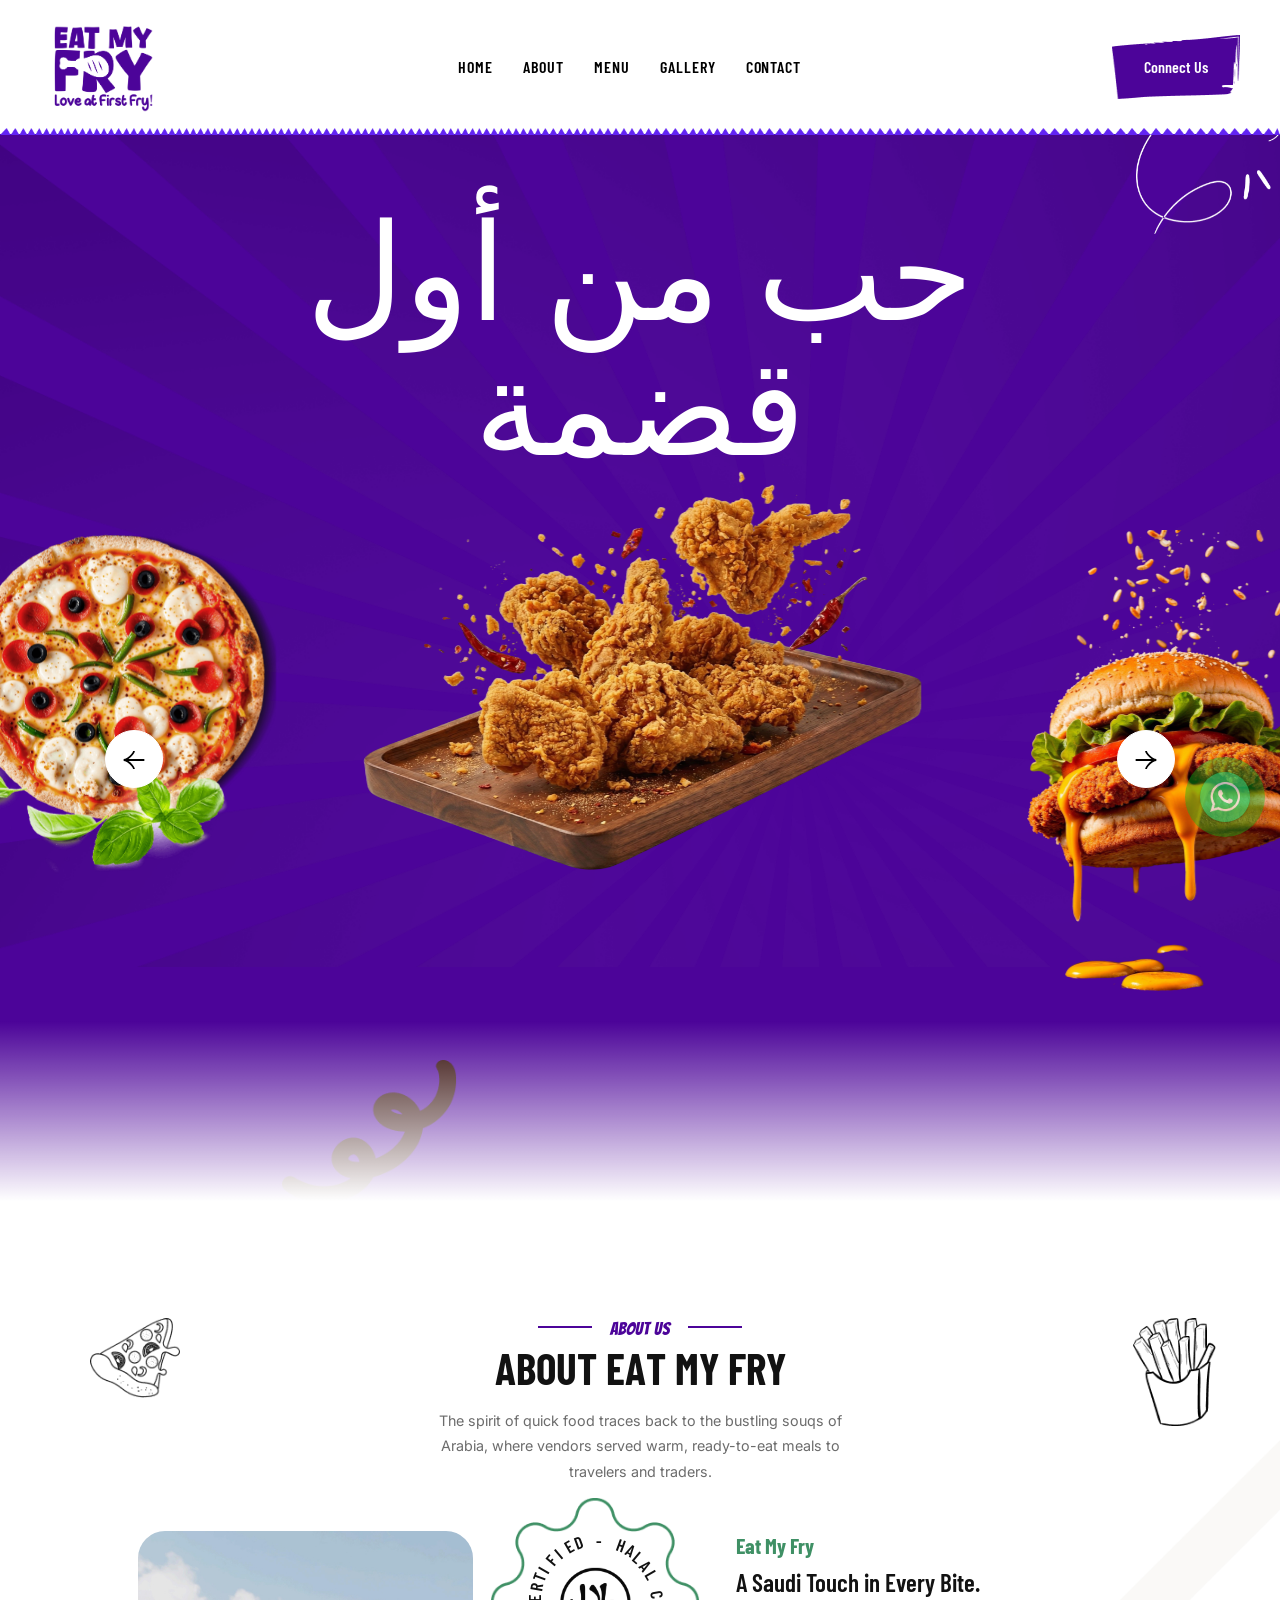
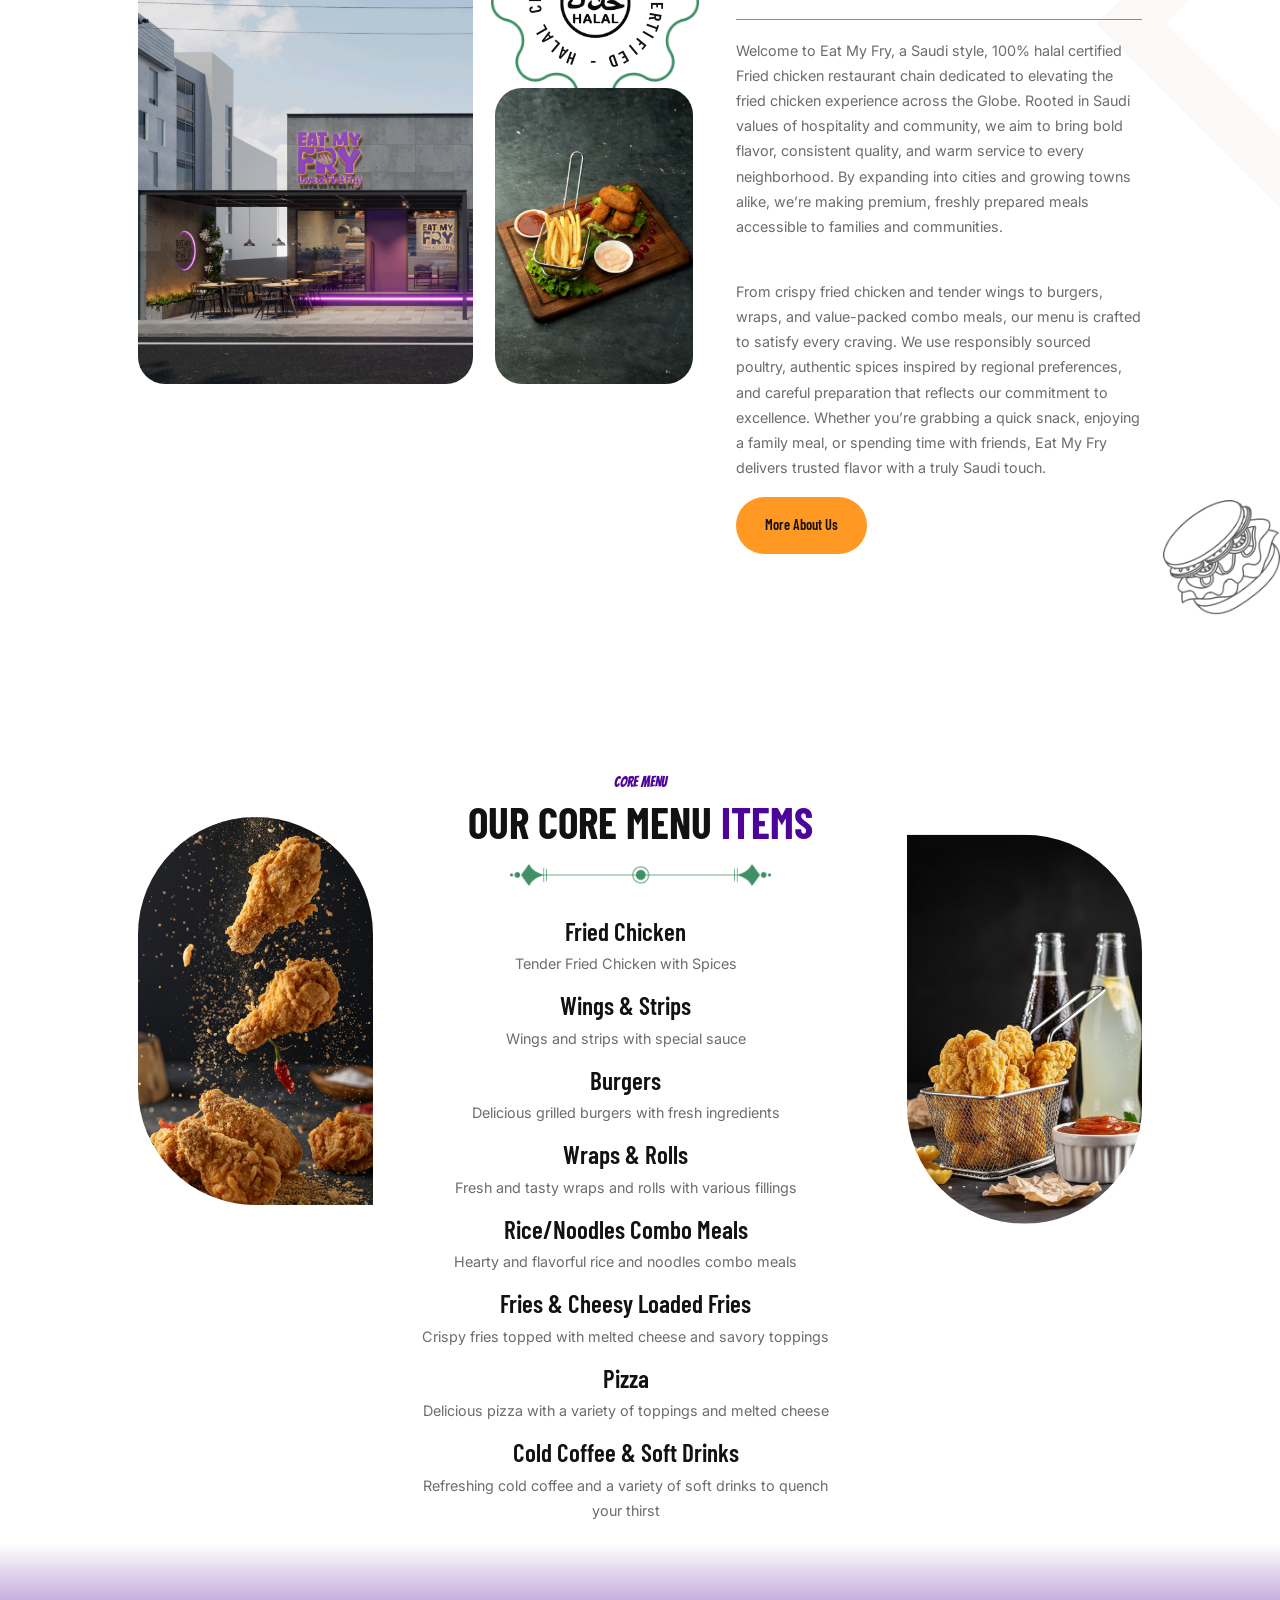
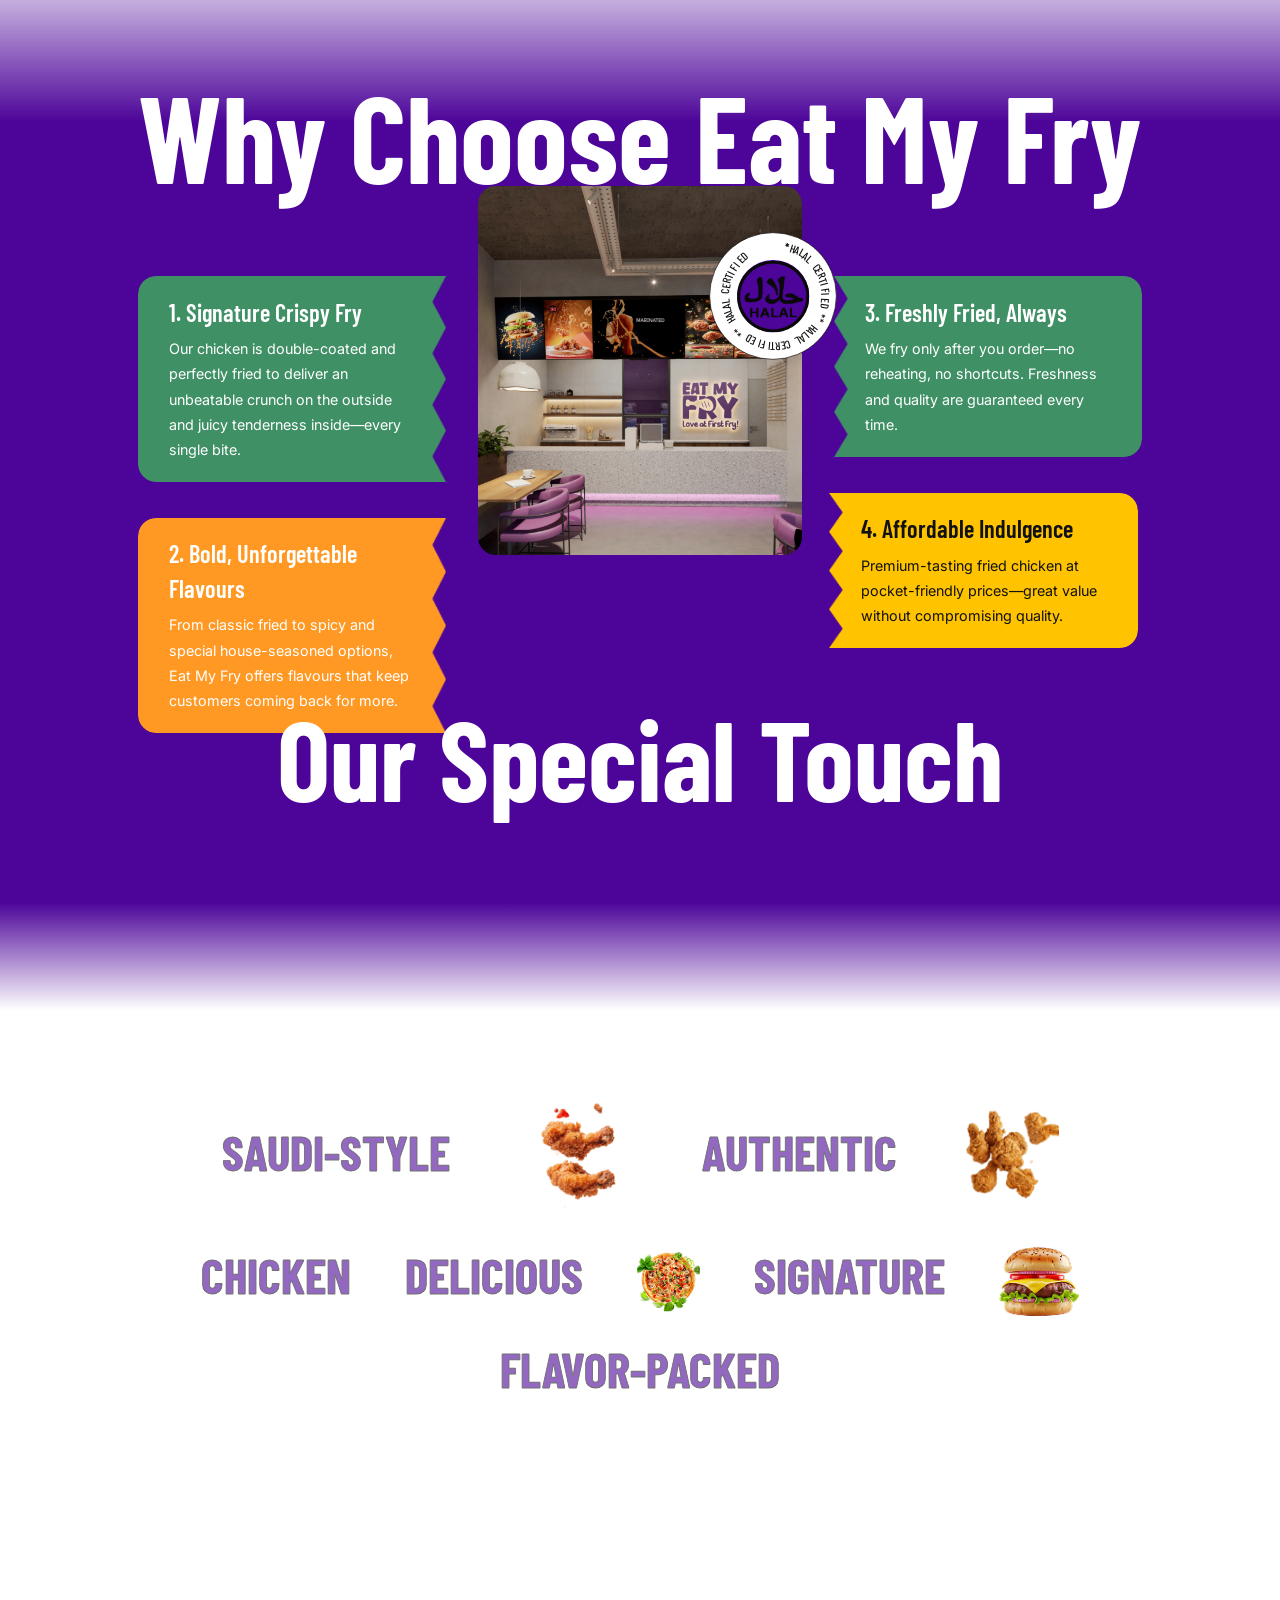
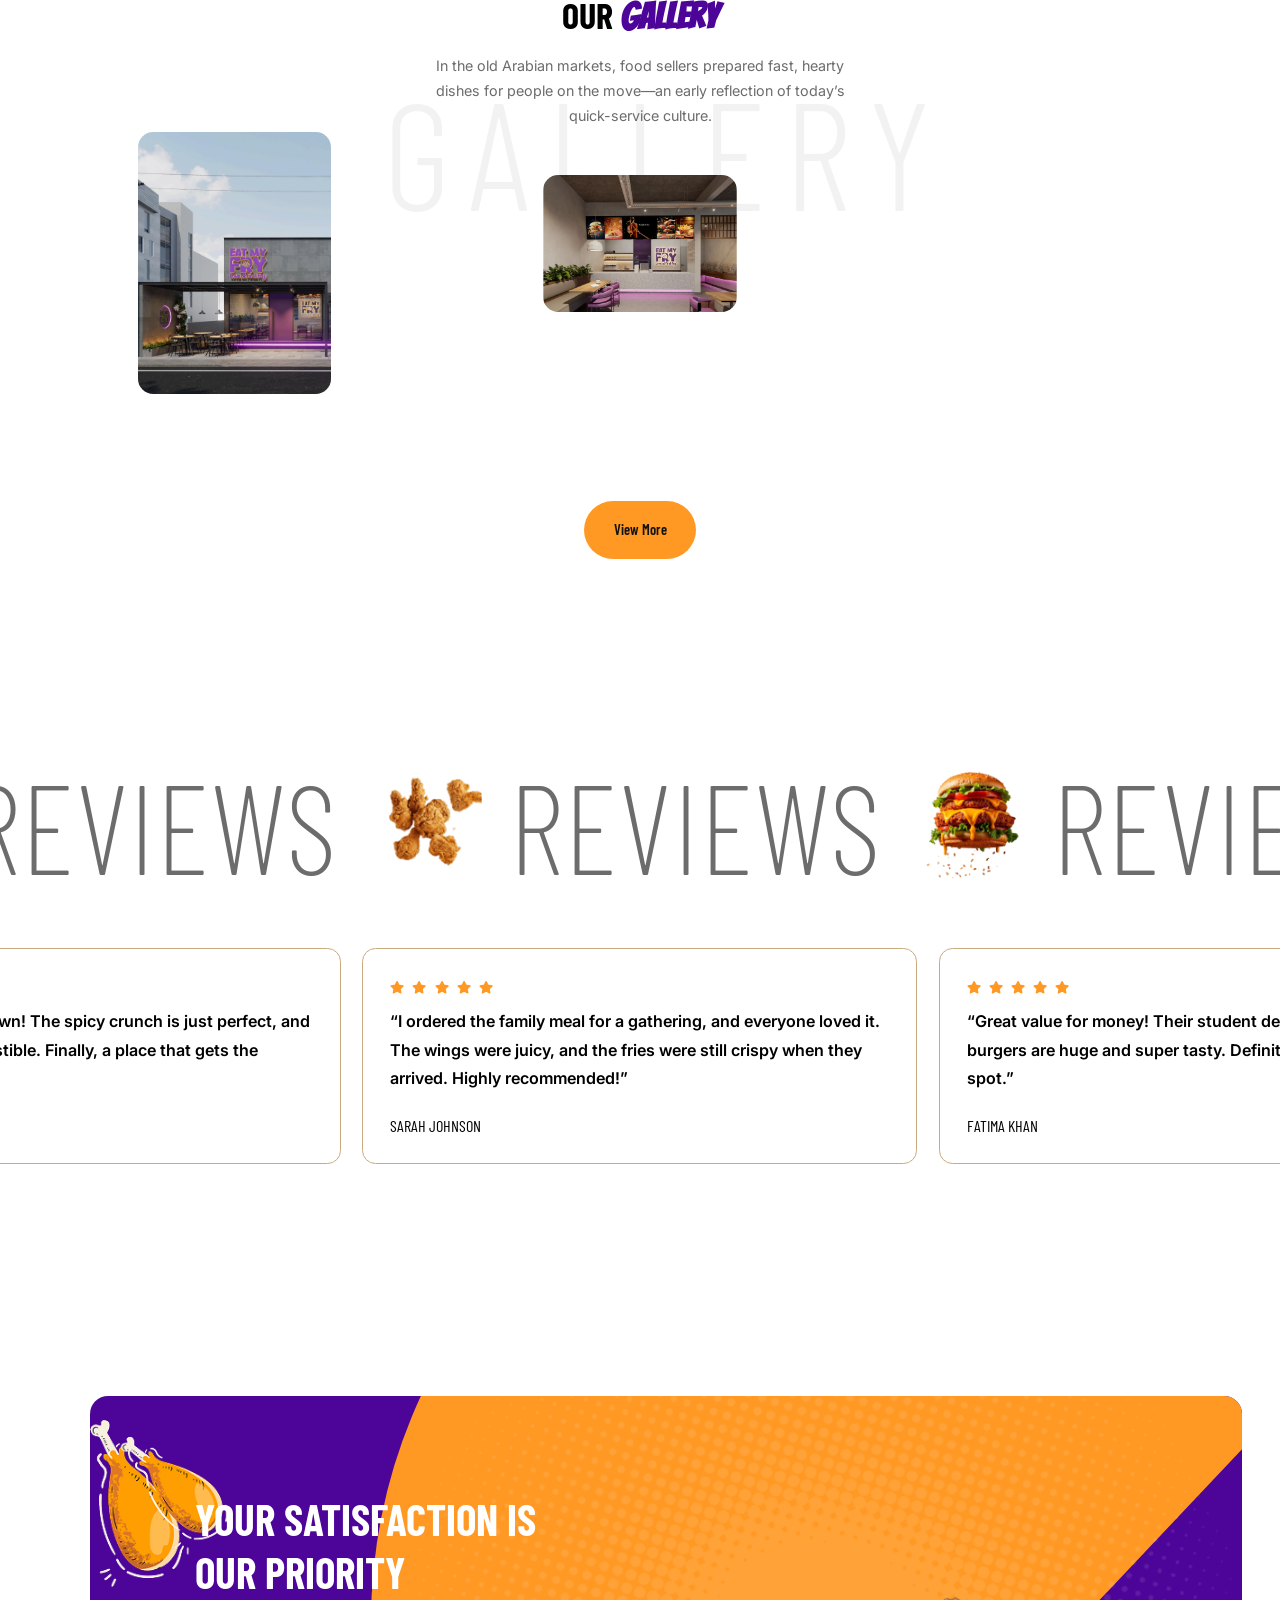
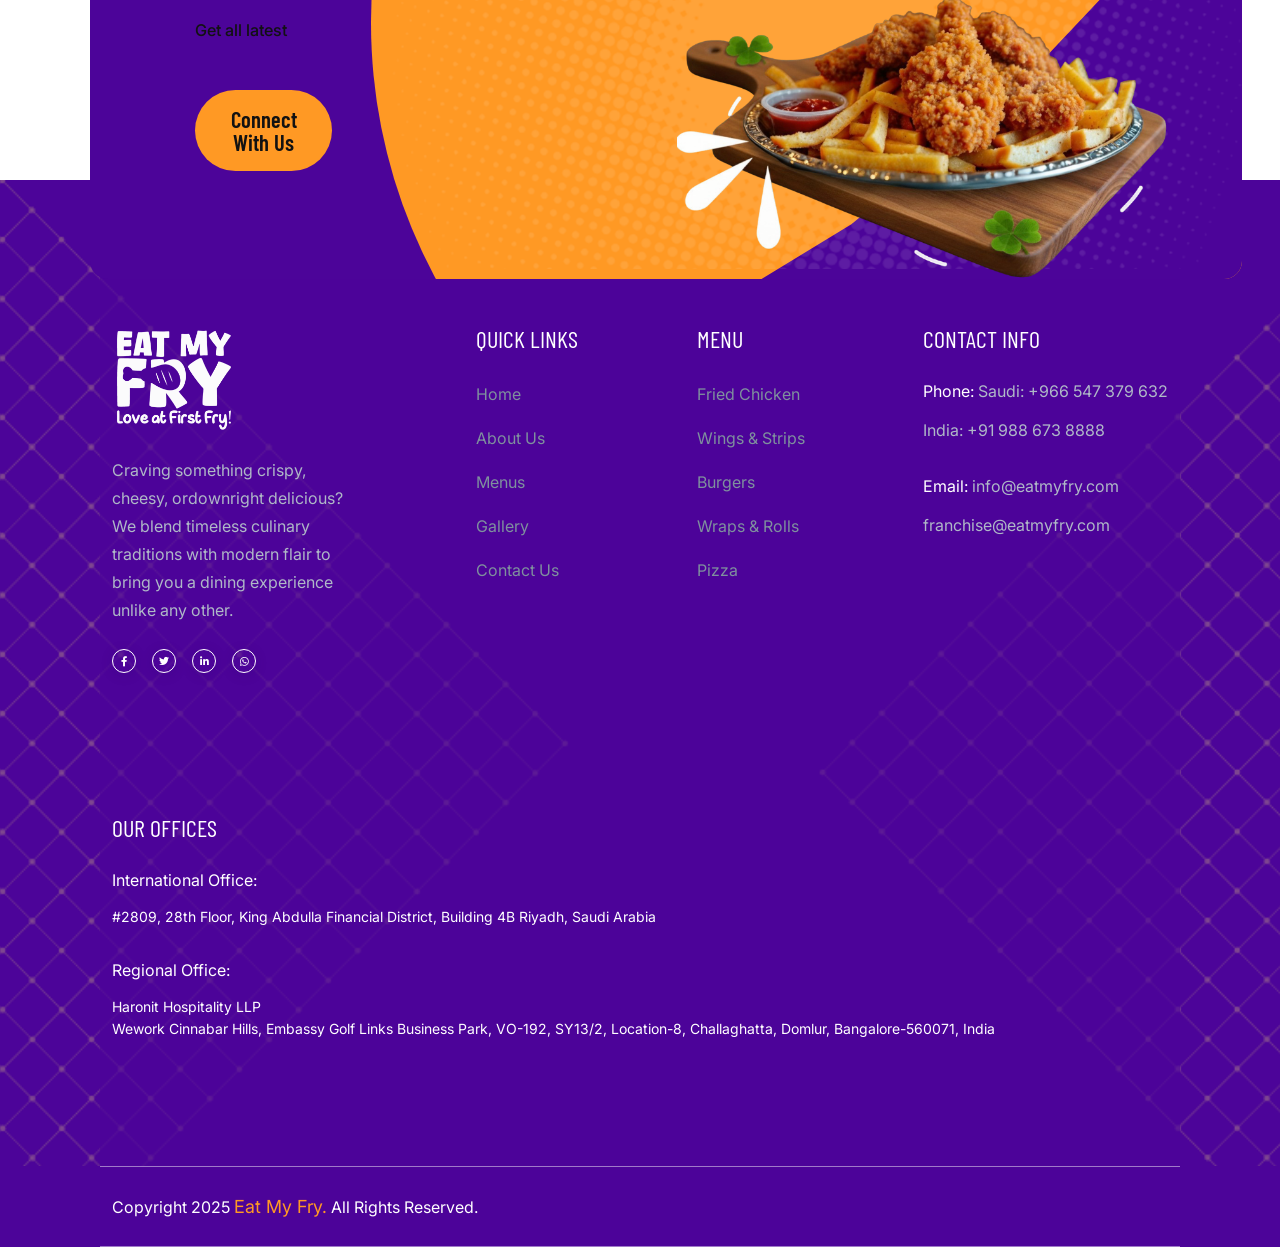
<file: index.html>
<!doctype html>
<html class="no-js " lang="zxx">

<head>
    <meta charset="utf-8">
    <meta name="viewport" content="width=device-width, initial-scale=1.0, user-scalable=0,minimal-ui">
    <title>Eat My Fry - حب من أول قضمة</title>
    <meta name="author" content="Brillowelle Solutions">
    <meta name="description" content="Eat My Fry - حب من أول قضمة">
    <meta name="keywords" content="Eat My Fry - حب من أول قضمة">
    <meta name="robots" content="INDEX,FOLLOW">

    <!-- Mobile Specific Metas -->
    <meta name="viewport" content="width=device-width, initial-scale=1, shrink-to-fit=no">

    <!-- Favicons - Place favicon.ico in the root directory -->
    <link rel="apple-touch-icon" sizes="57x57" href="assets/img/favicons/apple-icon-57x57.png">
    <link rel="apple-touch-icon" sizes="60x60" href="assets/img/favicons/apple-icon-60x60.png">
    <link rel="apple-touch-icon" sizes="72x72" href="assets/img/favicons/apple-icon-72x72.png">
    <link rel="apple-touch-icon" sizes="76x76" href="assets/img/favicons/apple-icon-76x76.png">
    <link rel="apple-touch-icon" sizes="114x114" href="assets/img/favicons/apple-icon-114x114.png">
    <link rel="apple-touch-icon" sizes="120x120" href="assets/img/favicons/apple-icon-120x120.png">
    <link rel="apple-touch-icon" sizes="144x144" href="assets/img/favicons/apple-icon-144x144.png">
    <link rel="apple-touch-icon" sizes="152x152" href="assets/img/favicons/apple-icon-152x152.png">
    <link rel="apple-touch-icon" sizes="180x180" href="assets/img/favicons/apple-icon-180x180.png">
    <link rel="icon" type="image/png" sizes="192x192" href="assets/img/favicons/android-icon-192x192.png">
    <link rel="icon" type="image/png" sizes="32x32" href="assets/img/favicons/favicon-32x32.png">
    <link rel="icon" type="image/png" sizes="96x96" href="assets/img/favicons/favicon-96x96.png">
    <link rel="icon" type="image/png" sizes="16x16" href="assets/img/favicons/favicon-16x16.png">
    <link rel="manifest" href="assets/img/favicons/manifest.json">
    <meta name="msapplication-TileColor" content="#ffffff">
    <meta name="msapplication-TileImage" content="assets/img/favicons/ms-icon-144x144.png">
    <meta name="theme-color" content="#ffffff">

    <!--==============================
	  Google Fonts
	============================== -->
    <link href="https://fonts.cdnfonts.com/css/paper-candy" rel="stylesheet">
    <link href="https://fonts.cdnfonts.com/css/namaku" rel="stylesheet">
    <link rel="preconnect" href="https://fonts.googleapis.com">
    <link rel="preconnect" href="https://fonts.gstatic.com" crossorigin>
    <link
        href="https://fonts.googleapis.com/css2?family=Baloo+Bhaijaan:wght@400;500;600;700;800&family=Bangers&family=Barlow+Condensed:ital,wght@0,100;0,200;0,300;0,400;0,500;0,600;0,700;0,800;0,900;1,100;1,200;1,300;1,400;1,500;1,600;1,700;1,800;1,900&family=Dynalight&family=Inter:ital,opsz,wght@0,14..32,100..900;1,14..32,100..900&family=Jost:ital,wght@0,100..900;1,100..900&family=Bevan:ital@0;1&display=swap"
        rel="stylesheet">

    <!--==============================
	    All CSS File
	============================== -->
    <!-- Bootstrap -->
    <link rel="stylesheet" href="assets/css/bootstrap.min.css">
    <!-- Fontawesome Icon -->
    <link rel="stylesheet" href="assets/css/fontawesome.min.css">
    <!-- Magnific Popup -->
    <link rel="stylesheet" href="assets/css/magnific-popup.min.css">
    <!-- datetimepicker -->
    <link rel="stylesheet" href="assets/css/jquery.datetimepicker.min.css">
    <!-- Swiper Js -->
    <link rel="stylesheet" href="assets/css/swiper-bundle.min.css">
    <!-- Theme Custom CSS -->
    <link rel="stylesheet" href="assets/css/style.css">

</head>

<body class="">
    <!-- Whatsapp-Btn -->
    <div class="wh-api">
        <div class="wh-fixed whatsapp-pulse">
            <a href="https://wa.me/" target="_blank">
                <button class="wh-ap-btn"></button>
            </a>
        </div>
    </div>
    <!--==============================
    Mobile Menu
  ============================== -->
    <div class="th-menu-wrapper allow-natural-scroll">
        <div class="th-menu-area text-center">
            <button class="th-menu-toggle"><i class="fal fa-times"></i></button>
            <div class="mobile-logo">
                <a href="index.html"><img src="assets/img/logo-foot.png" alt="eatmyfry"></a>
            </div>
            <div class="th-mobile-menu">
                <ul>
                    <li class="">
                        <a href="index.html">HOME</a>
                    </li>
                    <li><a href="about.html">ABOUT US</a></li>

                    <li class="">
                        <a href="menu.html">MENUS</a>
                    </li>

                    <li class="">
                        <a href="gallery.html">Gallery</a>
                    </li>
                    <li>
                        <a href="contact.html">CONTACT</a>
                    </li>
                </ul>
            </div>
        </div>
    </div>
    <!--==============================
	Header Area
    ==============================-->
    <header class="th-header header-default style-3 style-4 style-5">
        <div class="sticky-wrapper">
            <!-- Main Menu Area -->
            <div class="menu-area">
                <div class="container-fluid">
                    <div class="row align-items-center justify-content-between">
                        <div class="col-auto">
                            <div class="header-logo">
                                <a href="index.html"><img src="assets/img/logo-emf.png" alt="Eat My Fry"
                                        style="height: 90px;"></a>
                            </div>
                        </div>
                        <div class="col-auto">
                            <nav class="main-menu d-none d-lg-inline-block">
                                <ul>
                                    <li class="">
                                        <a href="index.html">HOME</a>
                                    </li>
                                    <li>
                                        <a href="about.html">ABOUT</a>
                                    </li>
                                    <li class="">
                                        <a href="menu.html">Menu</a>
                                    </li>
                                    <li class="">
                                        <a href="gallery.html">Gallery</a>
                                    </li>
                                    <li>
                                        <a href="contact.html">CONTACT</a>
                                    </li>
                                </ul>
                            </nav>
                            <div class="header-button d-flex d-lg-none">
                                <button type="button" class="icon-btn th-menu-toggle"><i
                                        class="far fa-bars"></i></button>
                            </div>
                        </div>
                        <div class="col-auto d-none d-xl-block">
                            <div class="header-button">
                                <a href="contact.html" class="th-btn btn-mask">Connect Us</a>
                            </div>
                        </div>
                    </div>
                </div>
            </div>
            <div class="hero-5-top-shape">
                <img src="assets/img/shape/hero-5-top-shape.png" alt="img" style="filter: hue-rotate(260deg);">
            </div>
        </div>
    </header>

    <!--==============================
        Body Content Start Here
    ==============================-->
    <div class="scaled-wrapper">

        <!--==============================
        Hero Area
        ==============================-->
        <section>
            <div class="th-hero-wrapper hero-2 style-2" id="hero">

                <div class="shape-mockup jump hero-5-1" data-top="0%" data-right="0%">
                    <img src="assets/img/icon/hero-5-1.png" alt="img">
                </div>

                <div class="hero-inner" data-bg-src="assets/img/shape/hero-5-bg-shape.png">
                    <div class="shape-mockup movingX hero-5-2" data-bottom="0%" data-left="22%">
                        <img src="assets/img/icon/hero-5-2.png" alt="img">
                    </div>
                    <div class="hero-style2 style-2">
                        <div class="container">
                            <div class="row justify-content-center">
                                <div class="col-xxl-10 col-xl-11 col-lg-12">
                                    <div class="hero-2-content-slider">
                                        <div class="swiper th-slider hero2ThumbSlide" id="hero2Content"
                                            data-slider-options='{"effect":"fade","autoplay": {"delay": 5000,"disableOnInteraction": false},"spaceBetween":60,"loop":true, "autoHeight":false,"allowTouchMove": false, "simulateTouch": true}'>
                                            <div class="swiper-wrapper">
                                                <div class="swiper-slide">
                                                    <div class="hero-2-content-slider">
                                                        <h1 class="hero-title ara" data-ani="slideinup"
                                                            data-ani-delay="0.4s"
                                                            style="font-family: 'Baloo Bhaijaan', sans-serif; font-weight: 500;">
                                                            حب من أول قضمة</h1>
                                                    </div>
                                                </div>
                                                <div class="swiper-slide">
                                                    <div class="hero-2-content-slider">
                                                        <h1 class="hero-title" data-ani="slideinup"
                                                            data-ani-delay="0.4s">Burger taste divine</h1>
                                                    </div>
                                                </div>
                                                <div class="swiper-slide">
                                                    <div class="hero-2-content-slider">
                                                        <h1 class="hero-title ara" data-ani="slideinup"
                                                            data-ani-delay="0.4s"
                                                            style="font-family: 'Baloo Bhaijaan', sans-serif; font-weight: 500;">
                                                            مشوي على اللهب يومياً</h1>
                                                    </div>
                                                </div>
                                                <div class="swiper-slide">
                                                    <div class="hero-2-content-slider">
                                                        <h1 class="hero-title" data-ani="slideinup"
                                                            data-ani-delay="0.4s">Craving We got you</h1>
                                                    </div>
                                                </div>
                                                <div class="swiper-slide">
                                                    <div class="hero-2-content-slider">
                                                        <h1 class="hero-title ara" data-ani="slideinup"
                                                            data-ani-delay="0.4s"
                                                            style="font-family: 'Baloo Bhaijaan', sans-serif; font-weight: 500;">
                                                            البرغر أبلغ من الكلام</h1>
                                                    </div>
                                                </div>
                                                <div class="swiper-slide">
                                                    <div class="hero-2-content-slider">
                                                        <h1 class="hero-title" data-ani="slideinup"
                                                            data-ani-delay="0.4s">Love’s Bites Proven</h1>
                                                    </div>
                                                </div>
                                            </div>
                                        </div>
                                    </div>
                                </div>
                            </div>
                        </div>

                        <div class="container-fluid">
                            <div class="hero-2-img-slider">
                                <div class="swiper th-slider "
                                    data-slider-options='{"centeredSlides":true,"spaceBetween":70,"loop":true,"autoplay": {"delay": 5000,"disableOnInteraction": false},"autoHeight": "false","allowTouchMove": true, "simulateTouch": true,"breakpoints":{"0":{"slidesPerView":1},"576":{"slidesPerView":"1"},"768":{"slidesPerView":"2"},"992":{"slidesPerView":"2"},"1200":{"slidesPerView":"3"}},"thumbs":{"swiper":".hero2ThumbSlide"}}'>
                                    <div class="swiper-wrapper">

                                        <div class="swiper-slide">
                                            <div class="hero-2-thumb-slider">
                                                <img src="assets/img/hero/chick-platter.png" alt="img">
                                            </div>
                                        </div>
                                        <div class="swiper-slide">
                                            <div class="hero-2-thumb-slider">
                                                <img src="assets/img/hero/melted-cheese-burger.png" alt="img">
                                            </div>
                                        </div>
                                        <div class="swiper-slide">
                                            <div class="hero-2-thumb-slider">
                                                <img src="assets/img/hero/hero-5-3.png" alt="img">
                                            </div>
                                        </div>
                                        <div class="swiper-slide">
                                            <div class="hero-2-thumb-slider">
                                                <img src="assets/img/hero/hero-fried.png" alt="img" style="width: 50%;">
                                            </div>
                                        </div>
                                        <div class="swiper-slide">
                                            <div class="hero-2-thumb-slider">
                                                <img src="assets/img/hero/brger.png" alt="img">
                                            </div>
                                        </div>
                                        <div class="swiper-slide">
                                            <div class="hero-2-thumb-slider">
                                                <img src="assets/img/hero/hero-5-3.png" alt="img">
                                            </div>
                                        </div>
                                    </div>
                                    <button data-slider-prev="#hero2Content" class="slider-arrow slider-prev"><img
                                            src="assets/img/icon/left-arrow.svg" alt=""></button>
                                    <button data-slider-next="#hero2Content" class="slider-arrow slider-next"><img
                                            src="assets/img/icon/right-arrow.svg" alt=""></button>
                                </div>
                            </div>
                        </div>
                    </div>

                </div>

                <!-- <div class="hero-5-bottom">
                    <img class="hero-5-bottom" src="assets/img/icon/healthy-hero.png" alt="img">
                </div> -->

            </div>
        </section>

        <!--==============================
        About Area  
        ==============================-->
        <section class="space-bottom overflow-hidden" id="about">
            <div class="shape-mockup movingX d-xl-block d-none" data-top="0%" data-left="7%">
                <img src="assets/img/about/pizzashape.png" alt="img">
            </div>
            <div class="shape-mockup movingX d-xl-block d-none" data-top="0%" data-right="5%">
                <img src="assets/img/about/fry-shape-4.png" alt="img" style="filter: invert(1);">
            </div>
            <div class="shape-mockup jump-reverse d-xl-block d-none" data-top="10%" data-right="0%">
                <img src="assets/img/icon/progress-2-2.png" alt="img">
            </div>
            <div class="shape-mockup jump-reverse d-xl-block d-none" data-bottom="5%" data-right="0%">
                <img src="assets/img/about/burger-shape-3.png" alt="img">
            </div>
            <div class="container">
                <div class="row justify-content-center">
                    <div class="col-xl-6">
                        <div class="title-area text-center mb-60">
                            <span class="sub-title style-2 text-anime-style-1">About Us</span>
                            <h2 class="sec-title text-anime-style-2">About Eat My Fry</h2>
                            <p class="box-text pe-xl-5 ps-xl-5 text-anime-style-3">The spirit of quick food traces back
                                to the bustling souqs of Arabia, where vendors served warm, ready-to-eat meals to
                                travelers and traders.</p>
                        </div>
                    </div>
                </div>
                <div class="row gy-40 justify-content-center">
                    <div class="col-xl-7">
                        <div class="process-thumb-wrap me-xl-4">
                            <div class="process-2-icon" data-bg-src="">
                                <img class="prog-2-circle" src="assets/img/icon/prog-2-circle.png" alt="img">
                                <div class="logo-icon-wrap">
                                    <div class="logo-icon">
                                        <div class="order">
                                            <img src="assets/img/icon/hala.png" alt="img">
                                        </div>
                                    </div>
                                    <div class="logo-icon-wrap__text">
                                        <span class="logo-animation">HALAL CERTIFIED - HALAL CERTIFIED - </span>
                                    </div>
                                </div>
                            </div>
                            <div class="thumb global-img">
                                <img src="assets/img/about/1.1.jpg" alt="img">
                            </div>
                            <div class="thumb global-img img2">
                                <img src="assets/img/about/1.2.jpg" alt="img">
                            </div>
                        </div>
                    </div>
                    <div class="col-xl-5">
                        <div class="progress-content-wrap">
                            <div class="progress-item wow fadeinup" data-wow-delay=".2s">
                                <h4 class="count">Eat My Fry</h4>
                                <h4 class="box-title">A Saudi Touch in Every Bite.</h4>
                                <p class="box-text">Welcome to Eat My Fry, a Saudi style, 100% halal certified Fried
                                    chicken restaurant chain dedicated to elevating the fried chicken experience across
                                    the Globe. Rooted in Saudi values of hospitality and community, we aim to bring bold
                                    flavor, consistent quality, and warm service to every neighborhood. By expanding
                                    into cities and growing towns alike, we’re making premium, freshly prepared meals
                                    accessible to families and communities.</p><br><br>
                                <p class="box-text">From crispy fried chicken and tender wings to burgers, wraps, and
                                    value-packed combo meals, our menu is crafted to satisfy every craving. We use
                                    responsibly sourced poultry, authentic spices inspired by regional preferences, and
                                    careful preparation that reflects our commitment to excellence. Whether you’re
                                    grabbing a quick snack, enjoying a family meal, or spending time with friends, Eat
                                    My Fry delivers trusted flavor with a truly Saudi touch.</p><br>
                                <a href="about.html" class="th-btn style3 mt-0">More About Us</a>

                            </div>
                        </div>
                    </div>
                </div>
            </div>
        </section>

        <!--==============================
        Menu Area  
        ==============================-->
        <section>
            <div class="menu-sec1 space-top overflow-hidden " id="menu-sec">
                <div class="container">
                    <div class="title-area text-center mb-40">
                        <span class="sub-title text-anime-style-1">Core Menu</span>
                        <h2 class="sec-title text-anime-style-2">Our Core Menu <span class="text-theme">Items</span></h2>
                        <img class="img-anime-style-1" src="assets/img/icon/title-shape.png" alt="img">
                    </div>
                    <div class="row gy-4 justify-content-center">
                        <div class="col-lg-3">
                            <div class="menu-img-1-1 gsap-scroll-float-down2">
                                <img src="assets/img/about/menu.png" alt="img">
                            </div>
                        </div>

                        <div class="col-lg-6">
                            <div class="menu-1-content-wrap ps-xl-3 pe-xl-5">
                                <!-- <ul class="nav nav-tabs wow fadeinup" id="myTab" role="tablist">
                                    <li class="nav-item" role="presentation">
                                        <button class="nav-link active" id="event-creating-tab" data-bs-toggle="tab" data-bs-target="#event-creating" type="button" role="tab" aria-controls="event-creating" aria-selected="true">Event Creating</button>
                                    </li>
                                    <li class="nav-item" role="presentation">
                                        <button class="nav-link" id="meal-plans-tab" data-bs-toggle="tab" data-bs-target="#meal-plans" type="button" role="tab" aria-controls="meal-plans" aria-selected="false">Meal Plans</button>
                                    </li>
                                    <li class="nav-item" role="presentation">
                                        <button class="nav-link" id="food-delivery-tab" data-bs-toggle="tab" data-bs-target="#food-delivery" type="button" role="tab" aria-controls="food-delivery" aria-selected="false">Food Delivery</button>
                                    </li>
                                    <li class="nav-item" role="presentation">
                                        <button class="nav-link" id="diet-plans-tab" data-bs-toggle="tab" data-bs-target="#diet-plans" type="button" role="tab" aria-controls="diet-plans" aria-selected="false">Diet Plans</button>
                                    </li>
                                </ul> -->

                                <div class="tab-content" id="myTabContent">

                                    <div class="tab-pane fade show active justify-center" id="event-creating" role="tabpanel"
                                        aria-labelledby="event-creating-tab">
                                        <div class="menu-item-1 wow fadeinup" data-wow-delay=".2s">
                                            <!-- <div class="thumb global-img" data-mask-src="assets/img/bg/menu-1-msk-bg.jpg">
                                                <img src="assets/img/menu/menu-1-item-1-1.jpg" alt="img">
                                            </div> -->
                                            <div class="content">
                                                <div class="left">
                                                    <h3 class="box-title"><a href="#">Fried Chicken</a></h3>
                                                    <p class="box-text">Tender Fried Chicken with Spices</p>
                                                </div>
                                                <div class="right">
                                                    <!-- <h4 class="price"> <span>$</span> 40</h4> -->
                                                </div>
                                            </div>
                                        </div>
                                        <div class="menu-item-1 wow fadeinup" data-wow-delay=".3s">
                                            <!-- <div class="thumb global-img" data-mask-src="assets/img/bg/menu-1-msk-bg.jpg">
                                                <img src="assets/img/menu/menu-1-item-1-2.jpg" alt="img">
                                            </div> -->
                                            <div class="content">
                                                <div class="left">
                                                    <h3 class="box-title"><a href="#">Wings & Strips</a></h3>
                                                    <p class="box-text">Wings and strips with special sauce</p>
                                                </div>
                                                <div class="right">
                                                    <!-- <h4 class="price"> <span>$</span> 6/0</h4> -->
                                                </div>
                                            </div>
                                        </div>
                                        <div class="menu-item-1 wow fadeinup" data-wow-delay=".4s">
                                            <!-- <div class="thumb global-img" data-mask-src="assets/img/bg/menu-1-msk-bg.jpg">
                                                <img src="assets/img/menu/menu-1-item-1-3.jpg" alt="img">
                                            </div> -->
                                            <div class="content">
                                                <div class="left">
                                                    <h3 class="box-title"><a href="#">Burgers</a></h3>
                                                    <p class="box-text">Delicious grilled burgers with fresh ingredients
                                                    </p>
                                                </div>
                                                <div class="right">
                                                    <!-- <h4 class="price"> <span>$</span> 30</h4> -->
                                                </div>
                                            </div>
                                        </div>
                                        <div class="menu-item-1 wow fadeinup" data-wow-delay=".5s">
                                            <!-- <div class="thumb global-img" data-mask-src="assets/img/bg/menu-1-msk-bg.jpg">
                                                <img src="assets/img/menu/menu-1-item-1-4.jpg" alt="img">
                                            </div> -->
                                            <div class="content">
                                                <div class="left">
                                                    <h3 class="box-title"><a href="#"> Wraps & Rolls</a></h3>
                                                    <p class="box-text">Fresh and tasty wraps and rolls with various
                                                        fillings</p>
                                                </div>
                                                <div class="right">
                                                    <!-- <h4 class="price"> <span>$</span> 50</h4> -->
                                                </div>
                                            </div>
                                        </div>
                                        <div class="menu-item-1 wow fadeinup" data-wow-delay=".6s">
                                            <!-- <div class="thumb global-img" data-mask-src="assets/img/bg/menu-1-msk-bg.jpg">
                                                <img src="assets/img/menu/menu-1-item-1-5.jpg" alt="img">
                                            </div> -->
                                            <div class="content">
                                                <div class="left">
                                                    <h3 class="box-title"><a href="#">Rice/Noodles Combo Meals</a></h3>
                                                    <p class="box-text">Hearty and flavorful rice and noodles combo
                                                        meals</p>
                                                </div>
                                                <div class="right">
                                                    <!-- <h4 class="price"> <span>$</span> 80</h4> -->
                                                </div>
                                            </div>
                                        </div>
                                        <div class="menu-item-1 wow fadeinup" data-wow-delay=".7s">
                                            <!-- <div class="thumb global-img" data-mask-src="assets/img/bg/menu-1-msk-bg.jpg">
                                                <img src="assets/img/menu/menu-1-item-1-6.jpg" alt="img">
                                            </div> -->
                                            <div class="content">
                                                <div class="left">
                                                    <h3 class="box-title"><a href="#">Fries & Cheesy Loaded Fries</a>
                                                    </h3>
                                                    <p class="box-text">Crispy fries topped with melted cheese and
                                                        savory toppings</p>
                                                </div>
                                                <div class="right">
                                                    <!-- <h4 class="price"> <span>$</span> 28</h4> -->
                                                </div>
                                            </div>
                                        </div>
                                        <div class="menu-item-1 wow fadeinup" data-wow-delay=".7s">
                                            <!-- <div class="thumb global-img" data-mask-src="assets/img/bg/menu-1-msk-bg.jpg">
                                                <img src="assets/img/menu/menu-1-item-1-6.jpg" alt="img">
                                            </div> -->
                                            <div class="content">
                                                <div class="left">
                                                    <h3 class="box-title"><a href="#">Pizza</a></h3>
                                                    <p class="box-text">Delicious pizza with a variety of toppings and
                                                        melted cheese</p>
                                                </div>
                                                <div class="right">
                                                    <!-- <h4 class="price"> <span>$</span> 28</h4> -->
                                                </div>
                                            </div>
                                        </div>
                                        <div class="menu-item-1 wow fadeinup" data-wow-delay=".7s">
                                            <!-- <div class="thumb global-img" data-mask-src="assets/img/bg/menu-1-msk-bg.jpg">
                                                <img src="assets/img/menu/menu-1-item-1-6.jpg" alt="img">
                                            </div> -->
                                            <div class="content">
                                                <div class="left">
                                                    <h3 class="box-title"><a href="#"> Cold Coffee & Soft Drinks</a>
                                                    </h3>
                                                    <p class="box-text">Refreshing cold coffee and a variety of soft
                                                        drinks to quench your thirst</p>
                                                </div>
                                                <div class="right">
                                                    <!-- <h4 class="price"> <span>$</span> 28</h4> -->
                                                </div>
                                            </div>
                                        </div>
                                    </div>

                                </div>

                            </div>
                        </div>
                        <div class="col-lg-3">
                            <div class="menu-img-1-2 gsap-scroll-float-up">
                                <img src="assets/img/about/menu2.png" alt="img">
                            </div>
                        </div>
                    </div>
                </div>
            </div>
        </section>

        <!--==============================
        Why choose Area  
        ==============================-->
        <section class="why-sec2 space overflow-hidden" style="padding-top: 0 ;">
            <div class="container" style="margin-top: 8rem; margin-bottom: 5rem;">
                <h3 class="why3-title text-anime-style-1">Why Choose Eat My Fry</h3>
                <div class="why-choose3-wrapper">
                    <div class="why3-content-wrap">
                        <div class="why3-content wow fadeinleft" data-mask-src="assets/img/bg/why-3-mask.png">
                            <h4 class="box-title">1. Signature Crispy Fry</h4>
                            <p class="box-text">Our chicken is double-coated and perfectly fried to deliver an
                                unbeatable crunch on the outside and juicy tenderness inside—every single bite.</p>
                        </div>
                        <div class="why3-content wow fadeinleft" data-mask-src="assets/img/bg/why-3-mask.png">
                            <h4 class="box-title">2. Bold, Unforgettable Flavours</h4>
                            <p class="box-text">From classic fried to spicy and special house-seasoned options, Eat My
                                Fry offers flavours that keep customers coming back for more.</p>
                        </div>
                    </div>
                    <div class="why3-img wow fadeinup">
                        <img src="assets/img/about/why.jpg" alt="img">
                        <div class="hero-img-shape-1 style-2">
                            <div class="logo-icon-wrap">
                                <div class="logo-icon">
                                    <img src="assets/img/icon/hala.png" alt="img">
                                </div>
                                <div class="logo-icon-wrap__text">
                                    <span class="logo-animation"> Halal Certified ** Halal Certified ** Halal Certified
                                        **</span>
                                </div>
                            </div>
                        </div>
                    </div>
                    <div class="why3-content-wrap style-2">
                        <div class="why3-content wow fadeinright" data-mask-src="assets/img/bg/why-3-mask2.png">
                            <h4 class="box-title">3. Freshly Fried, Always</h4>
                            <p class="box-text">We fry only after you order—no reheating, no shortcuts. Freshness and
                                quality are guaranteed every time.</p>
                        </div>
                        <div class="why3-content wow fadeinright" data-mask-src="assets/img/bg/why-3-mask2.png">
                            <h4 class="box-title">4. Affordable Indulgence</h4>
                            <p class="box-text">Premium-tasting fried chicken at pocket-friendly prices—great value
                                without compromising quality.</p>
                        </div>
                    </div>
                </div>
                <h3 class="why3-title2 text-anime-style-1">Our Special Touch</h3>
            </div>
        </section>
        <!--==============================
        Category Area  
        ==============================-->
        <section class="category-features space space-extra-bottom space-extra-top overflow-hidden" id="category-sec">
            <div class="container">
                <div class="row justify-content-center">
                    <div class="col-xxl-10">
                        <div class="cate-2-wrap">
                            <div class="item">
                                <h3><a>SAUDI-STYLE</a></h3> <img src="assets/img/icon/fried.png" alt="">
                            </div>
                            <div class="item">
                                <h3><a>Authentic</a> </h3> <img src="assets/img/icon/friedlog.png" alt="">
                            </div>
                            <div class="item">
                                <h3><a>CHICKEN</a> </h3>
                            </div>
                            <div class="item">
                                <h3><a>Delicious</a> </h3> <img src="assets/img/icon/cate-2-2.png" alt="">
                            </div>
                            <div class="item">
                                <h3><a>SIGNATURE</a> </h3> <img src="assets/img/icon/11.png" alt="">
                            </div>
                            <div class="item">
                                <h3><a>FLAVOR-PACKED</a> </h3>
                            </div>
                        </div>
                    </div>
                </div>
            </div>
        </section>
        <!--==============================
        Gallery Area  
        ==============================-->
        <section class="instragram-sec-2 position-relative space overflow-hidden" id="instragram-sec-2">

            <div class="big-title3-wrap insta2-title">
                <h4 class="big-title3-title">Gallery</h4>
            </div>
            <div class="container">
                <div class="row justify-content-center align-items-center">
                    <div class="col-xl-6 col-lg-7">
                        <div class="title-area style3 text-center mb-60">
                            <h2 class="sec-title text-anime-style-2">Our <span class="font-style"> Gallery</span></h2>
                            <p class="box-text pe-xxl-5 ps-xxl-5 me-xl-4 ms-xl-4 instragram-sec-v3">In the old Arabian
                                markets, food sellers prepared fast, hearty dishes for people on the move—an early
                                reflection of today’s quick-service culture.</p>
                        </div>
                    </div>
                </div>

                <div class="row gy-4 ">
                    <div class="insta-2-items-wrap">
                        <div class="insta-item wow fadeinup">
                            <div class="thumb">
                                <img src="assets/img/about/1.1.jpg" alt="img">
                                <a href="assets/img/about/1.1.jpg" class="icon popup-image"><i
                                        class="fa-light fa-eye"></i></a>
                            </div>
                        </div>
                        <div class="insta-item wow fadeinup">
                            <div class="thumb">
                                <img src="assets/img/about/1.3.jpg" alt="img">
                                <a href="assets/img/about/1.3.jpg" class="icon popup-image"><i
                                        class="fa-light fa-eye"></i></a>
                            </div>
                        </div>
                        <div class="insta-item-wrapper">
                            <div class="insta-item wow fadeinup">
                                <div class="thumb">
                                    <img src="assets/img/about/1.4.jpg" alt="img">
                                    <a href="assets/img/about/1.4.jpg" class="icon popup-image"><i
                                            class="fa-light fa-eye"></i></a>
                                </div>
                            </div>
                            <div class="insta-item wow fadeinup">
                                <div class="thumb">
                                    <img src="assets/img/about/1.5.jpg" alt="img">
                                    <a href="assets/img/about/1.5.jpg" class="icon popup-image"><i
                                            class="fa-light fa-eye"></i></a>
                                </div>
                            </div>
                        </div>
                        <div class="insta-item wow fadeinup">
                            <div class="thumb">
                                <img src="assets/img/about/1.6.jpg" alt="img">
                                <a href="assets/img/about/1.6.jpg" class="icon popup-image"><i
                                        class="fa-light fa-eye"></i></a>
                            </div>
                        </div>
                        <div class="insta-item wow fadeinup">
                            <div class="thumb">
                                <img src="assets/img/about/why.jpg" alt="img">
                                <a href="assets/img/about/why.jpg" class="icon popup-image"><i
                                        class="fa-light fa-eye"></i></a>
                            </div>
                        </div>
                    </div>
                </div>
                <div class="d-flex justify-content-center mt-5">
                    <a href="gallery.html" class="th-btn style3 mt-0">View More</a>
                </div>

            </div>
        </section>

        <!--==============================
        Testimonial Area  
        ==============================-->
        <section class="testi-sec-4 overflow-hidden space overflow-hidden">
            <div class="container-fluid">

                <div class="marquee1-wrapper">
                    <div class="swiper th-slider marquee-slider1"
                        data-slider-options='{"breakpoints":{"0":{"slidesPerView":"auto"}},"autoplay":{"delay":0,"disableOnInteraction":false},"noSwiping":"true","speed":10000,"spaceBetween":30}'>
                        <div class="swiper-wrapper">
                            <div class="swiper-slide">
                                <div class="marquee-card">
                                    <a>Reviews <img src="assets/img/icon/fried.png" alt="img"></a>
                                </div>
                            </div>
                            <div class="swiper-slide">
                                <div class="marquee-card">
                                    <a>Reviews <img src="assets/img/icon/friedlog.png" alt="img"></a>
                                </div>
                            </div>
                            <div class="swiper-slide">
                                <div class="marquee-card">
                                    <a>Reviews <img src="assets/img/icon/brger.png" alt="img"></a>
                                </div>
                            </div>
                            <div class="swiper-slide">
                                <div class="marquee-card">
                                    <a>Reviews <img src="assets/img/icon/cate-2-2.png" alt="img"></a>
                                </div>
                            </div>
                            <div class="swiper-slide">
                                <div class="marquee-card">
                                    <a>Reviews <img src="assets/img/icon/fried.png" alt="img"></a>
                                </div>
                            </div>
                            <div class="swiper-slide">
                                <div class="marquee-card">
                                    <a>Reviews <img src="assets/img/icon/brger.png" alt="img"></a>
                                </div>
                            </div>
                        </div>
                    </div>
                </div>
                <div class="testi-slider4 mb-25">
                    <div class="swiper th-slider testiSlide4" id="testiSlide4"
                        data-slider-options='{"autoplay": {"delay": 3000, "disableOnInteraction": false}, "centeredSlides":false, "breakpoints":{"0":{"slidesPerView":1},"576":{"slidesPerView":"1"},"768":{"slidesPerView":"2"},"992":{"slidesPerView":"2"},"1200":{"slidesPerView":"3"},"1500":{"slidesPerView":"4"}}}'>
                        <div class="swiper-wrapper">
                            <!-- Helper: Duplicated 5 slides to 10 for smooth looping -->
                            <div class="swiper-slide">
                                <div class="testi-card2 style2 style3">
                                    <div class="media-body">
                                        <div class="testi-card_profile">
                                            <div class="testi-card_content">
                                                <div class="reating">
                                                    <ul>
                                                        <li><i class="fa-solid fa-star"></i></li>
                                                        <li><i class="fa-solid fa-star"></i></li>
                                                        <li><i class="fa-solid fa-star"></i></li>
                                                        <li><i class="fa-solid fa-star"></i></li>
                                                        <li><i class="fa-solid fa-star"></i></li>
                                                    </ul>
                                                </div>
                                                <p class="testi-card_text">“Best fried chicken in town! The spicy crunch
                                                    is just perfect, and the garlic sauce is irresistible. Finally, a
                                                    place that gets the seasoning right.”</p>
                                                <h3 class="testi-card_name">Ahmed Al-Farsi</h3>
                                                <!-- <span class="testi-card_desig">Crispy Chicken Lover</span> -->
                                            </div>
                                        </div>
                                    </div>
                                </div>
                            </div>
                            <div class="swiper-slide">
                                <div class="testi-card2 style2 style3">
                                    <div class="media-body">
                                        <div class="testi-card_profile">
                                            <div class="testi-card_content">
                                                <div class="reating">
                                                    <ul>
                                                        <li><i class="fa-solid fa-star"></i></li>
                                                        <li><i class="fa-solid fa-star"></i></li>
                                                        <li><i class="fa-solid fa-star"></i></li>
                                                        <li><i class="fa-solid fa-star"></i></li>
                                                        <li><i class="fa-solid fa-star"></i></li>
                                                    </ul>
                                                </div>
                                                <p class="testi-card_text">“I ordered the family meal for a gathering,
                                                    and everyone loved it. The wings were juicy, and the fries were
                                                    still crispy when they arrived. Highly recommended!”</p>
                                                <h3 class="testi-card_name">Sarah Johnson</h3>
                                                <!-- <span class="testi-card_desig">Busy Mom</span> -->
                                            </div>
                                        </div>
                                    </div>
                                </div>
                            </div>
                            <div class="swiper-slide">
                                <div class="testi-card2 style2 style3">
                                    <div class="media-body">
                                        <div class="testi-card_profile">
                                            <div class="testi-card_content">
                                                <div class="reating">
                                                    <ul>
                                                        <li><i class="fa-solid fa-star"></i></li>
                                                        <li><i class="fa-solid fa-star"></i></li>
                                                        <li><i class="fa-solid fa-star"></i></li>
                                                        <li><i class="fa-solid fa-star"></i></li>
                                                        <li><i class="fa-solid fa-star"></i></li>
                                                    </ul>
                                                </div>
                                                <p class="testi-card_text">“Great value for money! Their student deals
                                                    are a lifesaver. The burgers are huge and super tasty. Definitely my
                                                    new hangout spot.”</p>
                                                <h3 class="testi-card_name">Fatima Khan</h3>
                                                <!-- <span class="testi-card_desig">University Student</span> -->
                                            </div>
                                        </div>
                                    </div>
                                </div>
                            </div>
                            <div class="swiper-slide">
                                <div class="testi-card2 style2 style3">
                                    <div class="media-body">
                                        <div class="testi-card_profile">
                                            <div class="testi-card_content">
                                                <div class="reating">
                                                    <ul>
                                                        <li><i class="fa-solid fa-star"></i></li>
                                                        <li><i class="fa-solid fa-star"></i></li>
                                                        <li><i class="fa-solid fa-star"></i></li>
                                                        <li><i class="fa-solid fa-star"></i></li>
                                                        <li><i class="fa-solid fa-star"></i></li>
                                                    </ul>
                                                </div>
                                                <p class="testi-card_text">“The consistency here is amazing. Every time
                                                    I visit, the food is fresh and hot. The new spicy wrap is a must-try
                                                    for heat lovers.”</p>
                                                <h3 class="testi-card_name">Youssef Kamal</h3>
                                                <!-- <span class="testi-card_desig">Foodie</span> -->
                                            </div>
                                        </div>
                                    </div>
                                </div>
                            </div>
                            <div class="swiper-slide">
                                <div class="testi-card2 style2 style3">
                                    <div class="media-body">
                                        <div class="testi-card_profile">
                                            <div class="testi-card_content">
                                                <div class="reating">
                                                    <ul>
                                                        <li><i class="fa-solid fa-star"></i></li>
                                                        <li><i class="fa-solid fa-star"></i></li>
                                                        <li><i class="fa-solid fa-star"></i></li>
                                                        <li><i class="fa-solid fa-star"></i></li>
                                                        <li><i class="fa-solid fa-star"></i></li>
                                                    </ul>
                                                </div>
                                                <p class="testi-card_text">“Lovely place for kids. The staff is
                                                    friendly, and the environment is clean. My kids love the chicken
                                                    strips and the mac & cheese.”</p>
                                                <h3 class="testi-card_name">Layla Mahmoud</h3>
                                                <!-- <span class="testi-card_desig">Happy Parent</span> -->
                                            </div>
                                        </div>
                                    </div>
                                </div>
                            </div>
                            <!-- Duplicates Start -->
                            <div class="swiper-slide">
                                <div class="testi-card2 style2 style3">
                                    <div class="media-body">
                                        <div class="testi-card_profile">
                                            <div class="testi-card_content">
                                                <div class="reating">
                                                    <ul>
                                                        <li><i class="fa-solid fa-star"></i></li>
                                                        <li><i class="fa-solid fa-star"></i></li>
                                                        <li><i class="fa-solid fa-star"></i></li>
                                                        <li><i class="fa-solid fa-star"></i></li>
                                                        <li><i class="fa-solid fa-star"></i></li>
                                                    </ul>
                                                </div>
                                                <p class="testi-card_text">“Best fried chicken in town! The spicy crunch
                                                    is just perfect, and the garlic sauce is irresistible. Finally, a
                                                    place that gets the seasoning right.”</p>
                                                <h3 class="testi-card_name">Ahmed Al-Farsi</h3>
                                                <!-- <span class="testi-card_desig">Crispy Chicken Lover</span> -->
                                            </div>
                                        </div>
                                    </div>
                                </div>
                            </div>
                            <div class="swiper-slide">
                                <div class="testi-card2 style2 style3">
                                    <div class="media-body">
                                        <div class="testi-card_profile">
                                            <div class="testi-card_content">
                                                <div class="reating">
                                                    <ul>
                                                        <li><i class="fa-solid fa-star"></i></li>
                                                        <li><i class="fa-solid fa-star"></i></li>
                                                        <li><i class="fa-solid fa-star"></i></li>
                                                        <li><i class="fa-solid fa-star"></i></li>
                                                        <li><i class="fa-solid fa-star"></i></li>
                                                    </ul>
                                                </div>
                                                <p class="testi-card_text">“I ordered the family meal for a gathering,
                                                    and everyone loved it. The wings were juicy, and the fries were
                                                    still crispy when they arrived. Highly recommended!”</p>
                                                <h3 class="testi-card_name">Sarah Johnson</h3>
                                                <!-- <span class="testi-card_desig">Busy Mom</span> -->
                                            </div>
                                        </div>
                                    </div>
                                </div>
                            </div>
                            <div class="swiper-slide">
                                <div class="testi-card2 style2 style3">
                                    <div class="media-body">
                                        <div class="testi-card_profile">
                                            <div class="testi-card_content">
                                                <div class="reating">
                                                    <ul>
                                                        <li><i class="fa-solid fa-star"></i></li>
                                                        <li><i class="fa-solid fa-star"></i></li>
                                                        <li><i class="fa-solid fa-star"></i></li>
                                                        <li><i class="fa-solid fa-star"></i></li>
                                                        <li><i class="fa-solid fa-star"></i></li>
                                                    </ul>
                                                </div>
                                                <p class="testi-card_text">“Great value for money! Their student deals
                                                    are a lifesaver. The burgers are huge and super tasty. Definitely my
                                                    new hangout spot.”</p>
                                                <h3 class="testi-card_name">Fatima Khan</h3>
                                                <!-- <span class="testi-card_desig">University Student</span> -->
                                            </div>
                                        </div>
                                    </div>
                                </div>
                            </div>
                            <div class="swiper-slide">
                                <div class="testi-card2 style2 style3">
                                    <div class="media-body">
                                        <div class="testi-card_profile">
                                            <div class="testi-card_content">
                                                <div class="reating">
                                                    <ul>
                                                        <li><i class="fa-solid fa-star"></i></li>
                                                        <li><i class="fa-solid fa-star"></i></li>
                                                        <li><i class="fa-solid fa-star"></i></li>
                                                        <li><i class="fa-solid fa-star"></i></li>
                                                        <li><i class="fa-solid fa-star"></i></li>
                                                    </ul>
                                                </div>
                                                <p class="testi-card_text">“The consistency here is amazing. Every time
                                                    I visit, the food is fresh and hot. The new spicy wrap is a must-try
                                                    for heat lovers.”</p>
                                                <h3 class="testi-card_name">Youssef Kamal</h3>
                                                <!-- <span class="testi-card_desig">Foodie</span> -->
                                            </div>
                                        </div>
                                    </div>
                                </div>
                            </div>
                            <div class="swiper-slide">
                                <div class="testi-card2 style2 style3">
                                    <div class="media-body">
                                        <div class="testi-card_profile">
                                            <div class="testi-card_content">
                                                <div class="reating">
                                                    <ul>
                                                        <li><i class="fa-solid fa-star"></i></li>
                                                        <li><i class="fa-solid fa-star"></i></li>
                                                        <li><i class="fa-solid fa-star"></i></li>
                                                        <li><i class="fa-solid fa-star"></i></li>
                                                        <li><i class="fa-solid fa-star"></i></li>
                                                    </ul>
                                                </div>
                                                <p class="testi-card_text">“Lovely place for kids. The staff is
                                                    friendly, and the environment is clean. My kids love the chicken
                                                    strips and the mac & cheese.”</p>
                                                <h3 class="testi-card_name">Layla Mahmoud</h3>
                                                <!-- <span class="testi-card_desig">Happy Parent</span> -->
                                            </div>
                                        </div>
                                    </div>
                                </div>
                            </div>
                        </div>
                    </div>
                </div>

                <!-- <div class="testi-slider5">
                    <div class="swiper th-slider testiSlide5" id="testiSlide5" data-slider-options='{"centeredSlides":true, "autoplay": { "delay": 3000, "reverseDirection": true}, "breakpoints":{"0":{"slidesPerView":1},"576":{"slidesPerView":"1"},"768":{"slidesPerView":"2"},"992":{"slidesPerView":"2"},"1200":{"slidesPerView":"2.2"},"1500":{"slidesPerView":"3.5"}}}'>
                        <div class="swiper-wrapper">
                            <div class="swiper-slide">
                                <div class="testi-card2 style2 style3">
                                    <div class="media-body">
                                        <div class="testi-card_profile">
                                            <div class="testi-card_content">
                                                <div class="reating">
                                                    <ul>
                                                        <li><i class="fa-solid fa-star"></i></li>
                                                        <li><i class="fa-solid fa-star"></i></li>
                                                        <li><i class="fa-solid fa-star"></i></li>
                                                        <li><i class="fa-solid fa-star"></i></li>
                                                        <li><i class="fa-solid fa-star"></i></li>
                                                    </ul>
                                                </div>
                                                <p class="testi-card_text">“Every pizza starts with our hand-tossed dough, made fresh daily and topped with our signature sauce crafted from ripe tomatoes and secret herbs. Whether you love classicpepperoni,”</p>
                                                <h3 class="testi-card_name">by Adam Michel,</h3>
                                                <span class="testi-card_desig">Customer of barab</span>
                                            </div>
                                        </div>
                                    </div>
                                </div>
                            </div>
                            <div class="swiper-slide">
                                <div class="testi-card2 style2 style3">
                                    <div class="media-body">
                                        <div class="testi-card_profile">
                                            <div class="testi-card_content">
                                                <div class="reating">
                                                    <ul>
                                                        <li><i class="fa-solid fa-star"></i></li>
                                                        <li><i class="fa-solid fa-star"></i></li>
                                                        <li><i class="fa-solid fa-star"></i></li>
                                                        <li><i class="fa-solid fa-star"></i></li>
                                                        <li><i class="fa-solid fa-star"></i></li>
                                                    </ul>
                                                </div>
                                                <p class="testi-card_text">“or adventurous BBQ we have a slice for every palate. Experience the taste of tradition and passion in every bite. Its not just pizza; its a piece of. we will come back here more often!”</p>
                                                <h3 class="testi-card_name">Micelito Alexan,</h3>
                                                <span class="testi-card_desig">Customer of barab</span>
                                            </div>
                                        </div>
                                    </div>
                                </div>
                            </div>
                            <div class="swiper-slide">
                                <div class="testi-card2 style2 style3">
                                    <div class="media-body">
                                        <div class="testi-card_profile">
                                            <div class="testi-card_content">
                                                <div class="reating">
                                                    <ul>
                                                        <li><i class="fa-solid fa-star"></i></li>
                                                        <li><i class="fa-solid fa-star"></i></li>
                                                        <li><i class="fa-solid fa-star"></i></li>
                                                        <li><i class="fa-solid fa-star"></i></li>
                                                        <li><i class="fa-solid fa-star"></i></li>
                                                    </ul>
                                                </div>
                                                <p class="testi-card_text">“or adventurous BBQ we have a slice for every palate. Experience the taste of tradition and passion in every bite. Its not just pizza; its a piece of. we will come back here more often!”</p>
                                                <h3 class="testi-card_name">by Adam Michel,</h3>
                                                <span class="testi-card_desig">Customer of barab</span>
                                            </div>
                                        </div>
                                    </div>
                                </div>
                            </div>
                            <div class="swiper-slide">
                                <div class="testi-card2 style2 style3">
                                    <div class="media-body">
                                        <div class="testi-card_profile">
                                            <div class="testi-card_content">
                                                <div class="reating">
                                                    <ul>
                                                        <li><i class="fa-solid fa-star"></i></li>
                                                        <li><i class="fa-solid fa-star"></i></li>
                                                        <li><i class="fa-solid fa-star"></i></li>
                                                        <li><i class="fa-solid fa-star"></i></li>
                                                        <li><i class="fa-solid fa-star"></i></li>
                                                    </ul>
                                                </div>
                                                <p class="testi-card_text">“The artisanal gelato is simply divine. Each flavor a burst of authentic Italian sunshine, made with the freshest ingredients. From pistachio to it s a smooth, creamy delight that you Florence.”</p>
                                                <h3 class="testi-card_name">Micelito Alexan,</h3>
                                                <span class="testi-card_desig">Customer of barab</span>
                                            </div>
                                        </div>
                                    </div>
                                </div>
                            </div>
                            <div class="swiper-slide">
                                <div class="testi-card2 style2 style3">
                                    <div class="media-body">
                                        <div class="testi-card_profile">
                                            <div class="testi-card_content">
                                                <div class="reating">
                                                    <ul>
                                                        <li><i class="fa-solid fa-star"></i></li>
                                                        <li><i class="fa-solid fa-star"></i></li>
                                                        <li><i class="fa-solid fa-star"></i></li>
                                                        <li><i class="fa-solid fa-star"></i></li>
                                                        <li><i class="fa-solid fa-star"></i></li>
                                                    </ul>
                                                </div>
                                                <p class="testi-card_text">“or adventurous BBQ we have a slice for every palate. Experience the taste of tradition and passion in every bite. Its not just pizza; its a piece of. we will come back here more often!”</p>
                                                <h3 class="testi-card_name">Micelito Alexan,</h3>
                                                <span class="testi-card_desig">Customer of barab</span>
                                            </div>
                                        </div>
                                    </div>
                                </div>
                            </div>
                            <div class="swiper-slide">
                                <div class="testi-card2 style2 style3">
                                    <div class="media-body">
                                        <div class="testi-card_profile">
                                            <div class="testi-card_content">
                                                <div class="reating">
                                                    <ul>
                                                        <li><i class="fa-solid fa-star"></i></li>
                                                        <li><i class="fa-solid fa-star"></i></li>
                                                        <li><i class="fa-solid fa-star"></i></li>
                                                        <li><i class="fa-solid fa-star"></i></li>
                                                        <li><i class="fa-solid fa-star"></i></li>
                                                    </ul>
                                                </div>
                                                <p class="testi-card_text">“Every pizza starts with our hand-tossed dough, made fresh daily and topped with our signature sauce crafted from ripe tomatoes and secret herbs. Whether you love classicpepperoni”</p>
                                                <h3 class="testi-card_name">by Adam Michel,</h3>
                                                <span class="testi-card_desig">Customer of barab</span>
                                            </div>
                                        </div>
                                    </div>
                                </div>
                            </div>
                            <div class="swiper-slide">
                                <div class="testi-card2 style2 style3">
                                    <div class="media-body">
                                        <div class="testi-card_profile">
                                            <div class="testi-card_content">
                                                <div class="reating">
                                                    <ul>
                                                        <li><i class="fa-solid fa-star"></i></li>
                                                        <li><i class="fa-solid fa-star"></i></li>
                                                        <li><i class="fa-solid fa-star"></i></li>
                                                        <li><i class="fa-solid fa-star"></i></li>
                                                        <li><i class="fa-solid fa-star"></i></li>
                                                    </ul>
                                                </div>
                                                <p class="testi-card_text">“or adventurous BBQ we have a slice for every palate. Experience the taste of tradition and passion in every bite. Its not just pizza; its a piece of. we will come back here more often!”</p>
                                                <h3 class="testi-card_name">Micelito Alexan,</h3>
                                                <span class="testi-card_desig">Customer of barab</span>
                                            </div>
                                        </div>
                                    </div>
                                </div>
                            </div>
                            <div class="swiper-slide">
                                <div class="testi-card2 style2 style3">
                                    <div class="media-body">
                                        <div class="testi-card_profile">
                                            <div class="testi-card_content">
                                                <div class="reating">
                                                    <ul>
                                                        <li><i class="fa-solid fa-star"></i></li>
                                                        <li><i class="fa-solid fa-star"></i></li>
                                                        <li><i class="fa-solid fa-star"></i></li>
                                                        <li><i class="fa-solid fa-star"></i></li>
                                                        <li><i class="fa-solid fa-star"></i></li>
                                                    </ul>
                                                </div>
                                                <p class="testi-card_text">“or adventurous BBQ we have a slice for every palate. Experience the taste of tradition and passion in every bite. Its not just pizza; its a piece of. we will come back here more often!”</p>
                                                <h3 class="testi-card_name">by Adam Michel,</h3>
                                                <span class="testi-card_desig">Customer of barab</span>
                                            </div>
                                        </div>
                                    </div>
                                </div>
                            </div>
                            <div class="swiper-slide">
                                <div class="testi-card2 style2 style3">
                                    <div class="media-body">
                                        <div class="testi-card_profile">
                                            <div class="testi-card_content">
                                                <div class="reating">
                                                    <ul>
                                                        <li><i class="fa-solid fa-star"></i></li>
                                                        <li><i class="fa-solid fa-star"></i></li>
                                                        <li><i class="fa-solid fa-star"></i></li>
                                                        <li><i class="fa-solid fa-star"></i></li>
                                                        <li><i class="fa-solid fa-star"></i></li>
                                                    </ul>
                                                </div>
                                                <p class="testi-card_text">“or adventurous BBQ we have a slice for every palate. Experience the taste of tradition and passion in every bite. Its not just pizza; its a piece of. we will come back here more often!”</p>
                                                <h3 class="testi-card_name">by Adam Michel,</h3>
                                                <span class="testi-card_desig">Customer of barab</span>
                                            </div>
                                        </div>
                                    </div>
                                </div>
                            </div>
                            <div class="swiper-slide">
                                <div class="testi-card2 style2 style3">
                                    <div class="media-body">
                                        <div class="testi-card_profile">
                                            <div class="testi-card_content">
                                                <div class="reating">
                                                    <ul>
                                                        <li><i class="fa-solid fa-star"></i></li>
                                                        <li><i class="fa-solid fa-star"></i></li>
                                                        <li><i class="fa-solid fa-star"></i></li>
                                                        <li><i class="fa-solid fa-star"></i></li>
                                                        <li><i class="fa-solid fa-star"></i></li>
                                                    </ul>
                                                </div>
                                                <p class="testi-card_text">“The artisanal gelato is simply divine. Each flavor a burst of authentic Italian sunshine, made with the freshest ingredients. From pistachio to it s a smooth, creamy delight that you Florence.”</p>
                                                <h3 class="testi-card_name">Micelito Alexan,</h3>
                                                <span class="testi-card_desig">Customer of barab</span>
                                            </div>
                                        </div>
                                    </div>
                                </div>
                            </div>
                        </div>
                    </div>
                </div> -->

            </div>
        </section>

        <!--==============================
        Cta Area  
        ==============================-->
        <section class="cta-area-1 bg-theme4 overflow-hidden">
            <div class="shape-mockup footer-bg-shape1-1 jump d-none d-xl-block" data-left="0" data-top="5%">
                <img src="assets/img/icon/cta-1-top.png" alt="img">
            </div>

            <!-- <img class="round-shape-top" src="assets/img/shape/shape-top-smoke.png" alt="img"> -->
            <div class="cta-bg-1-1-wrap">
                <div class="cta-bg-1-1">
                    <img src="assets/img/bg/cta-bg-1-1.png" alt="img">
                </div>
            </div>
            <div class="cta-1-shape-trangle"></div>
            <div class="cta-round-shape"></div>
            <div class="container z-index-common">
                <div class="row gy-30">
                    <div class="col-xl-6 col-lg-6">
                        <div class="cta-wrap1">
                            <div class="title-area me-xl-5 pe-xl-5 mb-0">
                                <h2 class="sec-title text-anime-style-1 text-white"> Your satisfaction is our priority
                                </h2>
                                <p class="sec-text text-anime-style-2 text-title mt-30 mb-20 fw-medium">Get all latest
                                    information and offer</p>
                                <!-- <form class="newsletter-form img-anime-style-1">
                                    <div class="form-group">
                                        <input class="form-control" type="email" placeholder="Enter your mail address...." required="">
                                    </div>
                                </form> -->
                                <a style="font-size: 25px; width: 40%;" href="" class="th-btn style3 mt-0">Connect With
                                    Us</a>
                            </div>
                        </div>
                    </div>
                    <div class="col-xl-6 col-lg-6 align-self-end">
                        <div class="cta-thumb1-1 text-center text-lg-end tilt-active">
                            <img src="assets/img/cta/cta-1-img.png" alt="img">
                        </div>
                    </div>
                </div>
            </div>
        </section>

    </div>
    <!--==============================
	Footer Area
==============================-->

    <footer class="footer-wrapper footer-layout1 style2">

        <div data-bg-src="assets/img/bg/footer_bg_3.png">
            <div class="widget-area">
                <div class="container">
                    <div class="row gy-4 justify-content-between">
                        <div class="col-sm-6 col-xl-3">
                            <div class="widget footer-widget wow fadeinup">
                                <div class="th-widget-about">
                                    <div class="about-logo">
                                        <a href="index.html"><img src="assets/img/logo-foot.png" alt="Eat My Fry"
                                                style="height: 100px;"></a>
                                    </div>
                                    <p class="footer-text">Craving something crispy, cheesy, ordownright delicious? We
                                        blend timeless culinary traditions with modern flair to bring you a dining
                                        experience unlike any other. </p>
                                    <div class="th-social">
                                        <a href="https://www.facebook.com/"><i class="fab fa-facebook-f"></i></a>
                                        <a href="https://www.twitter.com/"><i class="fab fa-twitter"></i></a>
                                        <a href="https://www.linkedin.com/"><i class="fab fa-linkedin-in"></i></a>
                                        <a href="https://www.whatsapp.com/"><i class="fab fa-whatsapp"></i></a>
                                    </div>
                                </div>
                            </div>
                        </div>
                        <div class="col-sm-6 col-xl-auto">
                            <div class="widget widget_nav_menu footer-widget wow fadeinup">
                                <h3 class="widget_title">Quick Links</h3>
                                <div class="menu-all-pages-container">
                                    <ul class="menu">
                                        <li><a href="index.html">Home</a></li>
                                        <li><a href="about.html">About Us</a></li>
                                        <li><a href="menu.html">Menus</a></li>
                                        <li><a href="gallery.html">Gallery</a></li>
                                        <li><a href="contact.html">Contact Us</a></li>
                                    </ul>
                                </div>
                            </div>
                        </div>
                        <div class="col-sm-6 col-xl-auto">
                            <div class="widget widget_nav_menu footer-widget wow fadeinup">
                                <h3 class="widget_title">Menu</h3>
                                <div class="menu-all-pages-container">
                                    <ul class="menu">
                                        <li><a href="menu.html">Fried Chicken</a></li>
                                        <li><a href="menu.html">Wings & Strips</a></li>
                                        <li><a href="menu.html">Burgers</a></li>
                                        <li><a href="menu.html">Wraps & Rolls</a></li>
                                        <li><a href="menu.html">Pizza</a></li>
                                    </ul>
                                </div>
                            </div>
                        </div>
                        <div class="col-sm-6 col-xl-auto">
                            <div class="widget footer-widget wow fadeinup">
                                <h3 class="widget_title">Contact Info</h3>

                                <div class="th-widget-contact">
                                    <div class="info-box">
                                        <p class="info-box_text">
                                            <span>Phone:</span>
                                            <a href="tel:+966547379632" class="info-box_link">Saudi: +966 547 379
                                                632</a>
                                        </p>
                                        <p class="info-box_text">
                                            <a href="tel:+919886738888" class="info-box_link">India: +91 988 673
                                                8888</a>
                                        </p>
                                    </div>
                                    <div class="info-box">
                                        <p class="info-box_text">
                                            <span>Email:</span>
                                            <a href="mailto:info@eatmyfry.com"
                                                class="info-box_link">info@eatmyfry.com</a>
                                        </p>
                                        <p class="info-box_text">
                                            <a href="mailto:franchise@eatmyfry.com"
                                                class="info-box_link">franchise@eatmyfry.com</a>
                                        </p>
                                    </div>
                                </div>
                            </div>
                        </div>
                        <div class="col-sm-6 col-xl-auto">
                            <div class="widget footer-widget wow fadeinup">
                                <h3 class="widget_title">Our Offices</h3>

                                <div class="th-widget-contact">
                                    <div class="info-box">
                                        <p class="info-box_text">
                                            <span>International Office:</span>
                                        </p>
                                        <p class="info-box_text" style="font-size: 14px; line-height: 1.6;">
                                            #2809, 28th Floor, King Abdulla Financial District, Building 4B Riyadh,
                                            Saudi Arabia
                                        </p>
                                    </div>
                                    <div class="info-box" style="margin-top: 15px;">
                                        <p class="info-box_text">
                                            <span>Regional Office:</span>
                                        </p>
                                        <p class="info-box_text" style="font-size: 14px; line-height: 1.6;">
                                            Haronit Hospitality LLP<br>
                                            Wework Cinnabar Hills, Embassy Golf Links Business Park, VO-192, SY13/2,
                                            Location-8, Challaghatta, Domlur, Bangalore-560071, India
                                        </p>
                                    </div>
                                </div>
                            </div>
                        </div>

                    </div>
                </div>
            </div>
        </div>
        <div class="copyright-wrap">
            <div class="container">
                <div class="row gy-4">
                    <div class="col-lg-6">
                        <p class="copyright-text">Copyright 2025 <a href="index.html">Eat My Fry.</a> All Rights
                            Reserved.</p>
                    </div>
                    <!-- <div class="col-lg-6 text-center text-lg-end">
                        <div class="payment">
                            <img src="assets/img/icon/payment.png" alt="img">
                        </div>
                    </div> -->
                </div>
            </div>
        </div>

    </footer>




    <!--********************************
			Code End  Here 
	******************************** -->

    <!-- Scroll To Top -->
    <div class="scroll-top">
        <svg class="progress-circle svg-content" width="100%" height="100%" viewBox="-1 -1 102 102">
            <path d="M50,1 a49,49 0 0,1 0,98 a49,49 0 0,1 0,-98"
                style="transition: stroke-dashoffset 10ms linear 0s; stroke-dasharray: 307.919, 307.919; stroke-dashoffset: 307.919;">
            </path>
        </svg>
    </div>


    <!--==============================
    All Js File
============================== -->
    <!-- Jquery -->
    <script src="assets/js/vendor/jquery-3.7.1.min.js"></script>
    <!-- Swiper Js -->
    <script src="assets/js/swiper-bundle.min.js"></script>
    <!-- Bootstrap -->
    <script src="assets/js/bootstrap.min.js"></script>
    <!-- Magnific Popup -->
    <script src="assets/js/jquery.magnific-popup.min.js"></script>
    <!-- Counter Up -->
    <script src="assets/js/jquery.counterup.min.js"></script>
    <!-- Range Slider -->
    <script src="assets/js/jquery-ui.min.js"></script>
    <!-- Isotope Filter -->
    <script src="assets/js/imagesloaded.pkgd.min.js"></script>
    <script src="assets/js/isotope.pkgd.min.js"></script>
    <!-- datetimepicker -->
    <script src="assets/js/jquery.datetimepicker.min.js"></script>
    <!-- Tilt JS -->
    <script src="assets/js/tilt.jquery.min.js"></script>
    <!-- Scroll Trigger -->
    <script src="assets/js/ScrollTrigger.min.js"></script>
    <!-- Gsap -->
    <script src="assets/js/gsap.min.js"></script>
    <!-- Lenis Smooth Scroll -->
    <script src="assets/js/lenis.min.js"></script>
    <!-- Wow Js -->
    <script src="assets/js/wow.min.js"></script>

    <!-- Main Js File -->
    <script src="assets/js/main.js"></script>

</body>

</html>
</file>
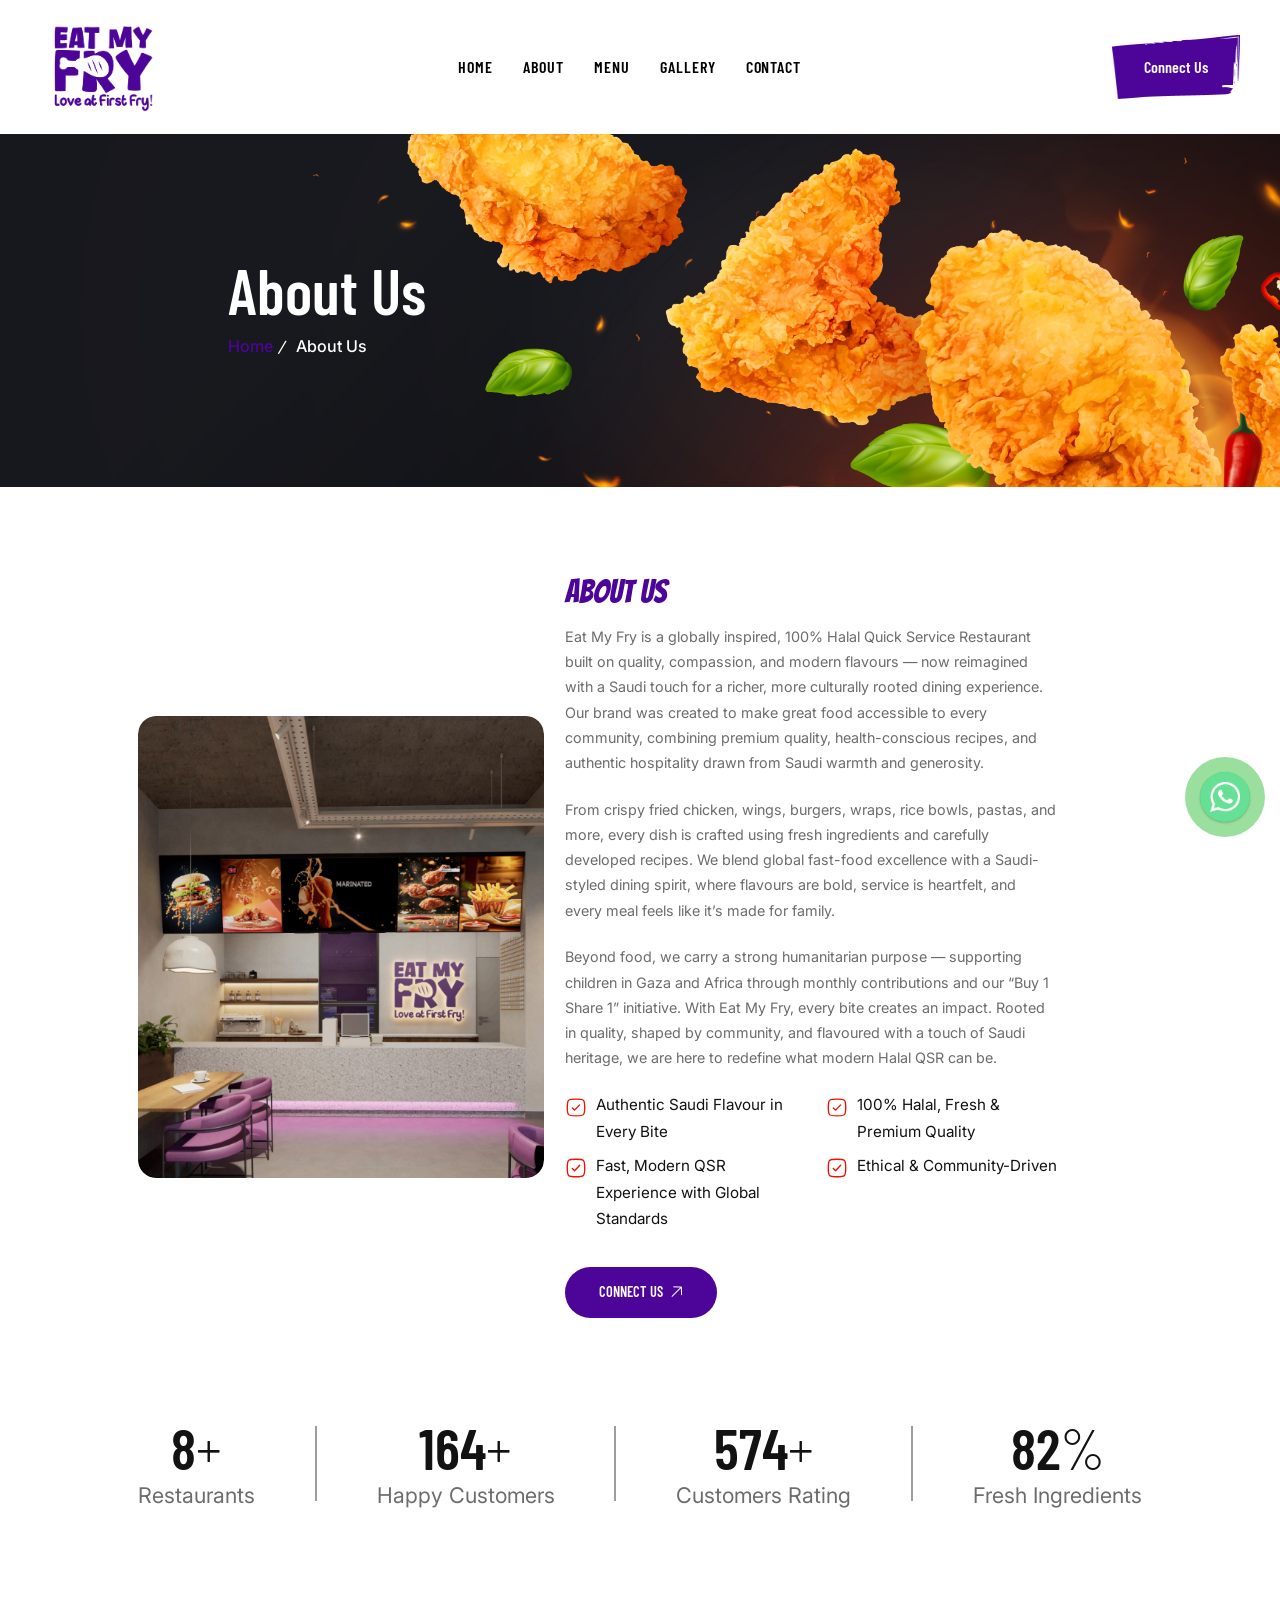
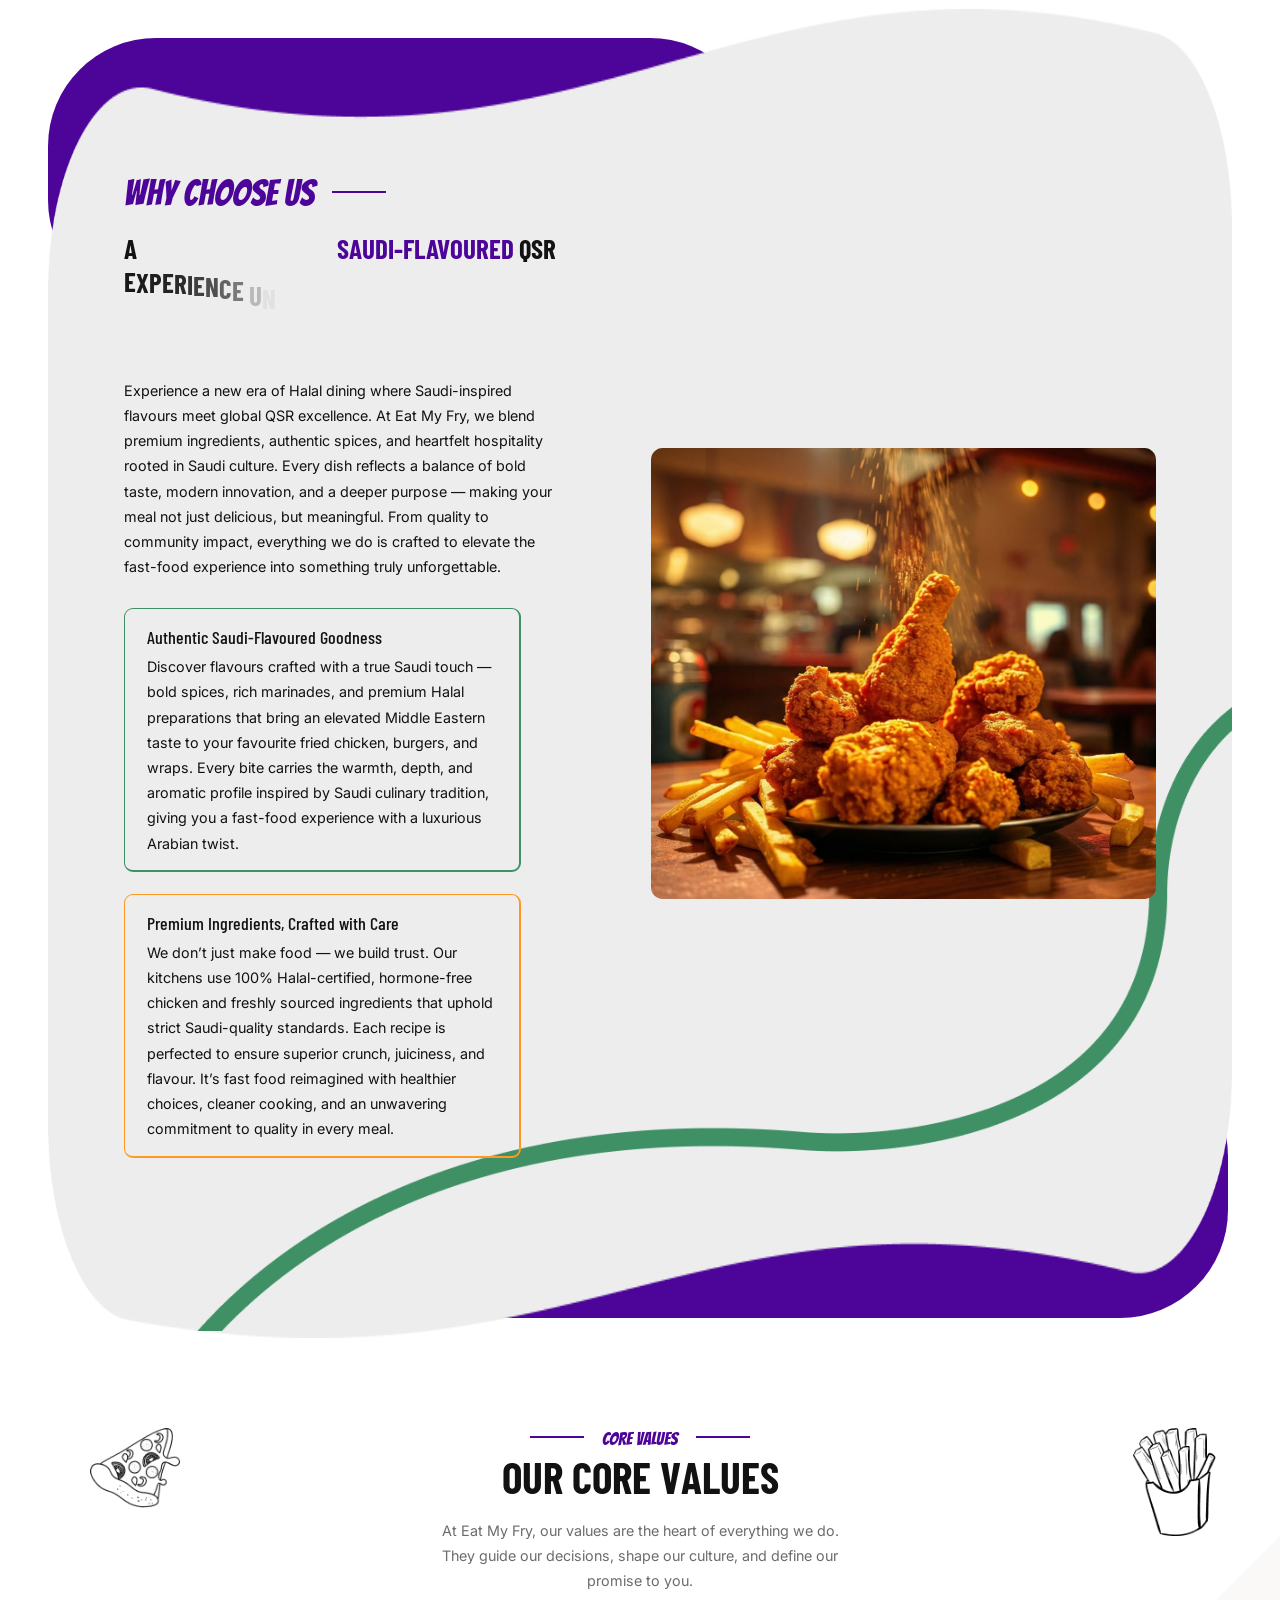
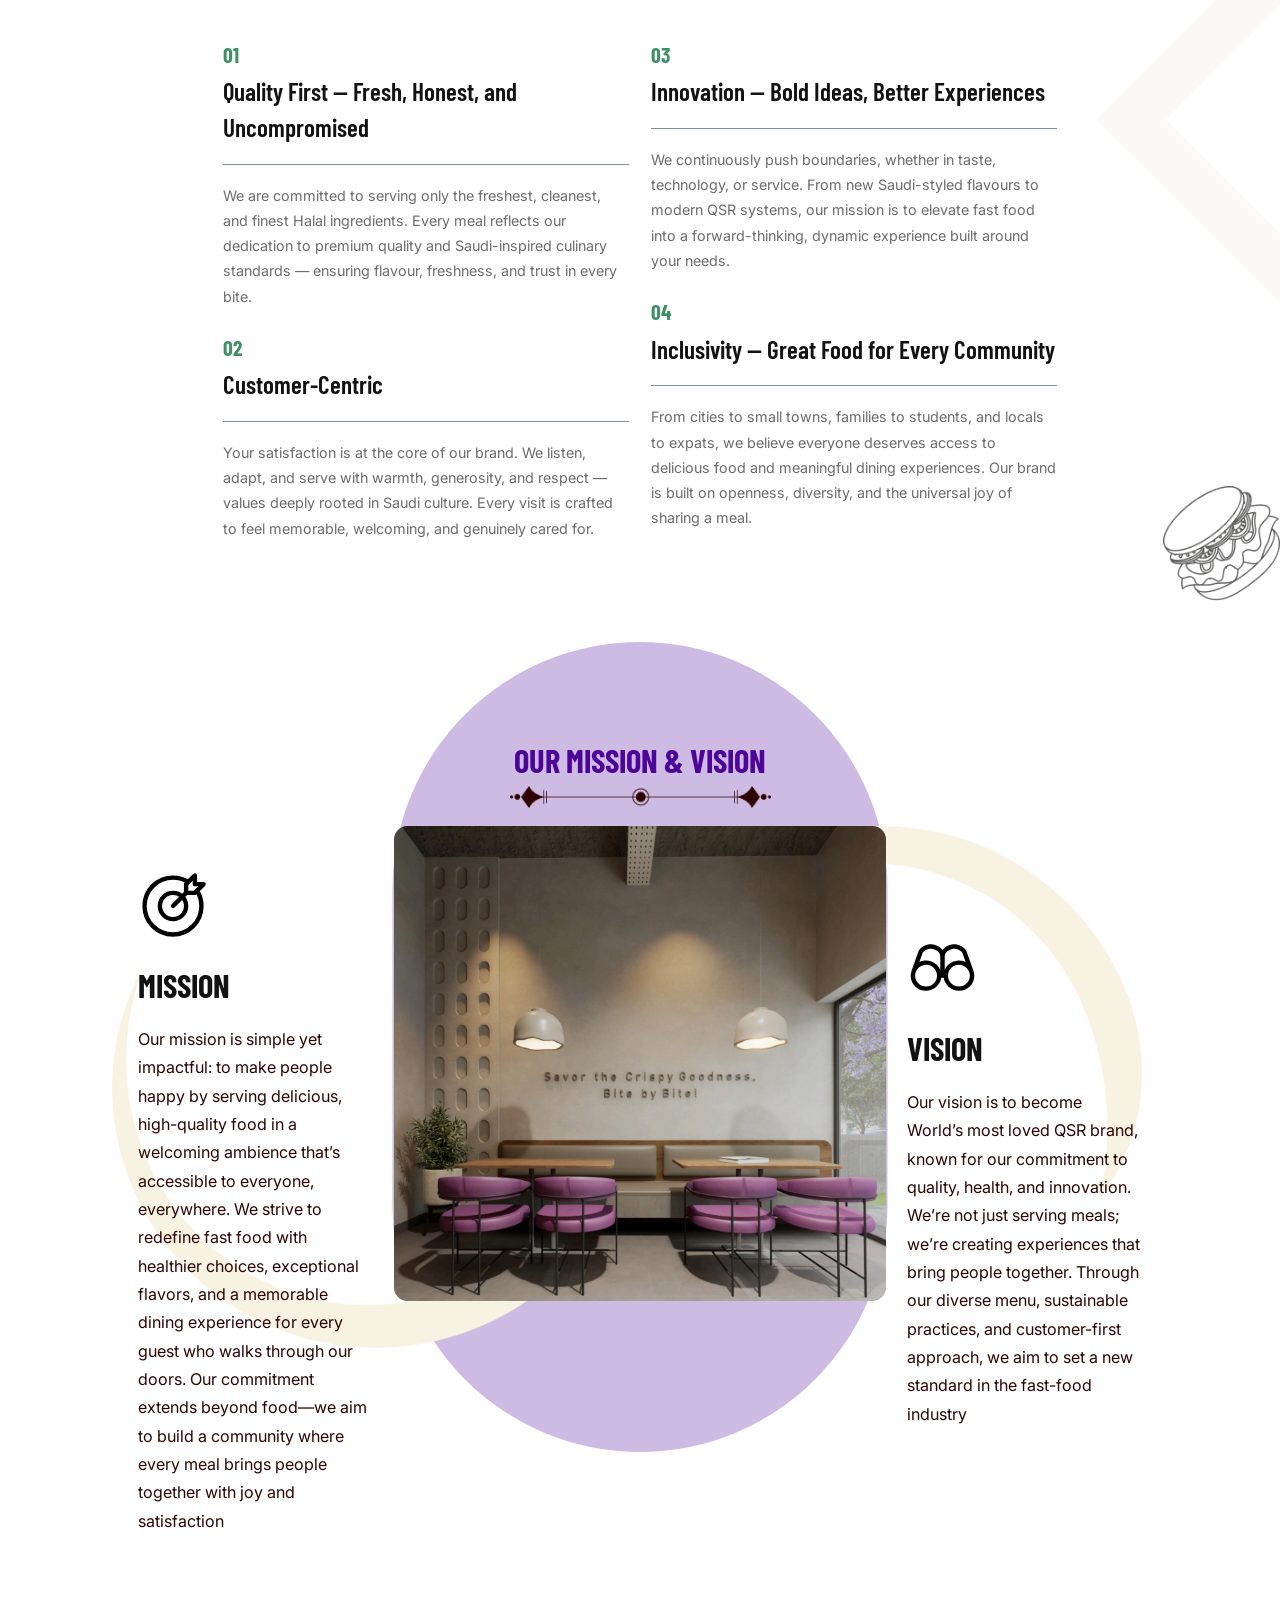
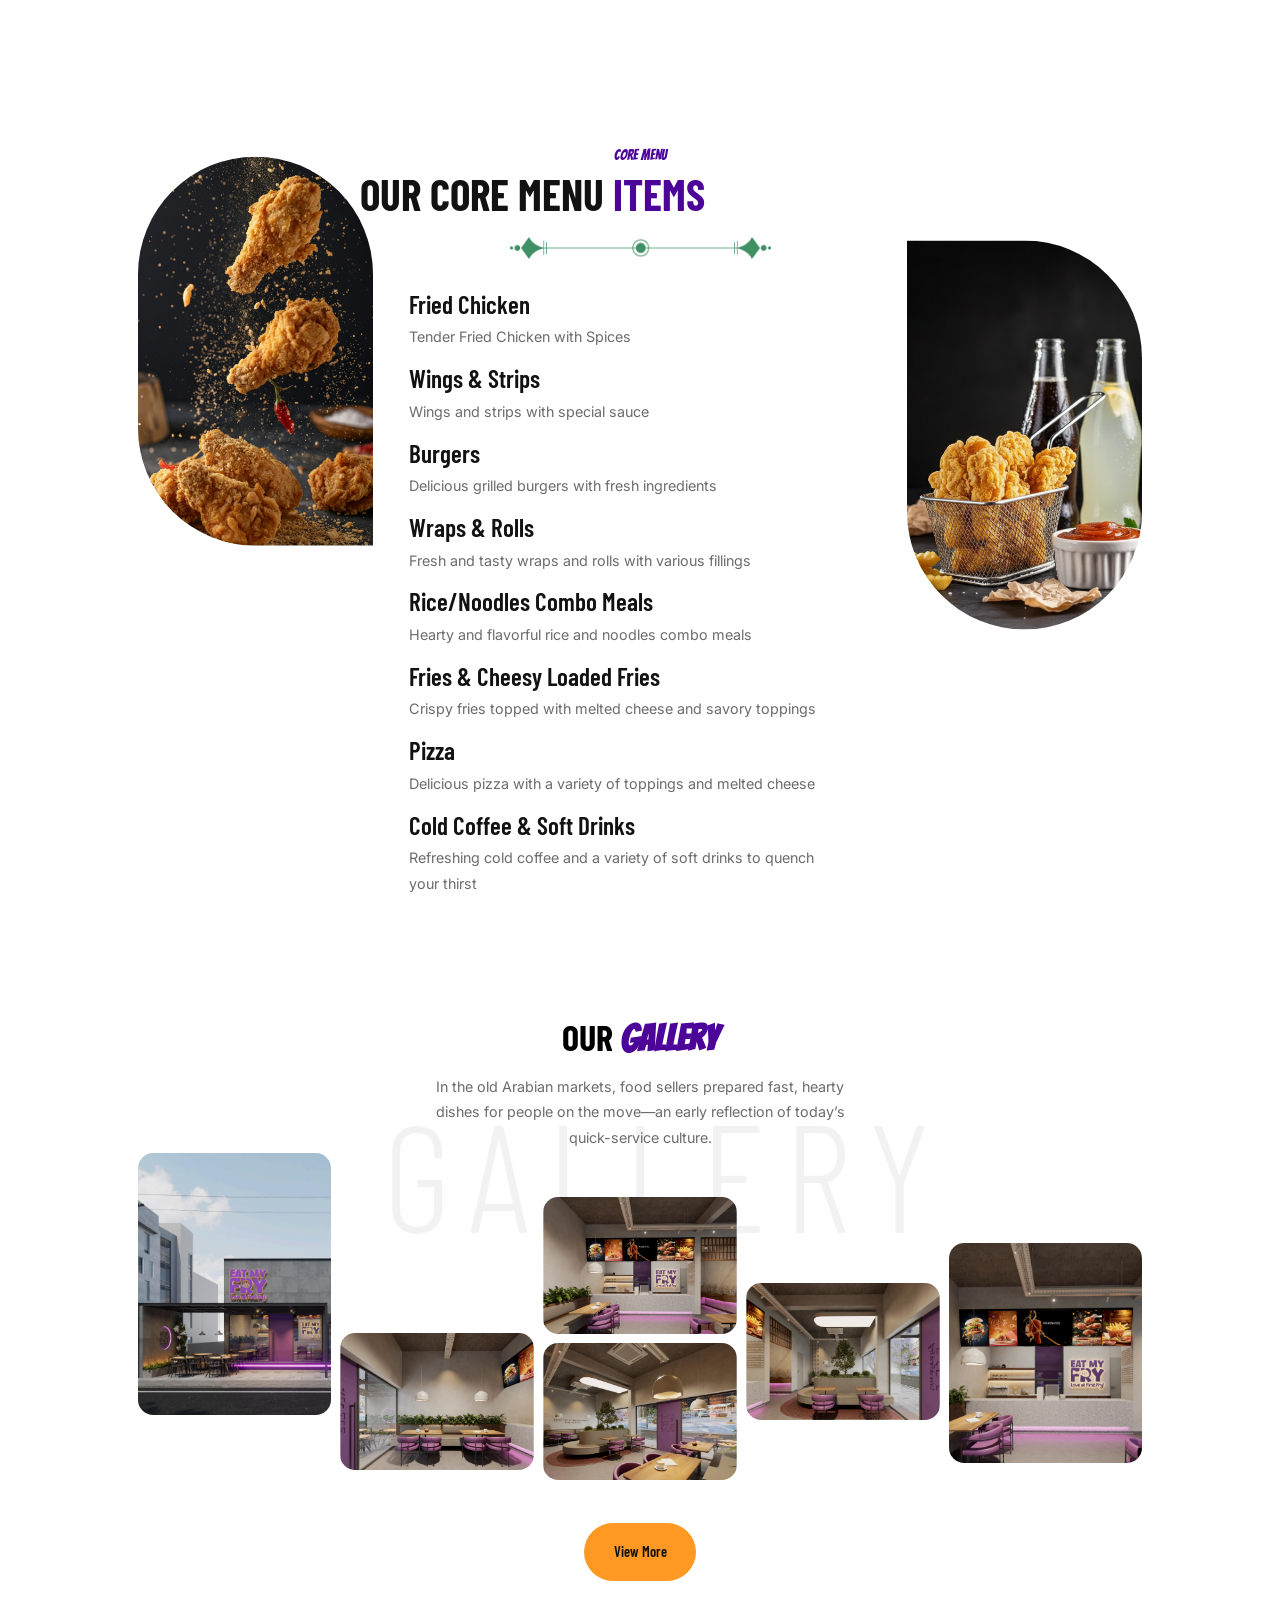
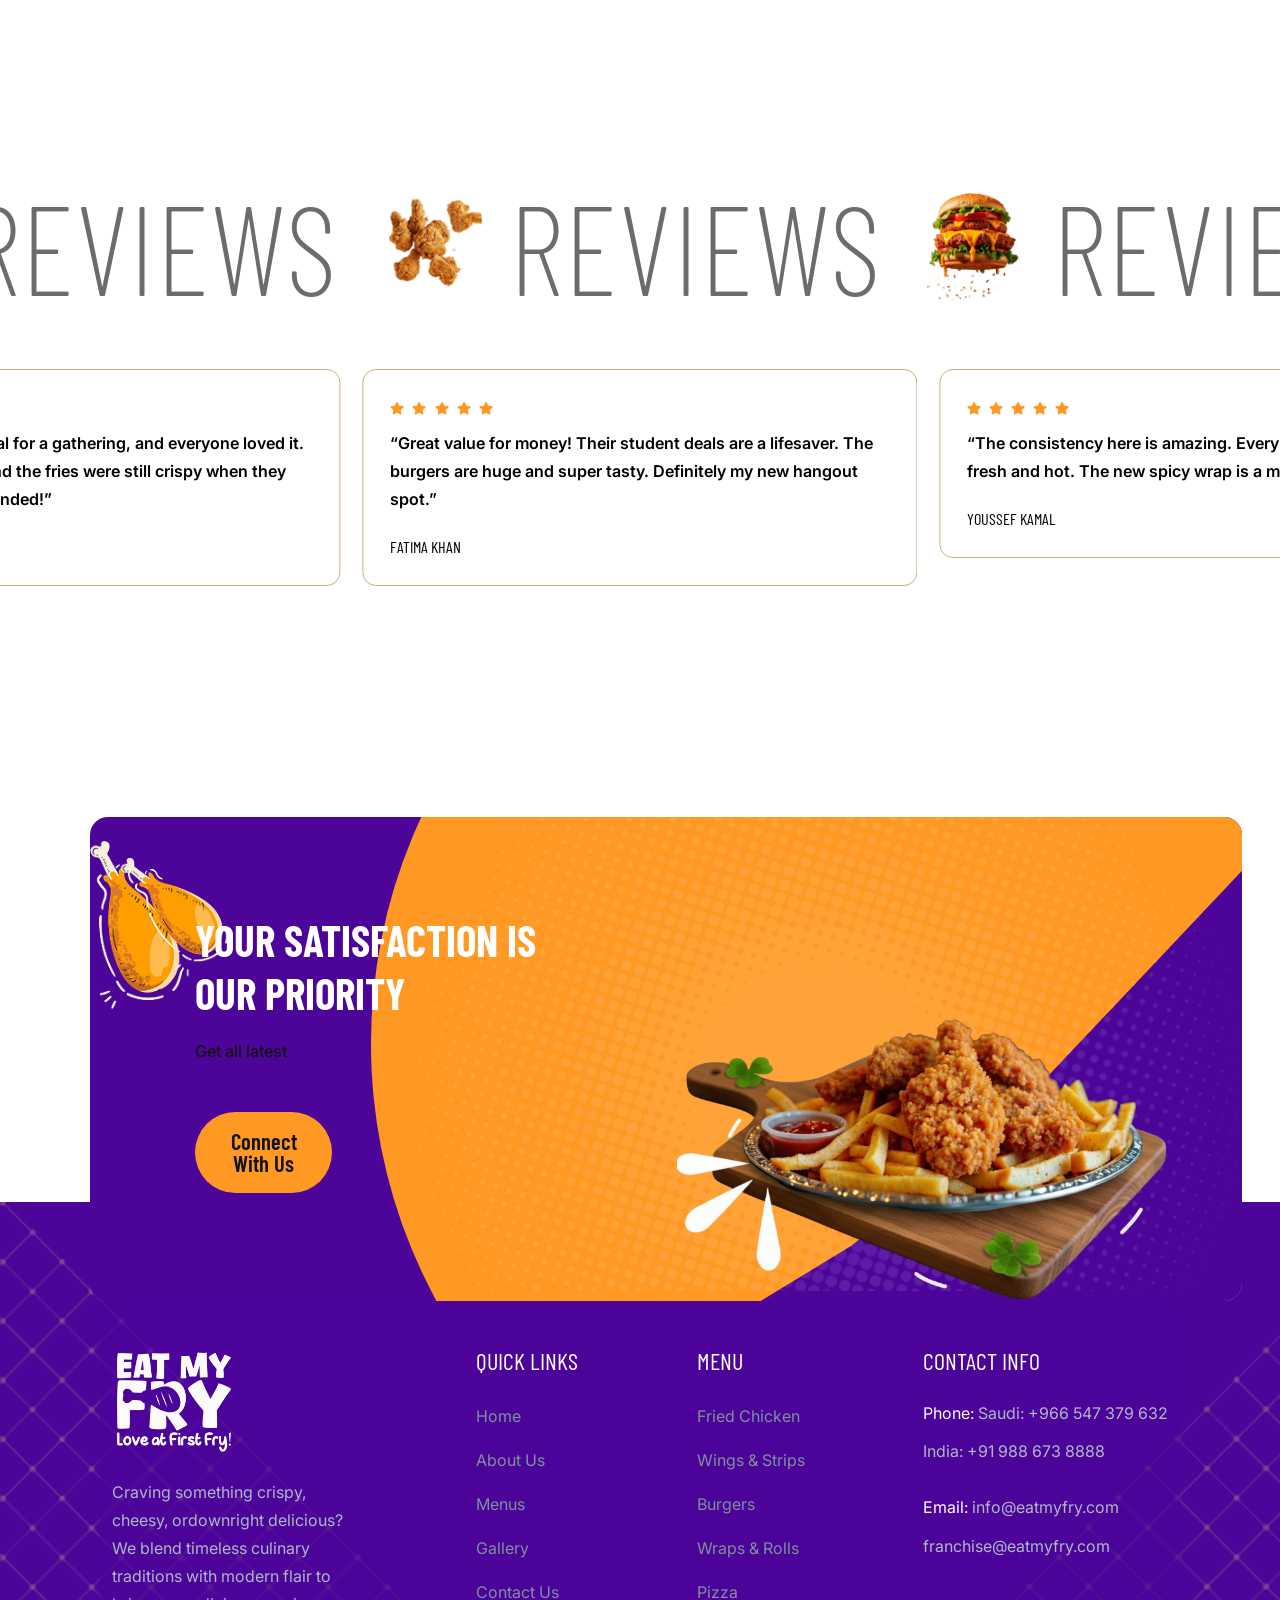
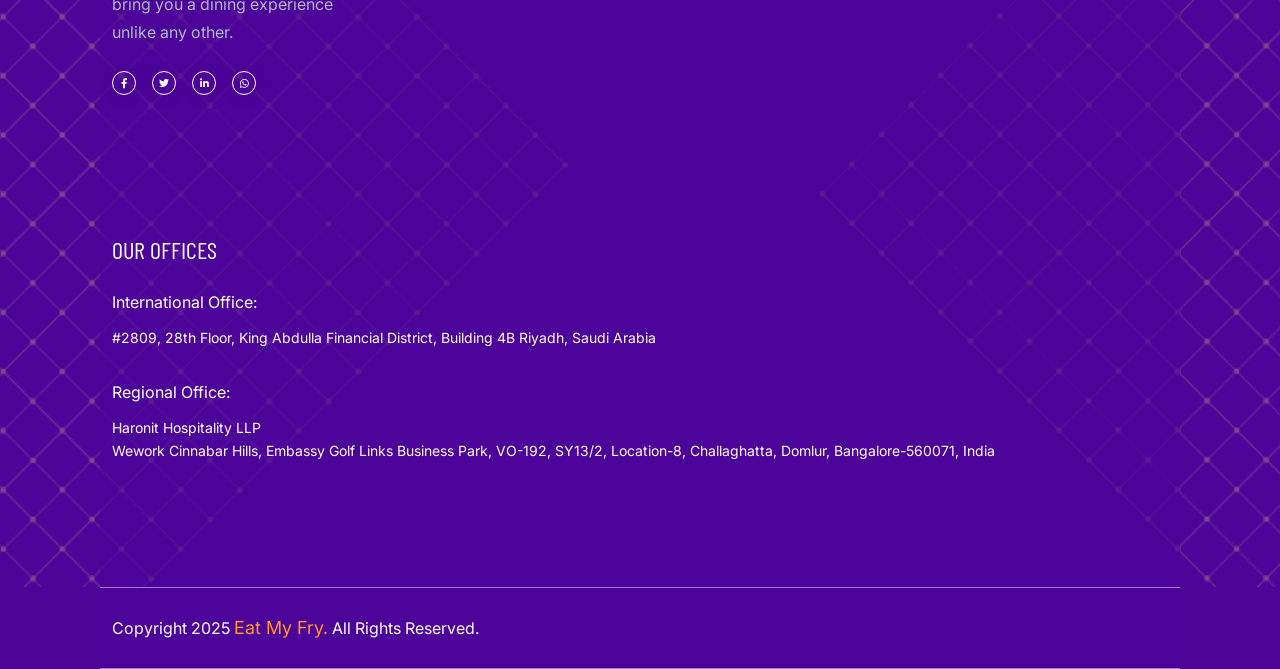
<file: about.html>
<!doctype html>
<html class="no-js " lang="zxx">

<head>
    <meta charset="utf-8">
    <meta name="viewport" content="width=device-width, initial-scale=1.0, user-scalable=0,minimal-ui">
    <title>Eat My Fry - حب من أول قضمة</title>
    <meta name="author" content="Brillowelle Solutions">
    <meta name="description" content="Eat My Fry - حب من أول قضمة">
    <meta name="keywords" content="Eat My Fry - حب من أول قضمة">
    <meta name="robots" content="INDEX,FOLLOW">

    <!-- Mobile Specific Metas -->
    <meta name="viewport" content="width=device-width, initial-scale=1, shrink-to-fit=no">

    <!-- Favicons - Place favicon.ico in the root directory -->
    <link rel="apple-touch-icon" sizes="57x57" href="assets/img/favicons/apple-icon-57x57.png">
    <link rel="apple-touch-icon" sizes="60x60" href="assets/img/favicons/apple-icon-60x60.png">
    <link rel="apple-touch-icon" sizes="72x72" href="assets/img/favicons/apple-icon-72x72.png">
    <link rel="apple-touch-icon" sizes="76x76" href="assets/img/favicons/apple-icon-76x76.png">
    <link rel="apple-touch-icon" sizes="114x114" href="assets/img/favicons/apple-icon-114x114.png">
    <link rel="apple-touch-icon" sizes="120x120" href="assets/img/favicons/apple-icon-120x120.png">
    <link rel="apple-touch-icon" sizes="144x144" href="assets/img/favicons/apple-icon-144x144.png">
    <link rel="apple-touch-icon" sizes="152x152" href="assets/img/favicons/apple-icon-152x152.png">
    <link rel="apple-touch-icon" sizes="180x180" href="assets/img/favicons/apple-icon-180x180.png">
    <link rel="icon" type="image/png" sizes="192x192" href="assets/img/favicons/android-icon-192x192.png">
    <link rel="icon" type="image/png" sizes="32x32" href="assets/img/favicons/favicon-32x32.png">
    <link rel="icon" type="image/png" sizes="96x96" href="assets/img/favicons/favicon-96x96.png">
    <link rel="icon" type="image/png" sizes="16x16" href="assets/img/favicons/favicon-16x16.png">
    <link rel="manifest" href="assets/img/favicons/manifest.json">
    <meta name="msapplication-TileColor" content="#ffffff">
    <meta name="msapplication-TileImage" content="assets/img/favicons/ms-icon-144x144.png">
    <meta name="theme-color" content="#ffffff">

    <!--==============================
	  Google Fonts
	============================== -->
    <link href="https://fonts.cdnfonts.com/css/paper-candy" rel="stylesheet">
    <link href="https://fonts.cdnfonts.com/css/namaku" rel="stylesheet">
    <link rel="preconnect" href="https://fonts.googleapis.com">
    <link rel="preconnect" href="https://fonts.gstatic.com" crossorigin>
    <link
        href="https://fonts.googleapis.com/css2?family=Bangers&family=Barlow+Condensed:ital,wght@0,100;0,200;0,300;0,400;0,500;0,600;0,700;0,800;0,900;1,100;1,200;1,300;1,400;1,500;1,600;1,700;1,800;1,900&family=Dynalight&family=Inter:ital,opsz,wght@0,14..32,100..900;1,14..32,100..900&family=Jost:ital,wght@0,100..900;1,100..900&family=Bevan:ital@0;1&display=swap"
        rel="stylesheet">

    <!--==============================
	    All CSS File
	============================== -->
    <!-- Bootstrap -->
    <link rel="stylesheet" href="assets/css/bootstrap.min.css">
    <!-- Fontawesome Icon -->
    <link rel="stylesheet" href="assets/css/fontawesome.min.css">
    <!-- Magnific Popup -->
    <link rel="stylesheet" href="assets/css/magnific-popup.min.css">
    <!-- datetimepicker -->
    <link rel="stylesheet" href="assets/css/jquery.datetimepicker.min.css">
    <!-- Swiper Js -->
    <link rel="stylesheet" href="assets/css/swiper-bundle.min.css">
    <!-- Theme Custom CSS -->
    <link rel="stylesheet" href="assets/css/style.css">

</head>

<body class="">
    <!-- Whatsapp-Btn -->
    <div class="wh-api">
        <div class="wh-fixed whatsapp-pulse">
            <a href="https://wa.me/" target="_blank">
                <button class="wh-ap-btn"></button>
            </a>
        </div>
    </div>
    <!--==============================
    Mobile Menu
  ============================== -->
    <div class="th-menu-wrapper allow-natural-scroll">
        <div class="th-menu-area text-center">
            <button class="th-menu-toggle"><i class="fal fa-times"></i></button>
            <div class="mobile-logo">
                <a href="index.html"><img src="assets/img/logo-foot.png" alt="eatmyfry"></a>
            </div>
            <div class="th-mobile-menu">
                <ul>
                    <li class="">
                        <a href="index.html">HOME</a>
                    </li>
                    <li><a href="about.html">ABOUT US</a></li>

                    <li class="">
                        <a href="menu.html">MENUS</a>
                    </li>

                    <li class="">
                        <a href="gallery.html">Gallery</a>
                    </li>
                    <li>
                        <a href="contact.html">CONTACT</a>
                    </li>
                </ul>
            </div>
        </div>
    </div>
    <!--==============================
	Header Area
    ==============================-->
    <header class="th-header header-default style-3 style-4 style-5">
        <div class="sticky-wrapper">
            <!-- Main Menu Area -->
            <div class="menu-area">
                <div class="container-fluid">
                    <div class="row align-items-center justify-content-between">
                        <div class="col-auto">
                            <div class="header-logo">
                                <a href="index.html"><img src="assets/img/logo-emf.png" alt="Eat My Fry"
                                        style="height: 90px;"></a>
                            </div>
                        </div>
                        <div class="col-auto">
                            <nav class="main-menu d-none d-lg-inline-block">
                                <ul>
                                    <li class="">
                                        <a href="index.html">HOME</a>
                                    </li>
                                    <li>
                                        <a href="about.html">ABOUT</a>
                                    </li>
                                    <li class="">
                                        <a href="menu.html">Menu</a>
                                    </li>
                                    <li class="">
                                        <a href="gallery.html">Gallery</a>
                                    </li>
                                    <li>
                                        <a href="contact.html">CONTACT</a>
                                    </li>
                                </ul>
                            </nav>
                            <div class="header-button d-flex d-lg-none">
                                <button type="button" class="icon-btn th-menu-toggle"><i
                                        class="far fa-bars"></i></button>
                            </div>
                        </div>
                        <div class="col-auto d-none d-xl-block">
                            <div class="header-button">
                                <a href="contact.html" class="th-btn btn-mask">Connect Us</a>
                            </div>
                        </div>
                    </div>
                </div>
            </div>

        </div>
    </header>

    <!--==============================
        Body Content Start Here
    ==============================-->
    <div class="scaled-wrapper">
        <!--==============================
        Breadcumb
        ============================== -->
        <div class="breadcumb-wrapper overflow-hidden " data-bg-src="assets/img/about/brdcrmb.jpg">
            <div class="container">
                <div class="row">
                    <div class="col-lg-6">
                        <div class="breadcumb-content">
                            <h1 class="breadcumb-title">About Us</h1>
                            <ul class="breadcumb-menu">
                                <li><a href="index.html">Home</a></li>
                                <li>About Us</li>
                            </ul>
                        </div>
                    </div>

                </div>
            </div>
        </div>

        <!--==============================
        About Area  
        ==============================-->
        <div class="about-sec-6 overflow-hidden space-bottom overflow-hidden mt-100" id="about-sec">
            <div class="shape-mockup jump-reverse d-none d-xxl-block" data-top="2%" data-right="6%" style="width: 10%;">
                <img src="assets/img/hero/chicken11.png" alt="img">
            </div>
            <div class="shape-mockup jump d-none d-xxl-block" data-bottom="2%" data-right="2% " style="width: 20%;">
                <img src="assets/img/about/cta.png" alt="img">
            </div>
            <div class="container">
                <div class="row gy-40 align-items-center">
                    <div class="col-xxl-5 col-xl-5">
                        <div class="about-9-box-wrap wow fadeinleft">
                            <img src="assets/img/about/why.jpg" alt="img">
                        </div>
                    </div>
                    <div class="col-xxl-5 col-xl-6">
                        <div class="about-9-box-right wow fadeinright">
                            <div class="title-area style9 mb-4 pe-xxl-3">
                                <span class="sub-title text-anime-style-1 mt-1"> About Us </span>
                                <!-- <h2 class="sec-title text-anime-style-2 pe-xxl-5 me-xxl-5">Where Sustainability Meets the Art of Delicious Vegan Living</h2> -->
                            </div>
                            <p class="box-text mb-4 wow fadeinright">Eat My Fry is a globally inspired, 100% Halal Quick
                                Service Restaurant built on quality, compassion, and modern flavours — now reimagined
                                with a Saudi touch for a richer, more culturally rooted dining experience.
                                Our brand was created to make great food accessible to every community, combining
                                premium quality, health-conscious recipes, and authentic hospitality drawn from Saudi
                                warmth and generosity.</p>
                            <p class="box-text mb-4 wow fadeinright">From crispy fried chicken, wings, burgers, wraps,
                                rice bowls, pastas, and more, every dish is crafted using fresh ingredients and
                                carefully developed recipes. We blend global fast-food excellence with a Saudi-styled
                                dining spirit, where flavours are bold, service is heartfelt, and every meal feels like
                                it’s made for family.</p>
                            <p class="box-text mb-4 wow fadeinright">Beyond food, we carry a strong humanitarian purpose
                                — supporting children in Gaza and Africa through monthly contributions and our “Buy 1
                                Share 1” initiative. With Eat My Fry, every bite creates an impact.

                                Rooted in quality, shaped by community, and flavoured with a touch of Saudi heritage, we
                                are here to redefine what modern Halal QSR can be.</p>
                            <p class="box-text mb-4 wow fadeinright"></p>
                            <div class="checklist style3 list-two-column mb-30 wow fadeinright">
                                <ul>
                                    <li><img src="assets/img/icon/about-3-check2.svg" alt="icon">
                                        <p>Authentic Saudi Flavour in Every Bite</p>
                                    </li>
                                    <li><img src="assets/img/icon/about-3-check2.svg" alt="icon">
                                        <p>100% Halal, Fresh & Premium Quality</p>
                                    </li>
                                    <li><img src="assets/img/icon/about-3-check2.svg" alt="icon">
                                        <p>Fast, Modern QSR Experience with Global Standards</p>
                                    </li>
                                    <li><img src="assets/img/icon/about-3-check2.svg" alt="icon">
                                        <p>Ethical & Community-Driven</p>
                                </ul>
                            </div>
                            <a href="contact.html" class="th-btn th-icon style11 wow fadeinright"> Connect Us <i
                                    class="fa-light fa-arrow-right"></i></a>
                        </div>
                    </div>
                </div>
            </div>
        </div>
        <!--==============================
        Counter Area  
        ==============================-->
        <div class="space-bottom overflow-hidden">
            <div class="container">
                <div class="counter-card-wrap">
                    <div class="counter-card wow fadeinup">
                        <div class="media-body">
                            <h2 class="box-number"><span class="counter-number">10</span><span
                                    class="counter-sign">+</span></h2>
                            <p class="box-text">Restaurants</p>
                        </div>
                    </div>
                    <div class="divider"></div>
                    <div class="counter-card wow fadeinup">
                        <div class="media-body">
                            <h2 class="box-number"><span class="counter-number">200</span><span
                                    class="counter-sign">+</span></h2>
                            <p class="box-text">Happy Customers</p>
                        </div>
                    </div>
                    <div class="divider"></div>
                    <div class="counter-card wow fadeinup">
                        <div class="media-body">
                            <h2 class="box-number"><span class="counter-number">700</span><span
                                    class="counter-sign">+</span></h2>
                            <p class="box-text">Customers Rating</p>
                        </div>
                    </div>
                    <div class="divider"></div>
                    <div class="counter-card wow fadeinup">
                        <div class="media-body">
                            <h2 class="box-number"><span class="counter-number">100</span><span
                                    class="counter-sign">%</span></h2>
                            <p class="box-text">Fresh Ingredients</p>
                        </div>
                    </div>
                    <div class="divider"></div>
                </div>
            </div>
        </div>

        <!--==============================
        Why Us Area 
        ==============================-->
        <section class="order-online-sec-1 overflow-hidden">
            <div class="container">
                <div class="order-online-container-wrap">
                    <div class="order-bg-thumb tilt-active" data-mask-src="assets/img/bg/food-delivery-bg.png"></div>
                    <img class="order-shape-long" src="assets/img/shape/order-shape-long.png" alt="">
                    <div class="row gy-40 align-items-center">
                        <div class="col-xl-6">
                            <div class="order-online-content pe-xl-5 me-xl-4">
                                <div class="title-area mb-40">
                                    <span class="sub-title before-none style-2 text-anime-style-1"
                                        style="font-size: 40px;">Why Choose Us</span>
                                    <h2 class="sec-title text-title text-anime-style-2 mt-3" style="font-size: 30px;">A
                                        <span class="text-theme">Saudi-flavoured</span> QSR experience unlike any other
                                        — built on trust, taste & purpose.
                                    </h2>
                                    <p class="box-text text-title text-anime-style-3">Experience a new era of Halal
                                        dining where Saudi-inspired flavours meet global QSR excellence. At Eat My Fry,
                                        we blend premium ingredients, authentic spices, and heartfelt hospitality rooted
                                        in Saudi culture. Every dish reflects a balance of bold taste, modern
                                        innovation, and a deeper purpose — making your meal not just delicious, but
                                        meaningful. From quality to community impact, everything we do is crafted to
                                        elevate the fast-food experience into something truly unforgettable.</p>
                                </div>
                                <div class="delivery-item-wrap pe-xl-5 ">
                                    <div class="item wow fadeinup" data-wow-delay=".2s">
                                        <h4 class="box-title text-title">Authentic Saudi-Flavoured Goodness</h4>
                                        <p class="box-text text-title">Discover flavours crafted with a true Saudi touch
                                            — bold spices, rich marinades, and premium Halal preparations that bring an
                                            elevated Middle Eastern taste to your favourite fried chicken, burgers, and
                                            wraps. Every bite carries the warmth, depth, and aromatic profile inspired
                                            by Saudi culinary tradition, giving you a fast-food experience with a
                                            luxurious Arabian twist.</p>
                                    </div>
                                    <div class="item wow fadeinup" data-wow-delay=".4s">
                                        <h4 class="box-title text-title">Premium Ingredients, Crafted with Care</h4>
                                        <p class="box-text text-title">We don’t just make food — we build trust. Our
                                            kitchens use 100% Halal-certified, hormone-free chicken and freshly sourced
                                            ingredients that uphold strict Saudi-quality standards. Each recipe is
                                            perfected to ensure superior crunch, juiciness, and flavour. It’s fast food
                                            reimagined with healthier choices, cleaner cooking, and an unwavering
                                            commitment to quality in every meal.</p>
                                    </div>
                                    <!-- <div class="item order wow fadeinup" data-wow-delay=".8s">
                                        <a href="reservation.html" class="th-btn btn-mask">Order Now</a>
                                    </div> -->
                                </div>
                            </div>
                        </div>
                        <div class="col-xl-6">
                            <div class="order-right wow fadeinright">
                                <img src="assets/img/about/whyus.png" alt="img" style="border-radius: 13px;">
                            </div>
                        </div>
                    </div>
                </div>
            </div>
        </section>

        <!--==============================
        Core Area  
        ==============================-->
        <section class="space-bottom overflow-hidden mt-100">
            <div class="shape-mockup movingX d-xl-block d-none" data-top="0%" data-left="7%">
                <img src="assets/img/about/pizzashape.png" alt="img">
            </div>
            <div class="shape-mockup movingX d-xl-block d-none" data-top="0%" data-right="5%">
                <img src="assets/img/about/fry-shape-4.png" alt="img" style="filter: invert(1);">
            </div>
            <div class="shape-mockup jump-reverse d-xl-block d-none" data-top="10%" data-right="0%">
                <img src="assets/img/icon/progress-2-2.png" alt="img">
            </div>
            <div class="shape-mockup jump-reverse d-xl-block d-none" data-bottom="5%" data-right="0%">
                <img src="assets/img/about/burger-shape-3.png" alt="img">
            </div>
            <div class="container">
                <div class="row justify-content-center">
                    <div class="col-xl-6">
                        <div class="title-area text-center mb-60">
                            <span class="sub-title style-2 text-anime-style-1">Core Values</span>
                            <h2 class="sec-title text-anime-style-2">Our Core Values</h2>
                            <p class="box-text pe-xl-5 ps-xl-5 text-anime-style-3"> At Eat My Fry, our values are the
                                heart of everything we do. They guide
                                our decisions, shape our culture, and define our promise to you.</p>
                        </div>
                    </div>
                </div>
                <div class="row gy-40 justify-content-center">
                    <div class="col-xl-5">
                        <div class="progress-content-wrap">
                            <div class="progress-item wow fadeinup" data-wow-delay=".2s">
                                <h4 class="count">01</h4>
                                <h4 class="box-title">Quality First — Fresh, Honest, and Uncompromised</h4>
                                <p class="box-text"> We are committed to serving only the freshest, cleanest, and finest
                                    Halal ingredients. Every meal reflects our dedication to premium quality and
                                    Saudi-inspired culinary standards — ensuring flavour, freshness, and trust in every
                                    bite.</p>
                            </div>
                            <div class="progress-item wow fadeinup" data-wow-delay=".4s">
                                <h4 class="count">02</h4>
                                <h4 class="box-title">Customer-Centric</h4>
                                <p class="box-text">Your satisfaction is at the core of our brand. We listen, adapt, and
                                    serve with warmth, generosity, and respect — values deeply rooted in Saudi culture.
                                    Every visit is crafted to feel memorable, welcoming, and genuinely cared for.</p>
                            </div>
                        </div>
                    </div>
                    <div class="col-xl-5">
                        <div class="progress-content-wrap">
                            <div class="progress-item wow fadeinup" data-wow-delay=".2s">
                                <h4 class="count">03</h4>
                                <h4 class="box-title">Innovation — Bold Ideas, Better Experiences</h4>
                                <p class="box-text">We continuously push boundaries, whether in taste, technology, or
                                    service. From new Saudi-styled flavours to modern QSR systems, our mission is to
                                    elevate fast food into a forward-thinking, dynamic experience built around your
                                    needs.</p>
                            </div>
                            <div class="progress-item wow fadeinup" data-wow-delay=".4s">
                                <h4 class="count">04</h4>
                                <h4 class="box-title">Inclusivity — Great Food for Every Community</h4>
                                <p class="box-text">From cities to small towns, families to students, and locals to
                                    expats, we believe everyone deserves access to delicious food and meaningful dining
                                    experiences. Our brand is built on openness, diversity, and the universal joy of
                                    sharing a meal.</p>
                            </div>
                        </div>
                    </div>
                </div>
            </div>
        </section>

        <!--==============================
        Mission Vision Area  
        ==============================-->
        <div class="about-sec-5 overflow-hidden space overflow-hidden" id="about-sec">
            <div class="container">
                <div class="row gy-4 justify-content-center">
                    <div class="col-xxl-10 col-xl-11">
                        <div class="title-area style-4 text-center mb-20">
                            <span class="sub-title text-anime-style-1">Our Mission & Vision</span>
                            <img class="img-anime-style-1" src="assets/img/icon/title-icon-5.png" alt="img">
                        </div>
                    </div>
                </div>
                <div class="row gy-40 align-items-start position-relative">
                    <img class="about-5-shape-1" src="assets/img/shape/about-5-shape-1.png" alt="img">
                    <img class="about-5-shape-2" src="assets/img/shape/about-5-shape-2.png" alt="img">

                    <div class="col-xl-3 col-lg-3 col-md-12">
                        <div class="about-5-box ms-xxl-5">

                            <div class="img-box-5">
                                <img src="assets/img/icon/mission.svg" alt="img" style="width: 30%;">
                            </div>
                            <div class="content">
                                <h4 class="box-title3">Mission</h4>
                                <p class="box-text"> Our mission is simple yet impactful: to make people happy
                                    by serving delicious, high-quality food in a welcoming
                                    ambience that’s accessible to everyone, everywhere. We
                                    strive to redefine fast food with healthier choices,
                                    exceptional flavors, and a memorable dining experience for
                                    every guest who walks through our doors. Our commitment
                                    extends beyond food—we aim to build a community where
                                    every meal brings people together with joy and satisfaction</p>
                            </div>
                        </div>
                    </div>
                    <div class="col-xl-6 col-lg-6 col-md-12">
                        <div class="about-5-middle">
                            <img src="assets/img/about/mission.jpg" alt="img" style="border-radius: 15px;">
                        </div>
                    </div>
                    <div class="col-xl-3 col-lg-3 col-md-12">
                        <div class="about-5-box style-2 me-xxl-5 pe-xxl-1">
                            <div class="img-box-5 ">
                                <img src="assets/img/icon/vision.svg" alt="img" style="width: 30%;">
                            </div>
                            <div class="content">
                                <h4 class="box-title3">Vision</h4>
                                <p class="box-text">Our vision is to become World’s most loved QSR brand,
                                    known for our commitment to quality, health, and innovation.
                                    We’re not just serving meals; we’re creating experiences that
                                    bring people together. Through our diverse menu,
                                    sustainable practices, and customer-first approach, we aim
                                    to set a new standard in the fast-food industry</p>
                            </div>
                        </div>
                    </div>
                </div>
            </div>
        </div>

        <!--==============================
        Menu Area  
        ==============================-->
        <section>
            <div class="menu-sec1 space-top overflow-hidden " id="menu-sec">
                <div class="container">
                    <div class="title-area text-center mb-40">
                        <span class="sub-title text-anime-style-1">Core Menu</span>
                        <h2 class="sec-title text-anime-style-2">Our Core Menu <span class="text-theme">Items</span>
                        </h2>
                        <img class="img-anime-style-1" src="assets/img/icon/title-shape.png" alt="img">
                    </div>
                    <div class="row gy-4 justify-content-center">
                        <div class="col-lg-3">
                            <div class="menu-img-1-1 gsap-scroll-float-down2">
                                <img src="assets/img/about/menu.png" alt="img">
                            </div>
                        </div>

                        <div class="col-lg-6">
                            <div class="menu-1-content-wrap ps-xl-3 pe-xl-5">
                                <!-- <ul class="nav nav-tabs wow fadeinup" id="myTab" role="tablist">
                                    <li class="nav-item" role="presentation">
                                        <button class="nav-link active" id="event-creating-tab" data-bs-toggle="tab" data-bs-target="#event-creating" type="button" role="tab" aria-controls="event-creating" aria-selected="true">Event Creating</button>
                                    </li>
                                    <li class="nav-item" role="presentation">
                                        <button class="nav-link" id="meal-plans-tab" data-bs-toggle="tab" data-bs-target="#meal-plans" type="button" role="tab" aria-controls="meal-plans" aria-selected="false">Meal Plans</button>
                                    </li>
                                    <li class="nav-item" role="presentation">
                                        <button class="nav-link" id="food-delivery-tab" data-bs-toggle="tab" data-bs-target="#food-delivery" type="button" role="tab" aria-controls="food-delivery" aria-selected="false">Food Delivery</button>
                                    </li>
                                    <li class="nav-item" role="presentation">
                                        <button class="nav-link" id="diet-plans-tab" data-bs-toggle="tab" data-bs-target="#diet-plans" type="button" role="tab" aria-controls="diet-plans" aria-selected="false">Diet Plans</button>
                                    </li>
                                </ul> -->

                                <div class="tab-content" id="myTabContent">

                                    <div class="tab-pane fade show active" id="event-creating" role="tabpanel"
                                        aria-labelledby="event-creating-tab">
                                        <div class="menu-item-1 wow fadeinup" data-wow-delay=".2s">
                                            <!-- <div class="thumb global-img" data-mask-src="assets/img/bg/menu-1-msk-bg.jpg">
                                                <img src="assets/img/menu/menu-1-item-1-1.jpg" alt="img">
                                            </div> -->
                                            <div class="content">
                                                <div class="left">
                                                    <h3 class="box-title"><a href="#">Fried Chicken</a></h3>
                                                    <p class="box-text">Tender Fried Chicken with Spices</p>
                                                </div>
                                                <div class="right">
                                                    <!-- <h4 class="price"> <span>$</span> 40</h4> -->
                                                </div>
                                            </div>
                                        </div>
                                        <div class="menu-item-1 wow fadeinup" data-wow-delay=".3s">
                                            <!-- <div class="thumb global-img" data-mask-src="assets/img/bg/menu-1-msk-bg.jpg">
                                                <img src="assets/img/menu/menu-1-item-1-2.jpg" alt="img">
                                            </div> -->
                                            <div class="content">
                                                <div class="left">
                                                    <h3 class="box-title"><a href="#">Wings & Strips</a></h3>
                                                    <p class="box-text">Wings and strips with special sauce</p>
                                                </div>
                                                <div class="right">
                                                    <!-- <h4 class="price"> <span>$</span> 6/0</h4> -->
                                                </div>
                                            </div>
                                        </div>
                                        <div class="menu-item-1 wow fadeinup" data-wow-delay=".4s">
                                            <!-- <div class="thumb global-img" data-mask-src="assets/img/bg/menu-1-msk-bg.jpg">
                                                <img src="assets/img/menu/menu-1-item-1-3.jpg" alt="img">
                                            </div> -->
                                            <div class="content">
                                                <div class="left">
                                                    <h3 class="box-title"><a href="#">Burgers</a></h3>
                                                    <p class="box-text">Delicious grilled burgers with fresh ingredients
                                                    </p>
                                                </div>
                                                <div class="right">
                                                    <!-- <h4 class="price"> <span>$</span> 30</h4> -->
                                                </div>
                                            </div>
                                        </div>
                                        <div class="menu-item-1 wow fadeinup" data-wow-delay=".5s">
                                            <!-- <div class="thumb global-img" data-mask-src="assets/img/bg/menu-1-msk-bg.jpg">
                                                <img src="assets/img/menu/menu-1-item-1-4.jpg" alt="img">
                                            </div> -->
                                            <div class="content">
                                                <div class="left">
                                                    <h3 class="box-title"><a href="#"> Wraps & Rolls</a></h3>
                                                    <p class="box-text">Fresh and tasty wraps and rolls with various
                                                        fillings</p>
                                                </div>
                                                <div class="right">
                                                    <!-- <h4 class="price"> <span>$</span> 50</h4> -->
                                                </div>
                                            </div>
                                        </div>
                                        <div class="menu-item-1 wow fadeinup" data-wow-delay=".6s">
                                            <!-- <div class="thumb global-img" data-mask-src="assets/img/bg/menu-1-msk-bg.jpg">
                                                <img src="assets/img/menu/menu-1-item-1-5.jpg" alt="img">
                                            </div> -->
                                            <div class="content">
                                                <div class="left">
                                                    <h3 class="box-title"><a href="#">Rice/Noodles Combo Meals</a></h3>
                                                    <p class="box-text">Hearty and flavorful rice and noodles combo
                                                        meals</p>
                                                </div>
                                                <div class="right">
                                                    <!-- <h4 class="price"> <span>$</span> 80</h4> -->
                                                </div>
                                            </div>
                                        </div>
                                        <div class="menu-item-1 wow fadeinup" data-wow-delay=".7s">
                                            <!-- <div class="thumb global-img" data-mask-src="assets/img/bg/menu-1-msk-bg.jpg">
                                                <img src="assets/img/menu/menu-1-item-1-6.jpg" alt="img">
                                            </div> -->
                                            <div class="content">
                                                <div class="left">
                                                    <h3 class="box-title"><a href="#">Fries & Cheesy Loaded Fries</a>
                                                    </h3>
                                                    <p class="box-text">Crispy fries topped with melted cheese and
                                                        savory toppings</p>
                                                </div>
                                                <div class="right">
                                                    <!-- <h4 class="price"> <span>$</span> 28</h4> -->
                                                </div>
                                            </div>
                                        </div>
                                        <div class="menu-item-1 wow fadeinup" data-wow-delay=".7s">
                                            <!-- <div class="thumb global-img" data-mask-src="assets/img/bg/menu-1-msk-bg.jpg">
                                                <img src="assets/img/menu/menu-1-item-1-6.jpg" alt="img">
                                            </div> -->
                                            <div class="content">
                                                <div class="left">
                                                    <h3 class="box-title"><a href="#">Pizza</a></h3>
                                                    <p class="box-text">Delicious pizza with a variety of toppings and
                                                        melted cheese</p>
                                                </div>
                                                <div class="right">
                                                    <!-- <h4 class="price"> <span>$</span> 28</h4> -->
                                                </div>
                                            </div>
                                        </div>
                                        <div class="menu-item-1 wow fadeinup" data-wow-delay=".7s">
                                            <!-- <div class="thumb global-img" data-mask-src="assets/img/bg/menu-1-msk-bg.jpg">
                                                <img src="assets/img/menu/menu-1-item-1-6.jpg" alt="img">
                                            </div> -->
                                            <div class="content">
                                                <div class="left">
                                                    <h3 class="box-title"><a href="#"> Cold Coffee & Soft Drinks</a>
                                                    </h3>
                                                    <p class="box-text">Refreshing cold coffee and a variety of soft
                                                        drinks to quench your thirst</p>
                                                </div>
                                                <div class="right">
                                                    <!-- <h4 class="price"> <span>$</span> 28</h4> -->
                                                </div>
                                            </div>
                                        </div>
                                    </div>

                                </div>

                            </div>
                        </div>
                        <div class="col-lg-3">
                            <div class="menu-img-1-2 gsap-scroll-float-up">
                                <img src="assets/img/about/menu2.png" alt="img">
                            </div>
                        </div>
                    </div>
                </div>
            </div>
        </section>

        <!--==============================
        Gallery Area  
        ==============================-->
        <section class="instragram-sec-2 position-relative space overflow-hidden" id="instragram-sec-2">

            <div class="big-title3-wrap insta2-title">
                <h4 class="big-title3-title">Gallery</h4>
            </div>
            <div class="container">
                <div class="row justify-content-center align-items-center">
                    <div class="col-xl-6 col-lg-7">
                        <div class="title-area style3 text-center mb-60">
                            <h2 class="sec-title text-anime-style-2">Our <span class="font-style"> Gallery</span></h2>
                            <p class="box-text pe-xxl-5 ps-xxl-5 me-xl-4 ms-xl-4 instragram-sec-v3">In the old Arabian
                                markets, food sellers prepared fast, hearty dishes for people on the move—an early
                                reflection of today’s quick-service culture.</p>
                        </div>
                    </div>
                </div>

                <div class="row gy-4 ">
                    <div class="insta-2-items-wrap">
                        <div class="insta-item wow fadeinup">
                            <div class="thumb">
                                <img src="assets/img/about/1.1.jpg" alt="img">
                                <a href="assets/img/about/1.1.jpg" class="icon popup-image"><i
                                        class="fa-light fa-eye"></i></a>
                            </div>
                        </div>
                        <div class="insta-item wow fadeinup">
                            <div class="thumb">
                                <img src="assets/img/about/1.3.jpg" alt="img">
                                <a href="assets/img/about/1.3.jpg" class="icon popup-image"><i
                                        class="fa-light fa-eye"></i></a>
                            </div>
                        </div>
                        <div class="insta-item-wrapper">
                            <div class="insta-item wow fadeinup">
                                <div class="thumb">
                                    <img src="assets/img/about/1.4.jpg" alt="img">
                                    <a href="assets/img/about/1.4.jpg" class="icon popup-image"><i
                                            class="fa-light fa-eye"></i></a>
                                </div>
                            </div>
                            <div class="insta-item wow fadeinup">
                                <div class="thumb">
                                    <img src="assets/img/about/1.5.jpg" alt="img">
                                    <a href="assets/img/about/1.5.jpg" class="icon popup-image"><i
                                            class="fa-light fa-eye"></i></a>
                                </div>
                            </div>
                        </div>
                        <div class="insta-item wow fadeinup">
                            <div class="thumb">
                                <img src="assets/img/about/1.6.jpg" alt="img">
                                <a href="assets/img/about/1.6.jpg" class="icon popup-image"><i
                                        class="fa-light fa-eye"></i></a>
                            </div>
                        </div>
                        <div class="insta-item wow fadeinup">
                            <div class="thumb">
                                <img src="assets/img/about/why.jpg" alt="img">
                                <a href="assets/img/about/why.jpg" class="icon popup-image"><i
                                        class="fa-light fa-eye"></i></a>
                            </div>
                        </div>
                    </div>
                </div>
                <div class="d-flex justify-content-center mt-5">
                    <a href="gallery.html" class="th-btn style3 mt-0">View More</a>
                </div>

            </div>
        </section>

        <!--==============================
        Testimonial Area  
        ==============================-->
        <section class="testi-sec-4 overflow-hidden space overflow-hidden">
            <div class="container-fluid">

                <div class="marquee1-wrapper">
                    <div class="swiper th-slider marquee-slider1"
                        data-slider-options='{"breakpoints":{"0":{"slidesPerView":"auto"}},"autoplay":{"delay":0,"disableOnInteraction":false},"noSwiping":"true","speed":10000,"spaceBetween":30}'>
                        <div class="swiper-wrapper">
                            <div class="swiper-slide">
                                <div class="marquee-card">
                                    <a>Reviews <img src="assets/img/icon/fried.png" alt="img"></a>
                                </div>
                            </div>
                            <div class="swiper-slide">
                                <div class="marquee-card">
                                    <a>Reviews <img src="assets/img/icon/friedlog.png" alt="img"></a>
                                </div>
                            </div>
                            <div class="swiper-slide">
                                <div class="marquee-card">
                                    <a>Reviews <img src="assets/img/icon/brger.png" alt="img"></a>
                                </div>
                            </div>
                            <div class="swiper-slide">
                                <div class="marquee-card">
                                    <a>Reviews <img src="assets/img/icon/cate-2-2.png" alt="img"></a>
                                </div>
                            </div>
                            <div class="swiper-slide">
                                <div class="marquee-card">
                                    <a>Reviews <img src="assets/img/icon/fried.png" alt="img"></a>
                                </div>
                            </div>
                            <div class="swiper-slide">
                                <div class="marquee-card">
                                    <a>Reviews <img src="assets/img/icon/brger.png" alt="img"></a>
                                </div>
                            </div>
                        </div>
                    </div>
                </div>
                <div class="testi-slider4 mb-25">
                    <div class="swiper th-slider testiSlide4" id="testiSlide4"
                        data-slider-options='{"autoplay": {"delay": 3000, "disableOnInteraction": false}, "centeredSlides":false, "breakpoints":{"0":{"slidesPerView":1},"576":{"slidesPerView":"1"},"768":{"slidesPerView":"2"},"992":{"slidesPerView":"2"},"1200":{"slidesPerView":"3"},"1500":{"slidesPerView":"4"}}}'>
                        <div class="swiper-wrapper">
                            <!-- Helper: Duplicated 5 slides to 10 for smooth looping -->
                            <div class="swiper-slide">
                                <div class="testi-card2 style2 style3">
                                    <div class="media-body">
                                        <div class="testi-card_profile">
                                            <div class="testi-card_content">
                                                <div class="reating">
                                                    <ul>
                                                        <li><i class="fa-solid fa-star"></i></li>
                                                        <li><i class="fa-solid fa-star"></i></li>
                                                        <li><i class="fa-solid fa-star"></i></li>
                                                        <li><i class="fa-solid fa-star"></i></li>
                                                        <li><i class="fa-solid fa-star"></i></li>
                                                    </ul>
                                                </div>
                                                <p class="testi-card_text">“Best fried chicken in town! The spicy crunch
                                                    is just perfect, and the garlic sauce is irresistible. Finally, a
                                                    place that gets the seasoning right.”</p>
                                                <h3 class="testi-card_name">Ahmed Al-Farsi</h3>
                                                <!-- <span class="testi-card_desig">Crispy Chicken Lover</span> -->
                                            </div>
                                        </div>
                                    </div>
                                </div>
                            </div>
                            <div class="swiper-slide">
                                <div class="testi-card2 style2 style3">
                                    <div class="media-body">
                                        <div class="testi-card_profile">
                                            <div class="testi-card_content">
                                                <div class="reating">
                                                    <ul>
                                                        <li><i class="fa-solid fa-star"></i></li>
                                                        <li><i class="fa-solid fa-star"></i></li>
                                                        <li><i class="fa-solid fa-star"></i></li>
                                                        <li><i class="fa-solid fa-star"></i></li>
                                                        <li><i class="fa-solid fa-star"></i></li>
                                                    </ul>
                                                </div>
                                                <p class="testi-card_text">“I ordered the family meal for a gathering,
                                                    and everyone loved it. The wings were juicy, and the fries were
                                                    still crispy when they arrived. Highly recommended!”</p>
                                                <h3 class="testi-card_name">Sarah Johnson</h3>
                                                <!-- <span class="testi-card_desig">Busy Mom</span> -->
                                            </div>
                                        </div>
                                    </div>
                                </div>
                            </div>
                            <div class="swiper-slide">
                                <div class="testi-card2 style2 style3">
                                    <div class="media-body">
                                        <div class="testi-card_profile">
                                            <div class="testi-card_content">
                                                <div class="reating">
                                                    <ul>
                                                        <li><i class="fa-solid fa-star"></i></li>
                                                        <li><i class="fa-solid fa-star"></i></li>
                                                        <li><i class="fa-solid fa-star"></i></li>
                                                        <li><i class="fa-solid fa-star"></i></li>
                                                        <li><i class="fa-solid fa-star"></i></li>
                                                    </ul>
                                                </div>
                                                <p class="testi-card_text">“Great value for money! Their student deals
                                                    are a lifesaver. The burgers are huge and super tasty. Definitely my
                                                    new hangout spot.”</p>
                                                <h3 class="testi-card_name">Fatima Khan</h3>
                                                <!-- <span class="testi-card_desig">University Student</span> -->
                                            </div>
                                        </div>
                                    </div>
                                </div>
                            </div>
                            <div class="swiper-slide">
                                <div class="testi-card2 style2 style3">
                                    <div class="media-body">
                                        <div class="testi-card_profile">
                                            <div class="testi-card_content">
                                                <div class="reating">
                                                    <ul>
                                                        <li><i class="fa-solid fa-star"></i></li>
                                                        <li><i class="fa-solid fa-star"></i></li>
                                                        <li><i class="fa-solid fa-star"></i></li>
                                                        <li><i class="fa-solid fa-star"></i></li>
                                                        <li><i class="fa-solid fa-star"></i></li>
                                                    </ul>
                                                </div>
                                                <p class="testi-card_text">“The consistency here is amazing. Every time
                                                    I visit, the food is fresh and hot. The new spicy wrap is a must-try
                                                    for heat lovers.”</p>
                                                <h3 class="testi-card_name">Youssef Kamal</h3>
                                                <!-- <span class="testi-card_desig">Foodie</span> -->
                                            </div>
                                        </div>
                                    </div>
                                </div>
                            </div>
                            <div class="swiper-slide">
                                <div class="testi-card2 style2 style3">
                                    <div class="media-body">
                                        <div class="testi-card_profile">
                                            <div class="testi-card_content">
                                                <div class="reating">
                                                    <ul>
                                                        <li><i class="fa-solid fa-star"></i></li>
                                                        <li><i class="fa-solid fa-star"></i></li>
                                                        <li><i class="fa-solid fa-star"></i></li>
                                                        <li><i class="fa-solid fa-star"></i></li>
                                                        <li><i class="fa-solid fa-star"></i></li>
                                                    </ul>
                                                </div>
                                                <p class="testi-card_text">“Lovely place for kids. The staff is
                                                    friendly, and the environment is clean. My kids love the chicken
                                                    strips and the mac & cheese.”</p>
                                                <h3 class="testi-card_name">Layla Mahmoud</h3>
                                                <!-- <span class="testi-card_desig">Happy Parent</span> -->
                                            </div>
                                        </div>
                                    </div>
                                </div>
                            </div>
                            <!-- Duplicates Start -->
                            <div class="swiper-slide">
                                <div class="testi-card2 style2 style3">
                                    <div class="media-body">
                                        <div class="testi-card_profile">
                                            <div class="testi-card_content">
                                                <div class="reating">
                                                    <ul>
                                                        <li><i class="fa-solid fa-star"></i></li>
                                                        <li><i class="fa-solid fa-star"></i></li>
                                                        <li><i class="fa-solid fa-star"></i></li>
                                                        <li><i class="fa-solid fa-star"></i></li>
                                                        <li><i class="fa-solid fa-star"></i></li>
                                                    </ul>
                                                </div>
                                                <p class="testi-card_text">“Best fried chicken in town! The spicy crunch
                                                    is just perfect, and the garlic sauce is irresistible. Finally, a
                                                    place that gets the seasoning right.”</p>
                                                <h3 class="testi-card_name">Ahmed Al-Farsi</h3>
                                                <!-- <span class="testi-card_desig">Crispy Chicken Lover</span> -->
                                            </div>
                                        </div>
                                    </div>
                                </div>
                            </div>
                            <div class="swiper-slide">
                                <div class="testi-card2 style2 style3">
                                    <div class="media-body">
                                        <div class="testi-card_profile">
                                            <div class="testi-card_content">
                                                <div class="reating">
                                                    <ul>
                                                        <li><i class="fa-solid fa-star"></i></li>
                                                        <li><i class="fa-solid fa-star"></i></li>
                                                        <li><i class="fa-solid fa-star"></i></li>
                                                        <li><i class="fa-solid fa-star"></i></li>
                                                        <li><i class="fa-solid fa-star"></i></li>
                                                    </ul>
                                                </div>
                                                <p class="testi-card_text">“I ordered the family meal for a gathering,
                                                    and everyone loved it. The wings were juicy, and the fries were
                                                    still crispy when they arrived. Highly recommended!”</p>
                                                <h3 class="testi-card_name">Sarah Johnson</h3>
                                                <!-- <span class="testi-card_desig">Busy Mom</span> -->
                                            </div>
                                        </div>
                                    </div>
                                </div>
                            </div>
                            <div class="swiper-slide">
                                <div class="testi-card2 style2 style3">
                                    <div class="media-body">
                                        <div class="testi-card_profile">
                                            <div class="testi-card_content">
                                                <div class="reating">
                                                    <ul>
                                                        <li><i class="fa-solid fa-star"></i></li>
                                                        <li><i class="fa-solid fa-star"></i></li>
                                                        <li><i class="fa-solid fa-star"></i></li>
                                                        <li><i class="fa-solid fa-star"></i></li>
                                                        <li><i class="fa-solid fa-star"></i></li>
                                                    </ul>
                                                </div>
                                                <p class="testi-card_text">“Great value for money! Their student deals
                                                    are a lifesaver. The burgers are huge and super tasty. Definitely my
                                                    new hangout spot.”</p>
                                                <h3 class="testi-card_name">Fatima Khan</h3>
                                                <!-- <span class="testi-card_desig">University Student</span> -->
                                            </div>
                                        </div>
                                    </div>
                                </div>
                            </div>
                            <div class="swiper-slide">
                                <div class="testi-card2 style2 style3">
                                    <div class="media-body">
                                        <div class="testi-card_profile">
                                            <div class="testi-card_content">
                                                <div class="reating">
                                                    <ul>
                                                        <li><i class="fa-solid fa-star"></i></li>
                                                        <li><i class="fa-solid fa-star"></i></li>
                                                        <li><i class="fa-solid fa-star"></i></li>
                                                        <li><i class="fa-solid fa-star"></i></li>
                                                        <li><i class="fa-solid fa-star"></i></li>
                                                    </ul>
                                                </div>
                                                <p class="testi-card_text">“The consistency here is amazing. Every time
                                                    I visit, the food is fresh and hot. The new spicy wrap is a must-try
                                                    for heat lovers.”</p>
                                                <h3 class="testi-card_name">Youssef Kamal</h3>
                                                <!-- <span class="testi-card_desig">Foodie</span> -->
                                            </div>
                                        </div>
                                    </div>
                                </div>
                            </div>
                            <div class="swiper-slide">
                                <div class="testi-card2 style2 style3">
                                    <div class="media-body">
                                        <div class="testi-card_profile">
                                            <div class="testi-card_content">
                                                <div class="reating">
                                                    <ul>
                                                        <li><i class="fa-solid fa-star"></i></li>
                                                        <li><i class="fa-solid fa-star"></i></li>
                                                        <li><i class="fa-solid fa-star"></i></li>
                                                        <li><i class="fa-solid fa-star"></i></li>
                                                        <li><i class="fa-solid fa-star"></i></li>
                                                    </ul>
                                                </div>
                                                <p class="testi-card_text">“Lovely place for kids. The staff is
                                                    friendly, and the environment is clean. My kids love the chicken
                                                    strips and the mac & cheese.”</p>
                                                <h3 class="testi-card_name">Layla Mahmoud</h3>
                                                <!-- <span class="testi-card_desig">Happy Parent</span> -->
                                            </div>
                                        </div>
                                    </div>
                                </div>
                            </div>
                        </div>
                    </div>
                </div>

                <!-- <div class="testi-slider5">
                    <div class="swiper th-slider testiSlide5" id="testiSlide5" data-slider-options='{"centeredSlides":true, "autoplay": { "delay": 3000, "reverseDirection": true}, "breakpoints":{"0":{"slidesPerView":1},"576":{"slidesPerView":"1"},"768":{"slidesPerView":"2"},"992":{"slidesPerView":"2"},"1200":{"slidesPerView":"2.2"},"1500":{"slidesPerView":"3.5"}}}'>
                        <div class="swiper-wrapper">
                            <div class="swiper-slide">
                                <div class="testi-card2 style2 style3">
                                    <div class="media-body">
                                        <div class="testi-card_profile">
                                            <div class="testi-card_content">
                                                <div class="reating">
                                                    <ul>
                                                        <li><i class="fa-solid fa-star"></i></li>
                                                        <li><i class="fa-solid fa-star"></i></li>
                                                        <li><i class="fa-solid fa-star"></i></li>
                                                        <li><i class="fa-solid fa-star"></i></li>
                                                        <li><i class="fa-solid fa-star"></i></li>
                                                    </ul>
                                                </div>
                                                <p class="testi-card_text">“Every pizza starts with our hand-tossed dough, made fresh daily and topped with our signature sauce crafted from ripe tomatoes and secret herbs. Whether you love classicpepperoni,”</p>
                                                <h3 class="testi-card_name">by Adam Michel,</h3>
                                                <span class="testi-card_desig">Customer of barab</span>
                                            </div>
                                        </div>
                                    </div>
                                </div>
                            </div>
                            <div class="swiper-slide">
                                <div class="testi-card2 style2 style3">
                                    <div class="media-body">
                                        <div class="testi-card_profile">
                                            <div class="testi-card_content">
                                                <div class="reating">
                                                    <ul>
                                                        <li><i class="fa-solid fa-star"></i></li>
                                                        <li><i class="fa-solid fa-star"></i></li>
                                                        <li><i class="fa-solid fa-star"></i></li>
                                                        <li><i class="fa-solid fa-star"></i></li>
                                                        <li><i class="fa-solid fa-star"></i></li>
                                                    </ul>
                                                </div>
                                                <p class="testi-card_text">“or adventurous BBQ we have a slice for every palate. Experience the taste of tradition and passion in every bite. Its not just pizza; its a piece of. we will come back here more often!”</p>
                                                <h3 class="testi-card_name">Micelito Alexan,</h3>
                                                <span class="testi-card_desig">Customer of barab</span>
                                            </div>
                                        </div>
                                    </div>
                                </div>
                            </div>
                            <div class="swiper-slide">
                                <div class="testi-card2 style2 style3">
                                    <div class="media-body">
                                        <div class="testi-card_profile">
                                            <div class="testi-card_content">
                                                <div class="reating">
                                                    <ul>
                                                        <li><i class="fa-solid fa-star"></i></li>
                                                        <li><i class="fa-solid fa-star"></i></li>
                                                        <li><i class="fa-solid fa-star"></i></li>
                                                        <li><i class="fa-solid fa-star"></i></li>
                                                        <li><i class="fa-solid fa-star"></i></li>
                                                    </ul>
                                                </div>
                                                <p class="testi-card_text">“or adventurous BBQ we have a slice for every palate. Experience the taste of tradition and passion in every bite. Its not just pizza; its a piece of. we will come back here more often!”</p>
                                                <h3 class="testi-card_name">by Adam Michel,</h3>
                                                <span class="testi-card_desig">Customer of barab</span>
                                            </div>
                                        </div>
                                    </div>
                                </div>
                            </div>
                            <div class="swiper-slide">
                                <div class="testi-card2 style2 style3">
                                    <div class="media-body">
                                        <div class="testi-card_profile">
                                            <div class="testi-card_content">
                                                <div class="reating">
                                                    <ul>
                                                        <li><i class="fa-solid fa-star"></i></li>
                                                        <li><i class="fa-solid fa-star"></i></li>
                                                        <li><i class="fa-solid fa-star"></i></li>
                                                        <li><i class="fa-solid fa-star"></i></li>
                                                        <li><i class="fa-solid fa-star"></i></li>
                                                    </ul>
                                                </div>
                                                <p class="testi-card_text">“The artisanal gelato is simply divine. Each flavor a burst of authentic Italian sunshine, made with the freshest ingredients. From pistachio to it s a smooth, creamy delight that you Florence.”</p>
                                                <h3 class="testi-card_name">Micelito Alexan,</h3>
                                                <span class="testi-card_desig">Customer of barab</span>
                                            </div>
                                        </div>
                                    </div>
                                </div>
                            </div>
                            <div class="swiper-slide">
                                <div class="testi-card2 style2 style3">
                                    <div class="media-body">
                                        <div class="testi-card_profile">
                                            <div class="testi-card_content">
                                                <div class="reating">
                                                    <ul>
                                                        <li><i class="fa-solid fa-star"></i></li>
                                                        <li><i class="fa-solid fa-star"></i></li>
                                                        <li><i class="fa-solid fa-star"></i></li>
                                                        <li><i class="fa-solid fa-star"></i></li>
                                                        <li><i class="fa-solid fa-star"></i></li>
                                                    </ul>
                                                </div>
                                                <p class="testi-card_text">“or adventurous BBQ we have a slice for every palate. Experience the taste of tradition and passion in every bite. Its not just pizza; its a piece of. we will come back here more often!”</p>
                                                <h3 class="testi-card_name">Micelito Alexan,</h3>
                                                <span class="testi-card_desig">Customer of barab</span>
                                            </div>
                                        </div>
                                    </div>
                                </div>
                            </div>
                            <div class="swiper-slide">
                                <div class="testi-card2 style2 style3">
                                    <div class="media-body">
                                        <div class="testi-card_profile">
                                            <div class="testi-card_content">
                                                <div class="reating">
                                                    <ul>
                                                        <li><i class="fa-solid fa-star"></i></li>
                                                        <li><i class="fa-solid fa-star"></i></li>
                                                        <li><i class="fa-solid fa-star"></i></li>
                                                        <li><i class="fa-solid fa-star"></i></li>
                                                        <li><i class="fa-solid fa-star"></i></li>
                                                    </ul>
                                                </div>
                                                <p class="testi-card_text">“Every pizza starts with our hand-tossed dough, made fresh daily and topped with our signature sauce crafted from ripe tomatoes and secret herbs. Whether you love classicpepperoni”</p>
                                                <h3 class="testi-card_name">by Adam Michel,</h3>
                                                <span class="testi-card_desig">Customer of barab</span>
                                            </div>
                                        </div>
                                    </div>
                                </div>
                            </div>
                            <div class="swiper-slide">
                                <div class="testi-card2 style2 style3">
                                    <div class="media-body">
                                        <div class="testi-card_profile">
                                            <div class="testi-card_content">
                                                <div class="reating">
                                                    <ul>
                                                        <li><i class="fa-solid fa-star"></i></li>
                                                        <li><i class="fa-solid fa-star"></i></li>
                                                        <li><i class="fa-solid fa-star"></i></li>
                                                        <li><i class="fa-solid fa-star"></i></li>
                                                        <li><i class="fa-solid fa-star"></i></li>
                                                    </ul>
                                                </div>
                                                <p class="testi-card_text">“or adventurous BBQ we have a slice for every palate. Experience the taste of tradition and passion in every bite. Its not just pizza; its a piece of. we will come back here more often!”</p>
                                                <h3 class="testi-card_name">Micelito Alexan,</h3>
                                                <span class="testi-card_desig">Customer of barab</span>
                                            </div>
                                        </div>
                                    </div>
                                </div>
                            </div>
                            <div class="swiper-slide">
                                <div class="testi-card2 style2 style3">
                                    <div class="media-body">
                                        <div class="testi-card_profile">
                                            <div class="testi-card_content">
                                                <div class="reating">
                                                    <ul>
                                                        <li><i class="fa-solid fa-star"></i></li>
                                                        <li><i class="fa-solid fa-star"></i></li>
                                                        <li><i class="fa-solid fa-star"></i></li>
                                                        <li><i class="fa-solid fa-star"></i></li>
                                                        <li><i class="fa-solid fa-star"></i></li>
                                                    </ul>
                                                </div>
                                                <p class="testi-card_text">“or adventurous BBQ we have a slice for every palate. Experience the taste of tradition and passion in every bite. Its not just pizza; its a piece of. we will come back here more often!”</p>
                                                <h3 class="testi-card_name">by Adam Michel,</h3>
                                                <span class="testi-card_desig">Customer of barab</span>
                                            </div>
                                        </div>
                                    </div>
                                </div>
                            </div>
                            <div class="swiper-slide">
                                <div class="testi-card2 style2 style3">
                                    <div class="media-body">
                                        <div class="testi-card_profile">
                                            <div class="testi-card_content">
                                                <div class="reating">
                                                    <ul>
                                                        <li><i class="fa-solid fa-star"></i></li>
                                                        <li><i class="fa-solid fa-star"></i></li>
                                                        <li><i class="fa-solid fa-star"></i></li>
                                                        <li><i class="fa-solid fa-star"></i></li>
                                                        <li><i class="fa-solid fa-star"></i></li>
                                                    </ul>
                                                </div>
                                                <p class="testi-card_text">“or adventurous BBQ we have a slice for every palate. Experience the taste of tradition and passion in every bite. Its not just pizza; its a piece of. we will come back here more often!”</p>
                                                <h3 class="testi-card_name">by Adam Michel,</h3>
                                                <span class="testi-card_desig">Customer of barab</span>
                                            </div>
                                        </div>
                                    </div>
                                </div>
                            </div>
                            <div class="swiper-slide">
                                <div class="testi-card2 style2 style3">
                                    <div class="media-body">
                                        <div class="testi-card_profile">
                                            <div class="testi-card_content">
                                                <div class="reating">
                                                    <ul>
                                                        <li><i class="fa-solid fa-star"></i></li>
                                                        <li><i class="fa-solid fa-star"></i></li>
                                                        <li><i class="fa-solid fa-star"></i></li>
                                                        <li><i class="fa-solid fa-star"></i></li>
                                                        <li><i class="fa-solid fa-star"></i></li>
                                                    </ul>
                                                </div>
                                                <p class="testi-card_text">“The artisanal gelato is simply divine. Each flavor a burst of authentic Italian sunshine, made with the freshest ingredients. From pistachio to it s a smooth, creamy delight that you Florence.”</p>
                                                <h3 class="testi-card_name">Micelito Alexan,</h3>
                                                <span class="testi-card_desig">Customer of barab</span>
                                            </div>
                                        </div>
                                    </div>
                                </div>
                            </div>
                        </div>
                    </div>
                </div> -->

            </div>
        </section>

        <!--==============================
        Cta Area  
        ==============================-->
        <section class="cta-area-1 bg-theme4 overflow-hidden">
            <div class="shape-mockup footer-bg-shape1-1 jump d-none d-xl-block" data-left="0" data-top="5%">
                <img src="assets/img/icon/cta-1-top.png" alt="img">
            </div>

            <!-- <img class="round-shape-top" src="assets/img/shape/shape-top-smoke.png" alt="img"> -->
            <div class="cta-bg-1-1-wrap">
                <div class="cta-bg-1-1">
                    <img src="assets/img/bg/cta-bg-1-1.png" alt="img">
                </div>
            </div>
            <div class="cta-1-shape-trangle"></div>
            <div class="cta-round-shape"></div>
            <div class="container z-index-common">
                <div class="row gy-30">
                    <div class="col-xl-6 col-lg-6">
                        <div class="cta-wrap1">
                            <div class="title-area me-xl-5 pe-xl-5 mb-0">
                                <h2 class="sec-title text-anime-style-1 text-white"> Your satisfaction is our priority
                                </h2>
                                <p class="sec-text text-anime-style-2 text-title mt-30 mb-20 fw-medium">Get all latest
                                    information and offer</p>
                                <!-- <form class="newsletter-form img-anime-style-1">
                                    <div class="form-group">
                                        <input class="form-control" type="email" placeholder="Enter your mail address...." required="">
                                    </div>
                                </form> -->
                                <a style="font-size: 25px; width: 40%;" href="" class="th-btn style3 mt-0">Connect With
                                    Us</a>
                            </div>
                        </div>
                    </div>
                    <div class="col-xl-6 col-lg-6 align-self-end">
                        <div class="cta-thumb1-1 text-center text-lg-end tilt-active">
                            <img src="assets/img/cta/cta-1-img.png" alt="img">
                        </div>
                    </div>
                </div>
            </div>
        </section>
    </div>
    <!--==============================
	Footer Area
==============================-->

    <footer class="footer-wrapper footer-layout1 style2">

        <div data-bg-src="assets/img/bg/footer_bg_3.png">
            <div class="widget-area">
                <div class="container">
                    <div class="row gy-4 justify-content-between">
                        <div class="col-sm-6 col-xl-3">
                            <div class="widget footer-widget wow fadeinup">
                                <div class="th-widget-about">
                                    <div class="about-logo">
                                        <a href="index.html"><img src="assets/img/logo-foot.png" alt="Eat My Fry"
                                                style="height: 100px;"></a>
                                    </div>
                                    <p class="footer-text">Craving something crispy, cheesy, ordownright delicious? We
                                        blend timeless culinary traditions with modern flair to bring you a dining
                                        experience unlike any other. </p>
                                    <div class="th-social">
                                        <a href="https://www.facebook.com/"><i class="fab fa-facebook-f"></i></a>
                                        <a href="https://www.twitter.com/"><i class="fab fa-twitter"></i></a>
                                        <a href="https://www.linkedin.com/"><i class="fab fa-linkedin-in"></i></a>
                                        <a href="https://www.whatsapp.com/"><i class="fab fa-whatsapp"></i></a>
                                    </div>
                                </div>
                            </div>
                        </div>
                        <div class="col-sm-6 col-xl-auto">
                            <div class="widget widget_nav_menu footer-widget wow fadeinup">
                                <h3 class="widget_title">Quick Links</h3>
                                <div class="menu-all-pages-container">
                                    <ul class="menu">
                                        <li><a href="index.html">Home</a></li>
                                        <li><a href="about.html">About Us</a></li>
                                        <li><a href="menu.html">Menus</a></li>
                                        <li><a href="gallery.html">Gallery</a></li>
                                        <li><a href="contact.html">Contact Us</a></li>
                                    </ul>
                                </div>
                            </div>
                        </div>
                        <div class="col-sm-6 col-xl-auto">
                            <div class="widget widget_nav_menu footer-widget wow fadeinup">
                                <h3 class="widget_title">Menu</h3>
                                <div class="menu-all-pages-container">
                                    <ul class="menu">
                                        <li><a href="menu.html">Fried Chicken</a></li>
                                        <li><a href="menu.html">Wings & Strips</a></li>
                                        <li><a href="menu.html">Burgers</a></li>
                                        <li><a href="menu.html">Wraps & Rolls</a></li>
                                        <li><a href="menu.html">Pizza</a></li>
                                    </ul>
                                </div>
                            </div>
                        </div>
                        <div class="col-sm-6 col-xl-auto">
                            <div class="widget footer-widget wow fadeinup">
                                <h3 class="widget_title">Contact Info</h3>

                                <div class="th-widget-contact">
                                    <div class="info-box">
                                        <p class="info-box_text">
                                            <span>Phone:</span>
                                            <a href="tel:+966547379632" class="info-box_link">Saudi: +966 547 379
                                                632</a>
                                        </p>
                                        <p class="info-box_text">
                                            <a href="tel:+919886738888" class="info-box_link">India: +91 988 673
                                                8888</a>
                                        </p>
                                    </div>
                                    <div class="info-box">
                                        <p class="info-box_text">
                                            <span>Email:</span>
                                            <a href="mailto:info@eatmyfry.com"
                                                class="info-box_link">info@eatmyfry.com</a>
                                        </p>
                                        <p class="info-box_text">
                                            <a href="mailto:franchise@eatmyfry.com"
                                                class="info-box_link">franchise@eatmyfry.com</a>
                                        </p>
                                    </div>
                                </div>
                            </div>
                        </div>
                        <div class="col-sm-6 col-xl-auto">
                            <div class="widget footer-widget wow fadeinup">
                                <h3 class="widget_title">Our Offices</h3>

                                <div class="th-widget-contact">
                                    <div class="info-box">
                                        <p class="info-box_text">
                                            <span>International Office:</span>
                                        </p>
                                        <p class="info-box_text" style="font-size: 14px; line-height: 1.6;">
                                            #2809, 28th Floor, King Abdulla Financial District, Building 4B Riyadh,
                                            Saudi Arabia
                                        </p>
                                    </div>
                                    <div class="info-box" style="margin-top: 15px;">
                                        <p class="info-box_text">
                                            <span>Regional Office:</span>
                                        </p>
                                        <p class="info-box_text" style="font-size: 14px; line-height: 1.6;">
                                            Haronit Hospitality LLP<br>
                                            Wework Cinnabar Hills, Embassy Golf Links Business Park, VO-192, SY13/2,
                                            Location-8, Challaghatta, Domlur, Bangalore-560071, India
                                        </p>
                                    </div>
                                </div>
                            </div>
                        </div>

                    </div>
                </div>
            </div>
        </div>
        <div class="copyright-wrap">
            <div class="container">
                <div class="row gy-4">
                    <div class="col-lg-6">
                        <p class="copyright-text">Copyright 2025 <a href="index.html">Eat My Fry.</a> All Rights
                            Reserved.</p>
                    </div>
                    <!-- <div class="col-lg-6 text-center text-lg-end">
                        <div class="payment">
                            <img src="assets/img/icon/payment.png" alt="img">
                        </div>
                    </div> -->
                </div>
            </div>
        </div>

    </footer>




    <!--********************************
			Code End  Here 
	******************************** -->

    <!-- Scroll To Top -->
    <div class="scroll-top">
        <svg class="progress-circle svg-content" width="100%" height="100%" viewBox="-1 -1 102 102">
            <path d="M50,1 a49,49 0 0,1 0,98 a49,49 0 0,1 0,-98"
                style="transition: stroke-dashoffset 10ms linear 0s; stroke-dasharray: 307.919, 307.919; stroke-dashoffset: 307.919;">
            </path>
        </svg>
    </div>


    <!--==============================
    All Js File
============================== -->
    <!-- Jquery -->
    <script src="assets/js/vendor/jquery-3.7.1.min.js"></script>
    <!-- Swiper Js -->
    <script src="assets/js/swiper-bundle.min.js"></script>
    <!-- Bootstrap -->
    <script src="assets/js/bootstrap.min.js"></script>
    <!-- Magnific Popup -->
    <script src="assets/js/jquery.magnific-popup.min.js"></script>
    <!-- Counter Up -->
    <script src="assets/js/jquery.counterup.min.js"></script>
    <!-- Range Slider -->
    <script src="assets/js/jquery-ui.min.js"></script>
    <!-- Isotope Filter -->
    <script src="assets/js/imagesloaded.pkgd.min.js"></script>
    <script src="assets/js/isotope.pkgd.min.js"></script>
    <!-- datetimepicker -->
    <script src="assets/js/jquery.datetimepicker.min.js"></script>
    <!-- Tilt JS -->
    <script src="assets/js/tilt.jquery.min.js"></script>
    <!-- Scroll Trigger -->
    <script src="assets/js/ScrollTrigger.min.js"></script>
    <!-- Gsap -->
    <script src="assets/js/gsap.min.js"></script>
    <!-- Lenis Smooth Scroll -->
    <script src="assets/js/lenis.min.js"></script>
    <!-- Wow Js -->
    <script src="assets/js/wow.min.js"></script>

    <!-- Main Js File -->
    <script src="assets/js/main.js"></script>

</body>

</html>
</file>
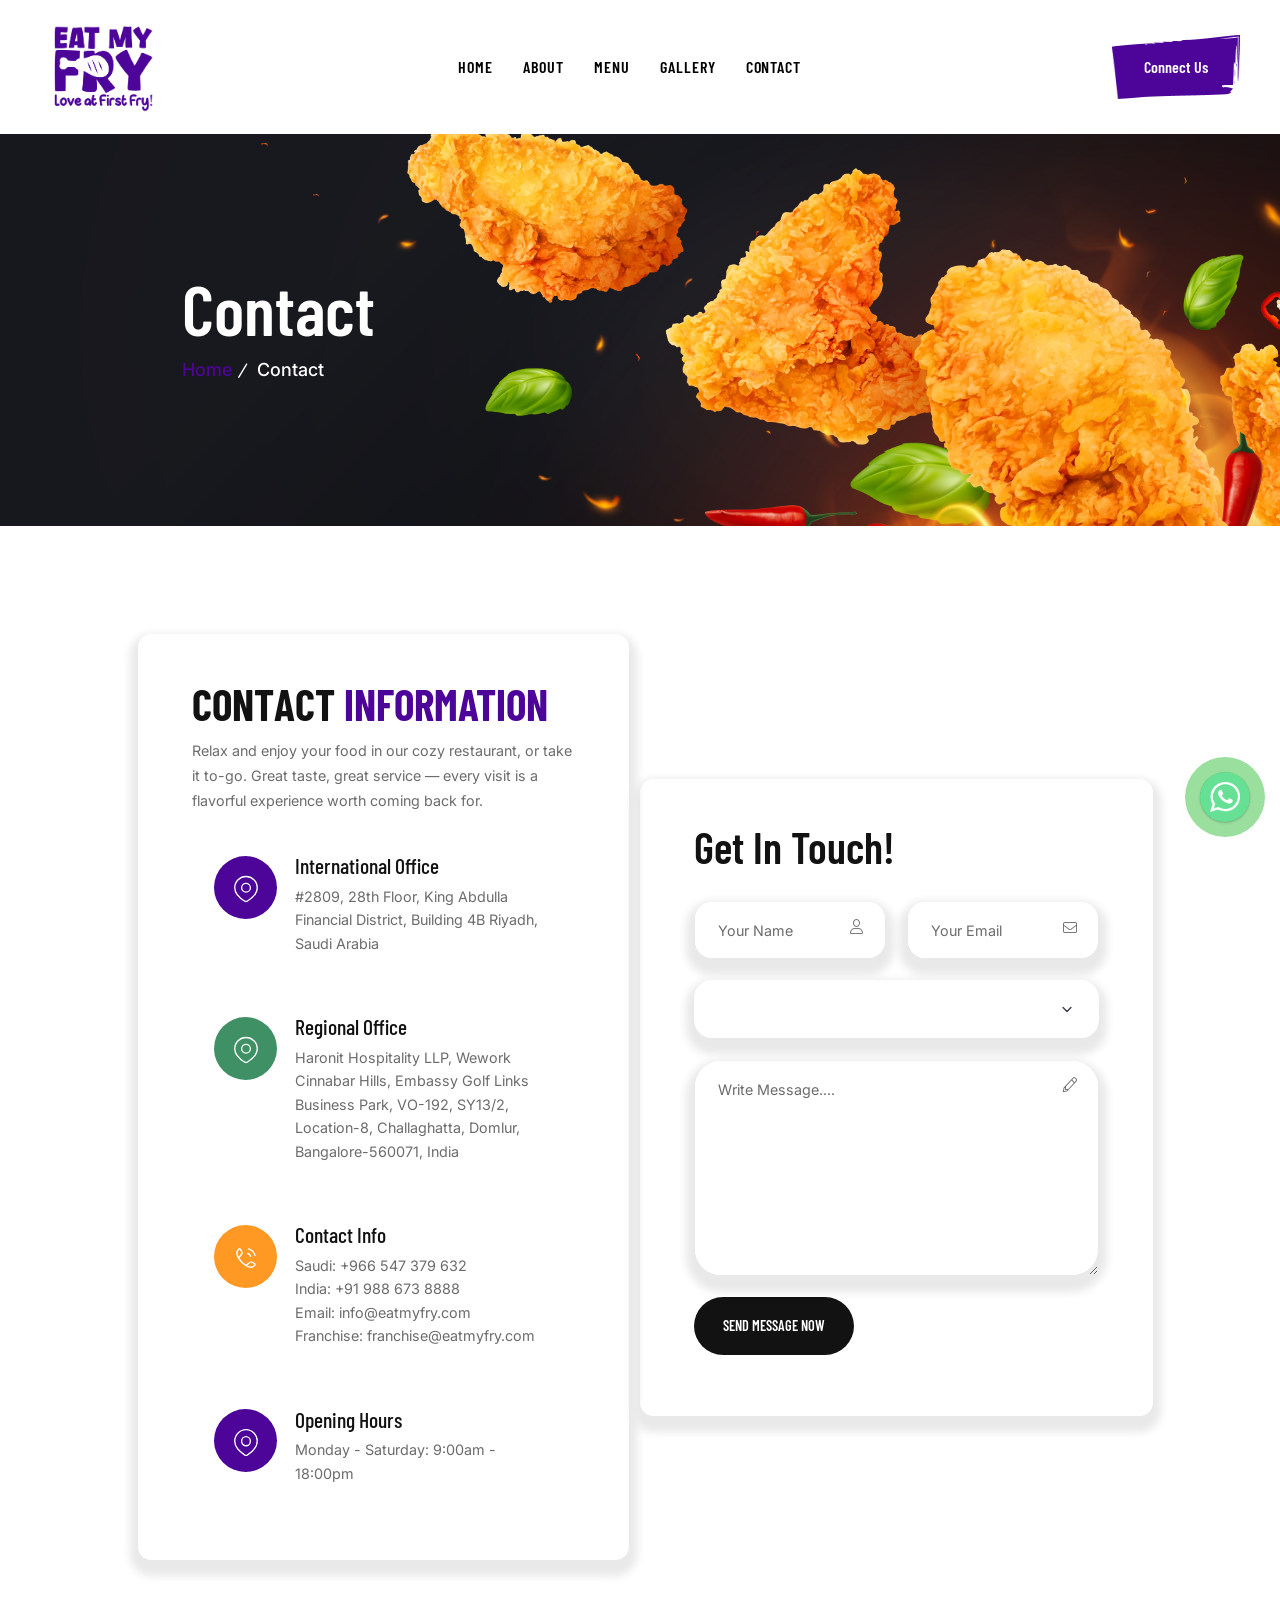
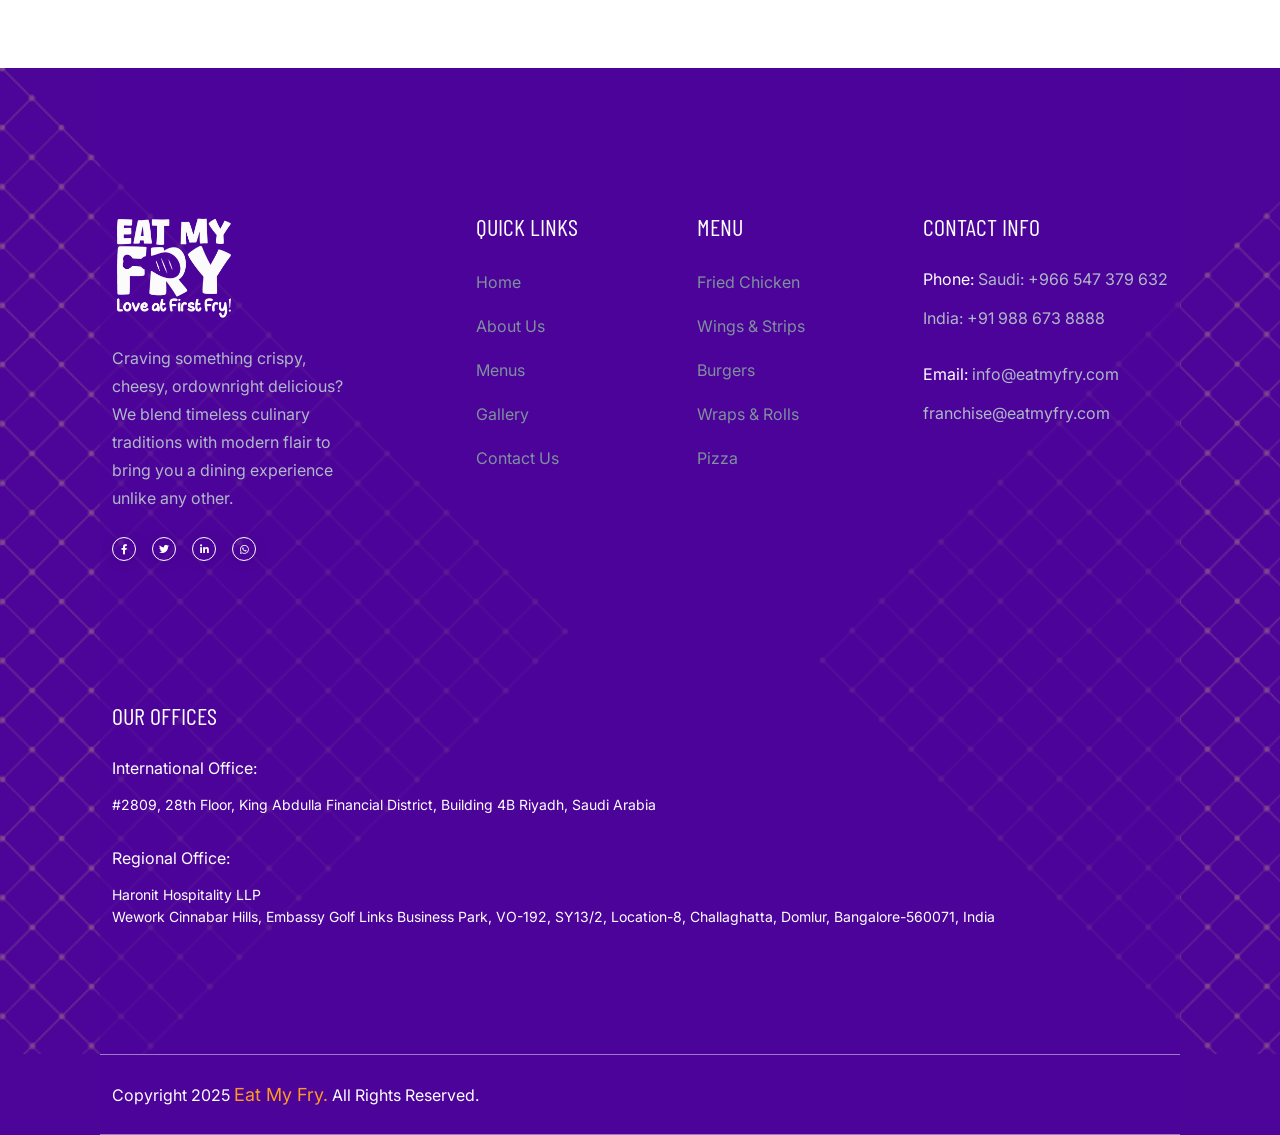
<file: contact.html>
<!doctype html>
<html class="no-js " lang="zxx">

<head>
    <meta charset="utf-8">
    <meta name="viewport" content="width=device-width, initial-scale=1.0, user-scalable=0,minimal-ui">
    <title>Eat My Fry - حب من أول قضمة</title>
    <meta name="author" content="Brillowelle Solutions">
    <meta name="description" content="Eat My Fry - حب من أول قضمة">
    <meta name="keywords" content="Eat My Fry - حب من أول قضمة">
    <meta name="robots" content="INDEX,FOLLOW">

    <!-- Mobile Specific Metas -->
    <meta name="viewport" content="width=device-width, initial-scale=1, shrink-to-fit=no">

    <!-- Favicons - Place favicon.ico in the root directory -->
    <link rel="apple-touch-icon" sizes="57x57" href="assets/img/favicons/apple-icon-57x57.png">
    <link rel="apple-touch-icon" sizes="60x60" href="assets/img/favicons/apple-icon-60x60.png">
    <link rel="apple-touch-icon" sizes="72x72" href="assets/img/favicons/apple-icon-72x72.png">
    <link rel="apple-touch-icon" sizes="76x76" href="assets/img/favicons/apple-icon-76x76.png">
    <link rel="apple-touch-icon" sizes="114x114" href="assets/img/favicons/apple-icon-114x114.png">
    <link rel="apple-touch-icon" sizes="120x120" href="assets/img/favicons/apple-icon-120x120.png">
    <link rel="apple-touch-icon" sizes="144x144" href="assets/img/favicons/apple-icon-144x144.png">
    <link rel="apple-touch-icon" sizes="152x152" href="assets/img/favicons/apple-icon-152x152.png">
    <link rel="apple-touch-icon" sizes="180x180" href="assets/img/favicons/apple-icon-180x180.png">
    <link rel="icon" type="image/png" sizes="192x192" href="assets/img/favicons/android-icon-192x192.png">
    <link rel="icon" type="image/png" sizes="32x32" href="assets/img/favicons/favicon-32x32.png">
    <link rel="icon" type="image/png" sizes="96x96" href="assets/img/favicons/favicon-96x96.png">
    <link rel="icon" type="image/png" sizes="16x16" href="assets/img/favicons/favicon-16x16.png">
    <link rel="manifest" href="assets/img/favicons/manifest.json">
    <meta name="msapplication-TileColor" content="#ffffff">
    <meta name="msapplication-TileImage" content="assets/img/favicons/ms-icon-144x144.png">
    <meta name="theme-color" content="#ffffff">

    <!--==============================
	  Google Fonts
	============================== -->
    <link href="https://fonts.cdnfonts.com/css/paper-candy" rel="stylesheet">
    <link href="https://fonts.cdnfonts.com/css/namaku" rel="stylesheet">
    <link rel="preconnect" href="https://fonts.googleapis.com">
    <link rel="preconnect" href="https://fonts.gstatic.com" crossorigin>
    <link
        href="https://fonts.googleapis.com/css2?family=Bangers&family=Barlow+Condensed:ital,wght@0,100;0,200;0,300;0,400;0,500;0,600;0,700;0,800;0,900;1,100;1,200;1,300;1,400;1,500;1,600;1,700;1,800;1,900&family=Dynalight&family=Inter:ital,opsz,wght@0,14..32,100..900;1,14..32,100..900&family=Jost:ital,wght@0,100..900;1,100..900&family=Bevan:ital@0;1&display=swap"
        rel="stylesheet">

    <!--==============================
	    All CSS File
	============================== -->
    <!-- Bootstrap -->
    <link rel="stylesheet" href="assets/css/bootstrap.min.css">
    <!-- Fontawesome Icon -->
    <link rel="stylesheet" href="assets/css/fontawesome.min.css">
    <!-- Magnific Popup -->
    <link rel="stylesheet" href="assets/css/magnific-popup.min.css">
    <!-- datetimepicker -->
    <link rel="stylesheet" href="assets/css/jquery.datetimepicker.min.css">
    <!-- Swiper Js -->
    <link rel="stylesheet" href="assets/css/swiper-bundle.min.css">
    <!-- Theme Custom CSS -->
    <link rel="stylesheet" href="assets/css/style.css">

</head>

<body class="">
    <!-- Whatsapp-Btn -->
    <div class="wh-api">
        <div class="wh-fixed whatsapp-pulse">
            <a href="https://wa.me/" target="_blank">
                <button class="wh-ap-btn"></button>
            </a>
        </div>
    </div>
    <!--==============================
    Mobile Menu
  ============================== -->
    <div class="th-menu-wrapper allow-natural-scroll">
        <div class="th-menu-area text-center">
            <button class="th-menu-toggle"><i class="fal fa-times"></i></button>
            <div class="mobile-logo">
                <a href="index.html"><img src="assets/img/logo-foot.png" alt="eatmyfry"></a>
            </div>
            <div class="th-mobile-menu">
                <ul>
                    <li class="">
                        <a href="index.html">HOME</a>
                    </li>
                    <li><a href="about.html">ABOUT US</a></li>

                    <li class="">
                        <a href="menu.html">MENUS</a>
                    </li>

                    <li class="">
                        <a href="gallery.html">Gallery</a>
                    </li>
                    <li>
                        <a href="contact.html">CONTACT</a>
                    </li>
                </ul>
            </div>
        </div>
    </div>
    <!--==============================
	Header Area
    ==============================-->
    <header class="th-header header-default style-3 style-4 style-5">
        <div class="sticky-wrapper">
            <!-- Main Menu Area -->
            <div class="menu-area">
                <div class="container-fluid">
                    <div class="row align-items-center justify-content-between">
                        <div class="col-auto">
                            <div class="header-logo">
                                <a href="index.html"><img src="assets/img/logo-emf.png" alt="Eat My Fry"
                                        style="height: 90px;"></a>
                            </div>
                        </div>
                        <div class="col-auto">
                            <nav class="main-menu d-none d-lg-inline-block">
                                <ul>
                                    <li class="">
                                        <a href="index.html">HOME</a>
                                    </li>
                                    <li>
                                        <a href="about.html">ABOUT</a>
                                    </li>
                                    <li class="">
                                        <a href="menu.html">Menu</a>
                                    </li>
                                    <li class="">
                                        <a href="gallery.html">Gallery</a>
                                    </li>
                                    <li>
                                        <a href="contact.html">CONTACT</a>
                                    </li>
                                </ul>
                            </nav>
                            <div class="header-button d-flex d-lg-none">
                                <button type="button" class="icon-btn th-menu-toggle"><i
                                        class="far fa-bars"></i></button>
                            </div>
                        </div>
                        <div class="col-auto d-none d-xl-block">
                            <div class="header-button">
                                <a href="contact.html" class="th-btn btn-mask">Connect Us</a>
                            </div>
                        </div>
                    </div>
                </div>
            </div>

        </div>
    </header>

    <!--==============================
        Body Content Start Here
    ==============================-->
    <!--==============================
    Breadcumb
    ============================== -->
    <div class="breadcumb-wrapper overflow-hidden " data-bg-src="assets/img/about/brdcrmb.jpg">
        <div class="container">
            <div class="row">
                <div class="col-lg-6">
                    <div class="breadcumb-content">
                        <h1 class="breadcumb-title">Contact</h1>
                        <ul class="breadcumb-menu">
                            <li><a href="index.html">Home</a></li>
                            <li>Contact</li>
                        </ul>
                    </div>
                </div>

            </div>
        </div>
    </div>


    <div class="scaled-wrapper">
        <!--==============================
        Contact Area  
        ==============================-->
        <div class="space contact-area-3">
            <div class="container">
                <div class="row gy-40 gx-80 align-items-center">
                    <div class="col-xl-6 ">
                        <div class="contact-info-wrap">
                            <!-- <div class="shape-mockup d-xxl-block d-none" data-top="20%" data-left="78%">
                                <img src="assets/img/icon/contact-info-icon.png" alt="img">
                            </div> -->
                            <div class="mb-30">
                                <h2 class="sec-title text-anime-style-2 mb-2">Contact <span
                                        class="text-theme">Information</span></h2>
                                <p class="box-text">Relax and enjoy your food in our cozy restaurant, or take it to-go.
                                    Great taste, great service — every visit is a flavorful experience worth coming back
                                    for.</p>
                            </div>

                            <div class="contact-feature-wrap">
                                <div class="contact-feature2">
                                    <div class="box-icon">
                                        <img src="assets/img/icon/contact-map.svg" alt="">
                                    </div>
                                    <div class="media-body">
                                        <p class="contact-feature_label">International Office</p>
                                        <a href="https://www.google.com/maps" class="contact-feature_link">#2809, 28th
                                            Floor, King Abdulla Financial District, Building 4B Riyadh, Saudi Arabia</a>
                                    </div>
                                </div>

                                <div class="contact-feature2">
                                    <div class="box-icon">
                                        <img src="assets/img/icon/contact-map.svg" alt="">
                                    </div>
                                    <div class="media-body">
                                        <p class="contact-feature_label">Regional Office</p>
                                        <a href="https://www.google.com/maps" class="contact-feature_link">Haronit
                                            Hospitality LLP, Wework Cinnabar Hills, Embassy Golf Links Business Park,
                                            VO-192, SY13/2, Location-8, Challaghatta, Domlur, Bangalore-560071,
                                            India</a>
                                    </div>
                                </div>

                                <div class="contact-feature2">
                                    <div class="box-icon">
                                        <img src="assets/img/icon/team_call.svg" alt="">
                                    </div>
                                    <div class="media-body">
                                        <p class="contact-feature_label">Contact Info</p>
                                        <a href="tel:+966547379632" class="contact-feature_link">Saudi: +966 547 379
                                            632</a>
                                        <a href="tel:+919886738888" class="contact-feature_link">India: +91 988 673
                                            8888</a>
                                        <a href="mailto:info@eatmyfry.com" class="contact-feature_link">Email:
                                            info@eatmyfry.com</a>
                                        <a href="mailto:franchise@eatmyfry.com" class="contact-feature_link">Franchise:
                                            franchise@eatmyfry.com</a>
                                    </div>
                                </div>
                                <div class="contact-feature2">
                                    <div class="box-icon">
                                        <img src="assets/img/icon/contact-map.svg" alt="">
                                    </div>
                                    <div class="media-body">
                                        <p class="contact-feature_label">Opening Hours</p>
                                        <span class="contact-feature_link">Monday - Saturday: 9:00am - 18:00pm</span>
                                        <!-- <span class="contact-feature_link">Sunday are Closed </span> -->
                                    </div>
                                </div>

                            </div>
                        </div>
                    </div>

                    <div class="col-xl-6 frm">
                        <!--==============================
                    Contact Area  
                    ==============================-->
                        <div class="contact-form-v2 contact-page-form">
                            <h2 class="title mt-n3 fw-semibold mb-30">Get In Touch!</h2>
                            <form action="mail.php" method="POST" class="contact-form ajax-contact">
                                <div class="row">
                                    <div class="form-group col-md-6">
                                        <input type="text" class="form-control" name="name" id="name"
                                            placeholder="Your Name">
                                        <i class="fal fa-user"></i>
                                    </div>
                                    <div class="form-group col-md-6">
                                        <input type="email" class="form-control" name="email" id="email"
                                            placeholder="Your Email">
                                        <i class="fal fa-envelope"></i>
                                    </div>
                                    <div class="form-group col-md-12 style-border">
                                        <select name="subject" id="subject" class="form-select">
                                            <!-- <option value="" disabled selected hidden>Select Service</option>
                                            <option value="Personal Training">Personal Training</option>
                                            <option value="Gym & Fitness Training">Gym & Fitness Training</option>
                                            <option value="Basic Yoga">Basic Yoga</option>
                                            <option value="Muscle Building">Muscle Building</option> -->
                                        </select>
                                    </div>
                                    <div class="col-12 form-group">
                                        <textarea placeholder="Write Message...." class="form-control"></textarea>
                                        <i class="fal fa-pencil"></i>
                                    </div>
                                    <div class="form-btn col-12">
                                        <button class="th-btn style2 style-radius">SEND MESSAGE NOW</button>
                                    </div>
                                </div>
                                <p class="form-messages mb-0 mt-3"></p>
                            </form>
                        </div>
                    </div>
                </div>
            </div>
        </div>

        <!--==============================
Restaurant location Area  
==============================-->
        <!-- <section class="restaurant-location-sec-1 overflow-hidden" id="restaurant-location-sec">
            <div class="shape-mockup d-none d-xxl-block jump-reverse" style="top: 26%; left: 3%;">
                <img src="assets/img/shape/location-left.png" alt="img">
            </div>
            <div class="shape-mockup d-none d-xxl-block jump-reverse" style="bottom: 10%; left: 40%;">
                <img src="assets/img/shape/location-right.png" alt="img">
            </div>
            <div class="container">
                <div class="row gy-4 justify-content-center">
                    <div class="col-xl-6">
                        <div class="title-area location-content">
                            <span class="sub-title style-2 text-anime-style-1">Restaurant Location</span>
                            <h2 class="sec-title text-anime-style-2">Visit Our restaurant</h2>
                            <p class="box-text pe-xxl-5 ps-xxl-5 text-anime-style-3">Aswini Junction, 1st Floor, Sitaram
                                Tejal Mall, Vasanth Nagar, Chembukkav, Thrissur, Kerala 680022</p>
                            <div class="line"></div>
                            <div class="opening ow fadeinup" data-wow-delay=".3s">
                                <p>Monday -Saturdy: 9:00pm – 10:00pm</p>
                            </div>
                            <div class="th-social ow fadeinup" data-wow-delay=".5s">
                                <a href="https://www.facebook.com/"><i class="fab fa-facebook-f"></i></a>
                                <a href="https://www.twitter.com/"><i class="fab fa-twitter"></i></a>
                                <a href="https://www.linkedin.com/"><i class="fab fa-linkedin-in"></i></a>
                                <a href="https://www.whatsapp.com/"><i class="fab fa-whatsapp"></i></a>
                            </div>
                        </div>
                    </div>
                    <div class="col-xl-6">
                        <div class="map-location">
                            <iframe
                                src="https://www.google.com/maps/embed?pb=!1m18!1m12!1m3!1d3644.7310056272386!2d89.2286059153658!3d24.00527418490799!2m3!1f0!2f0!3f0!3m2!1i1024!2i768!4f13.1!3m3!1m2!1s0x39fe9b97badc6151%3A0x30b048c9fb2129bc!2sAngfuztheme!5e0!3m2!1sen!2sbd!4v1651028958211!5m2!1sen!2sbd"
                                allowfullscreen="" loading="lazy"></iframe>
                        </div>
                    </div>
                </div>
            </div>
        </section> -->
    </div>
    <!--==============================
	Footer Area
==============================-->

    <footer class="footer-wrapper footer-layout1 style2">

        <div data-bg-src="assets/img/bg/footer_bg_3.png">
            <div class="widget-area">
                <div class="container">
                    <div class="row gy-4 justify-content-between">
                        <div class="col-sm-6 col-xl-3">
                            <div class="widget footer-widget wow fadeinup">
                                <div class="th-widget-about">
                                    <div class="about-logo">
                                        <a href="index.html"><img src="assets/img/logo-foot.png" alt="Eat My Fry"
                                                style="height: 100px;"></a>
                                    </div>
                                    <p class="footer-text">Craving something crispy, cheesy, ordownright delicious? We
                                        blend timeless culinary traditions with modern flair to bring you a dining
                                        experience unlike any other. </p>
                                    <div class="th-social">
                                        <a href="https://www.facebook.com/"><i class="fab fa-facebook-f"></i></a>
                                        <a href="https://www.twitter.com/"><i class="fab fa-twitter"></i></a>
                                        <a href="https://www.linkedin.com/"><i class="fab fa-linkedin-in"></i></a>
                                        <a href="https://www.whatsapp.com/"><i class="fab fa-whatsapp"></i></a>
                                    </div>
                                </div>
                            </div>
                        </div>
                        <div class="col-sm-6 col-xl-auto">
                            <div class="widget widget_nav_menu footer-widget wow fadeinup">
                                <h3 class="widget_title">Quick Links</h3>
                                <div class="menu-all-pages-container">
                                    <ul class="menu">
                                        <li><a href="index.html">Home</a></li>
                                        <li><a href="about.html">About Us</a></li>
                                        <li><a href="menu.html">Menus</a></li>
                                        <li><a href="gallery.html">Gallery</a></li>
                                        <li><a href="contact.html">Contact Us</a></li>
                                    </ul>
                                </div>
                            </div>
                        </div>
                        <div class="col-sm-6 col-xl-auto">
                            <div class="widget widget_nav_menu footer-widget wow fadeinup">
                                <h3 class="widget_title">Menu</h3>
                                <div class="menu-all-pages-container">
                                    <ul class="menu">
                                        <li><a href="menu.html">Fried Chicken</a></li>
                                        <li><a href="menu.html">Wings & Strips</a></li>
                                        <li><a href="menu.html">Burgers</a></li>
                                        <li><a href="menu.html">Wraps & Rolls</a></li>
                                        <li><a href="menu.html">Pizza</a></li>
                                    </ul>
                                </div>
                            </div>
                        </div>
                        <div class="col-sm-6 col-xl-auto">
                            <div class="widget footer-widget wow fadeinup">
                                <h3 class="widget_title">Contact Info</h3>

                                <div class="th-widget-contact">
                                    <div class="info-box">
                                        <p class="info-box_text">
                                            <span>Phone:</span>
                                            <a href="tel:+966547379632" class="info-box_link">Saudi: +966 547 379
                                                632</a>
                                        </p>
                                        <p class="info-box_text">
                                            <a href="tel:+919886738888" class="info-box_link">India: +91 988 673
                                                8888</a>
                                        </p>
                                    </div>
                                    <div class="info-box">
                                        <p class="info-box_text">
                                            <span>Email:</span>
                                            <a href="mailto:info@eatmyfry.com"
                                                class="info-box_link">info@eatmyfry.com</a>
                                        </p>
                                        <p class="info-box_text">
                                            <a href="mailto:franchise@eatmyfry.com"
                                                class="info-box_link">franchise@eatmyfry.com</a>
                                        </p>
                                    </div>
                                </div>
                            </div>
                        </div>
                        <div class="col-sm-6 col-xl-auto">
                            <div class="widget footer-widget wow fadeinup">
                                <h3 class="widget_title">Our Offices</h3>

                                <div class="th-widget-contact">
                                    <div class="info-box">
                                        <p class="info-box_text">
                                            <span>International Office:</span>
                                        </p>
                                        <p class="info-box_text" style="font-size: 14px; line-height: 1.6;">
                                            #2809, 28th Floor, King Abdulla Financial District, Building 4B Riyadh,
                                            Saudi Arabia
                                        </p>
                                    </div>
                                    <div class="info-box" style="margin-top: 15px;">
                                        <p class="info-box_text">
                                            <span>Regional Office:</span>
                                        </p>
                                        <p class="info-box_text" style="font-size: 14px; line-height: 1.6;">
                                            Haronit Hospitality LLP<br>
                                            Wework Cinnabar Hills, Embassy Golf Links Business Park, VO-192, SY13/2,
                                            Location-8, Challaghatta, Domlur, Bangalore-560071, India
                                        </p>
                                    </div>
                                </div>
                            </div>
                        </div>

                    </div>
                </div>
            </div>
        </div>
        <div class="copyright-wrap">
            <div class="container">
                <div class="row gy-4">
                    <div class="col-lg-6">
                        <p class="copyright-text">Copyright 2025 <a href="index.html">Eat My Fry.</a> All Rights
                            Reserved.</p>
                    </div>
                    <!-- <div class="col-lg-6 text-center text-lg-end">
                        <div class="payment">
                            <img src="assets/img/icon/payment.png" alt="img">
                        </div>
                    </div> -->
                </div>
            </div>
        </div>

    </footer>




    <!--********************************
			Code End  Here 
	******************************** -->

    <!-- Scroll To Top -->
    <div class="scroll-top">
        <svg class="progress-circle svg-content" width="100%" height="100%" viewBox="-1 -1 102 102">
            <path d="M50,1 a49,49 0 0,1 0,98 a49,49 0 0,1 0,-98"
                style="transition: stroke-dashoffset 10ms linear 0s; stroke-dasharray: 307.919, 307.919; stroke-dashoffset: 307.919;">
            </path>
        </svg>
    </div>


    <!--==============================
    All Js File
============================== -->
    <!-- Jquery -->
    <script src="assets/js/vendor/jquery-3.7.1.min.js"></script>
    <!-- Swiper Js -->
    <script src="assets/js/swiper-bundle.min.js"></script>
    <!-- Bootstrap -->
    <script src="assets/js/bootstrap.min.js"></script>
    <!-- Magnific Popup -->
    <script src="assets/js/jquery.magnific-popup.min.js"></script>
    <!-- Counter Up -->
    <script src="assets/js/jquery.counterup.min.js"></script>
    <!-- Range Slider -->
    <script src="assets/js/jquery-ui.min.js"></script>
    <!-- Isotope Filter -->
    <script src="assets/js/imagesloaded.pkgd.min.js"></script>
    <script src="assets/js/isotope.pkgd.min.js"></script>
    <!-- datetimepicker -->
    <script src="assets/js/jquery.datetimepicker.min.js"></script>
    <!-- Tilt JS -->
    <script src="assets/js/tilt.jquery.min.js"></script>
    <!-- Scroll Trigger -->
    <script src="assets/js/ScrollTrigger.min.js"></script>
    <!-- Gsap -->
    <script src="assets/js/gsap.min.js"></script>
    <!-- Lenis Smooth Scroll -->
    <script src="assets/js/lenis.min.js"></script>
    <!-- Wow Js -->
    <script src="assets/js/wow.min.js"></script>

    <!-- Main Js File -->
    <script src="assets/js/main.js"></script>

</body>

</html>
</file>
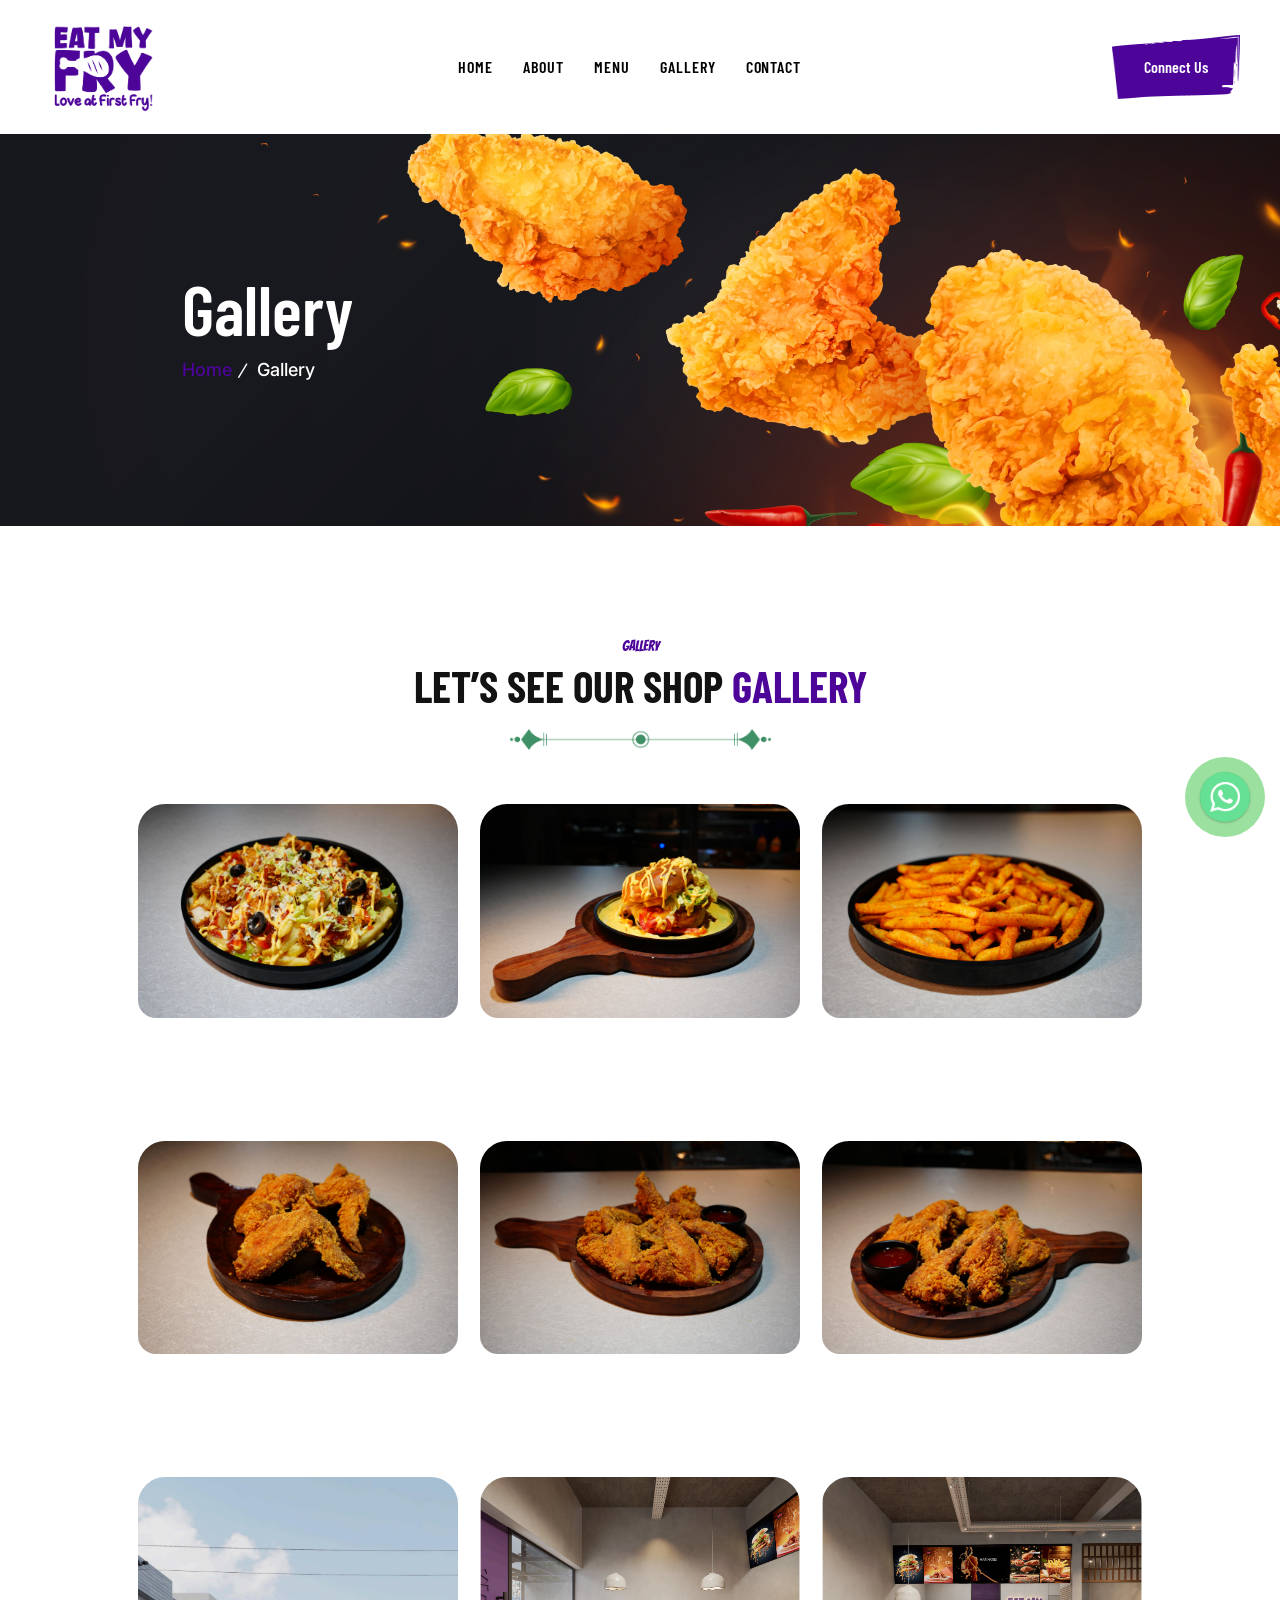
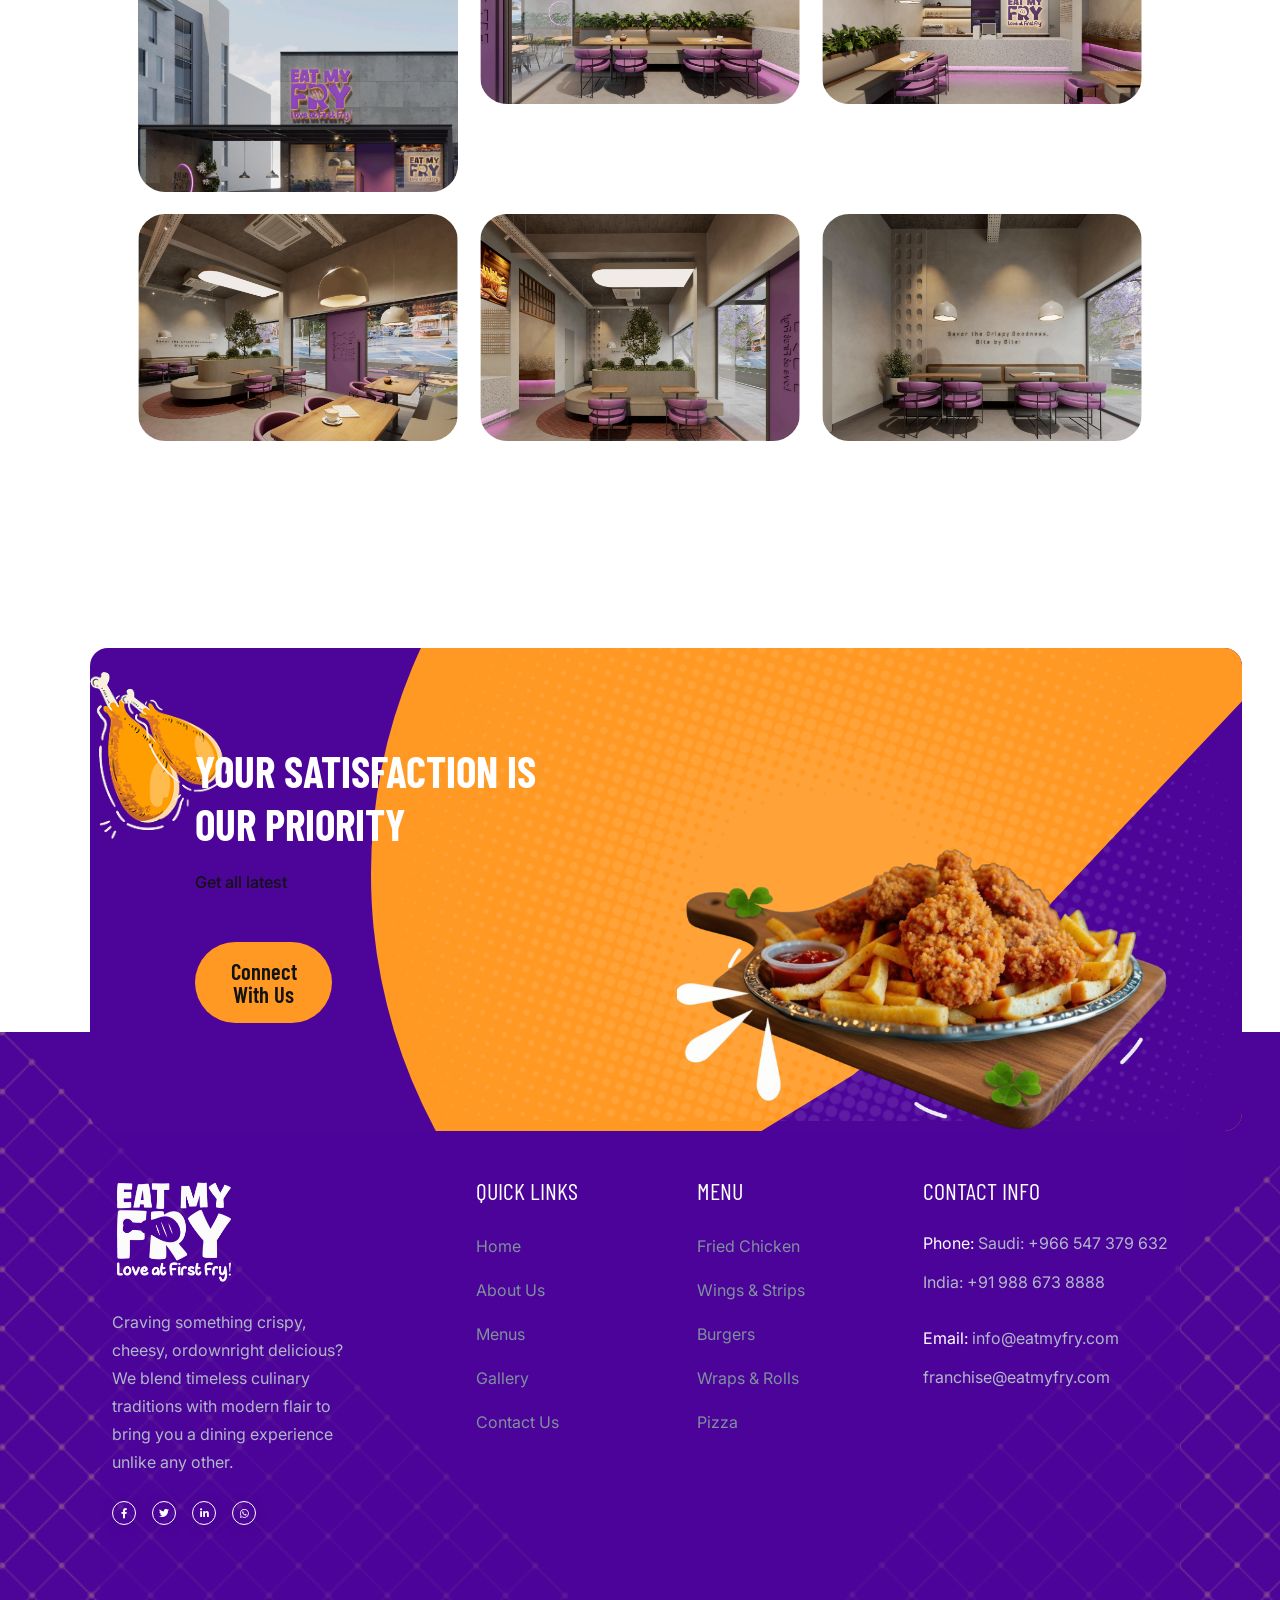
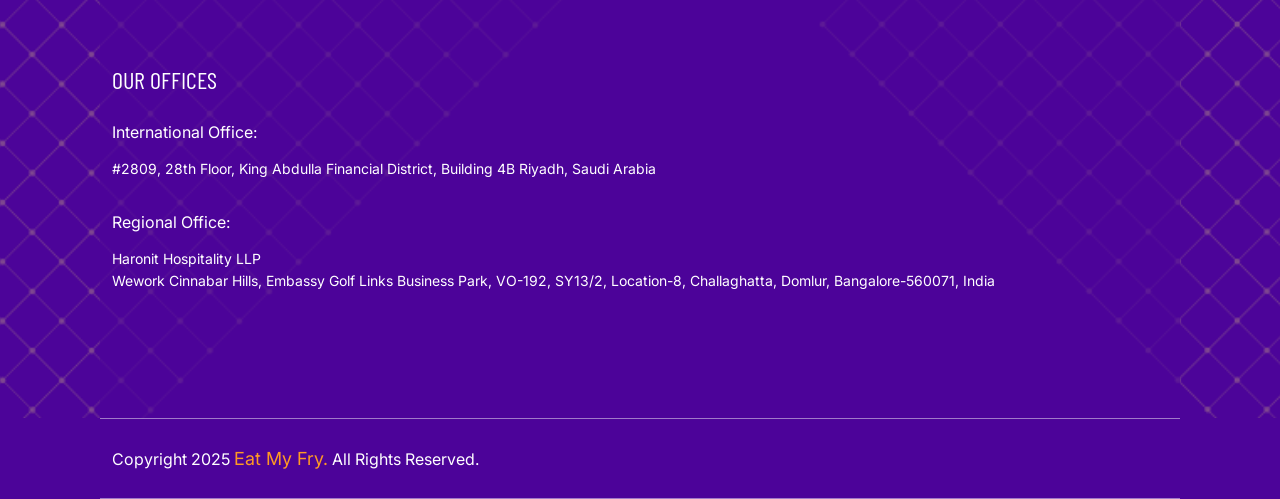
<file: gallery.html>
<!doctype html>
<html class="no-js " lang="zxx">

<head>
    <meta charset="utf-8">
    <meta name="viewport" content="width=device-width, initial-scale=1.0, user-scalable=0,minimal-ui">
    <title>Eat My Fry - حب من أول قضمة</title>
    <meta name="author" content="Brillowelle Solutions">
    <meta name="description" content="Eat My Fry - حب من أول قضمة">
    <meta name="keywords" content="Eat My Fry - حب من أول قضمة">
    <meta name="robots" content="INDEX,FOLLOW">

    <!-- Mobile Specific Metas -->
    <meta name="viewport" content="width=device-width, initial-scale=1, shrink-to-fit=no">

    <!-- Favicons - Place favicon.ico in the root directory -->
    <link rel="apple-touch-icon" sizes="57x57" href="assets/img/favicons/apple-icon-57x57.png">
    <link rel="apple-touch-icon" sizes="60x60" href="assets/img/favicons/apple-icon-60x60.png">
    <link rel="apple-touch-icon" sizes="72x72" href="assets/img/favicons/apple-icon-72x72.png">
    <link rel="apple-touch-icon" sizes="76x76" href="assets/img/favicons/apple-icon-76x76.png">
    <link rel="apple-touch-icon" sizes="114x114" href="assets/img/favicons/apple-icon-114x114.png">
    <link rel="apple-touch-icon" sizes="120x120" href="assets/img/favicons/apple-icon-120x120.png">
    <link rel="apple-touch-icon" sizes="144x144" href="assets/img/favicons/apple-icon-144x144.png">
    <link rel="apple-touch-icon" sizes="152x152" href="assets/img/favicons/apple-icon-152x152.png">
    <link rel="apple-touch-icon" sizes="180x180" href="assets/img/favicons/apple-icon-180x180.png">
    <link rel="icon" type="image/png" sizes="192x192" href="assets/img/favicons/android-icon-192x192.png">
    <link rel="icon" type="image/png" sizes="32x32" href="assets/img/favicons/favicon-32x32.png">
    <link rel="icon" type="image/png" sizes="96x96" href="assets/img/favicons/favicon-96x96.png">
    <link rel="icon" type="image/png" sizes="16x16" href="assets/img/favicons/favicon-16x16.png">
    <link rel="manifest" href="assets/img/favicons/manifest.json">
    <meta name="msapplication-TileColor" content="#ffffff">
    <meta name="msapplication-TileImage" content="assets/img/favicons/ms-icon-144x144.png">
    <meta name="theme-color" content="#ffffff">

    <!--==============================
	  Google Fonts
	============================== -->
    <link href="https://fonts.cdnfonts.com/css/paper-candy" rel="stylesheet">
    <link href="https://fonts.cdnfonts.com/css/namaku" rel="stylesheet">
    <link rel="preconnect" href="https://fonts.googleapis.com">
    <link rel="preconnect" href="https://fonts.gstatic.com" crossorigin>
    <link
        href="https://fonts.googleapis.com/css2?family=Bangers&family=Barlow+Condensed:ital,wght@0,100;0,200;0,300;0,400;0,500;0,600;0,700;0,800;0,900;1,100;1,200;1,300;1,400;1,500;1,600;1,700;1,800;1,900&family=Dynalight&family=Inter:ital,opsz,wght@0,14..32,100..900;1,14..32,100..900&family=Jost:ital,wght@0,100..900;1,100..900&family=Bevan:ital@0;1&display=swap"
        rel="stylesheet">

    <!--==============================
	    All CSS File
	============================== -->
    <!-- Bootstrap -->
    <link rel="stylesheet" href="assets/css/bootstrap.min.css">
    <!-- Fontawesome Icon -->
    <link rel="stylesheet" href="assets/css/fontawesome.min.css">
    <!-- Magnific Popup -->
    <link rel="stylesheet" href="assets/css/magnific-popup.min.css">
    <!-- datetimepicker -->
    <link rel="stylesheet" href="assets/css/jquery.datetimepicker.min.css">
    <!-- Swiper Js -->
    <link rel="stylesheet" href="assets/css/swiper-bundle.min.css">
    <!-- Theme Custom CSS -->
    <link rel="stylesheet" href="assets/css/style.css">

</head>

<body class="">
    <!-- Whatsapp-Btn -->
    <div class="wh-api">
        <div class="wh-fixed whatsapp-pulse">
            <a href="https://wa.me/" target="_blank">
                <button class="wh-ap-btn"></button>
            </a>
        </div>
    </div>
    <!--==============================
    Mobile Menu
  ============================== -->
    <div class="th-menu-wrapper allow-natural-scroll">
        <div class="th-menu-area text-center">
            <button class="th-menu-toggle"><i class="fal fa-times"></i></button>
            <div class="mobile-logo">
                <a href="index.html"><img src="assets/img/logo-foot.png" alt="eatmyfry"></a>
            </div>
            <div class="th-mobile-menu">
                <ul>
                    <li class="">
                        <a href="index.html">HOME</a>
                    </li>
                    <li><a href="about.html">ABOUT US</a></li>

                    <li class="">
                        <a href="menu.html">MENUS</a>
                    </li>

                    <li class="">
                        <a href="gallery.html">Gallery</a>
                    </li>
                    <li>
                        <a href="contact.html">CONTACT</a>
                    </li>
                </ul>
            </div>
        </div>
    </div>
    <!--==============================
	Header Area
    ==============================-->
    <header class="th-header header-default style-3 style-4 style-5">
        <div class="sticky-wrapper">
            <!-- Main Menu Area -->
            <div class="menu-area">
                <div class="container-fluid">
                    <div class="row align-items-center justify-content-between">
                        <div class="col-auto">
                            <div class="header-logo">
                                <a href="index.html"><img src="assets/img/logo-emf.png" alt="Eat My Fry"
                                        style="height: 90px;"></a>
                            </div>
                        </div>
                        <div class="col-auto">
                            <nav class="main-menu d-none d-lg-inline-block">
                                <ul>
                                    <li class="">
                                        <a href="index.html">HOME</a>
                                    </li>
                                    <li>
                                        <a href="about.html">ABOUT</a>
                                    </li>
                                    <li class="">
                                        <a href="menu.html">Menu</a>
                                    </li>
                                    <li class="">
                                        <a href="gallery.html">Gallery</a>
                                    </li>
                                    <li>
                                        <a href="contact.html">CONTACT</a>
                                    </li>
                                </ul>
                            </nav>
                            <div class="header-button d-flex d-lg-none">
                                <button type="button" class="icon-btn th-menu-toggle"><i
                                        class="far fa-bars"></i></button>
                            </div>
                        </div>
                        <div class="col-auto d-none d-xl-block">
                            <div class="header-button">
                                <a href="contact.html" class="th-btn btn-mask">Connect Us</a>
                            </div>
                        </div>
                    </div>
                </div>
            </div>

        </div>
    </header>

    <!--==============================
        Body Content Start Here
    ==============================-->


    <!--==============================
    Breadcumb
    ============================== -->
    <div class="breadcumb-wrapper overflow-hidden " data-bg-src="assets/img/about/brdcrmb.jpg">
        <div class="container">
            <div class="row">
                <div class="col-lg-6">
                    <div class="breadcumb-content">
                        <h1 class="breadcumb-title">Gallery</h1>
                        <ul class="breadcumb-menu">
                            <li><a href="index.html">Home</a></li>
                            <li>Gallery</li>
                        </ul>
                    </div>
                </div>

            </div>
        </div>
    </div>
    <div class="scaled-wrapper">

        <!--==============================
        Gallery Area  
        ==============================-->
        <section>
            <div class="gallery-sec-1 space overflow-hidden">
                <div class="container">
                    <div class="title-area  text-center mb-60">
                        <span class="sub-title text-anime-style-1">Gallery</span>
                        <h2 class="sec-title text-anime-style-2">Let’s See our Shop <span
                                class="text-theme">Gallery</span></h2>
                        <img class="img-anime-style-1" src="assets/img/icon/title-shape.png" alt="img">
                    </div>

                    <div class="row gy-4">
                        <div class="col-lg-4 col-md-6">
                            <div class="gallery-thumb-1 style-2" style="height: 350px;">
                                <img src="assets/img/gallery/DSC03954.jpg" alt="Gallery Image">
                                <a href="assets/img/gallery/DSC03954.jpg" class="gallery-btn popup-image"> <img
                                        src="assets/img/icon/plus-icon.svg" alt="img"> </a>
                            </div>
                        </div>
                        <div class="col-lg-4 col-md-6">
                            <div class="gallery-thumb-1 style-2" style="height: 350px;">
                                <img src="assets/img/gallery/DSC03958.jpg" alt="Gallery Image">
                                <a href="assets/img/gallery/DSC03958.jpg" class="gallery-btn popup-image"> <img
                                        src="assets/img/icon/plus-icon.svg" alt="img"> </a>
                            </div>
                        </div>
                        <div class="col-lg-4 col-md-6">
                            <div class="gallery-thumb-1 style-2" style="height: 350px;">
                                <img src="assets/img/gallery/DSC03973.jpg" alt="Gallery Image">
                                <a href="assets/img/gallery/DSC03973.jpg" class="gallery-btn popup-image"> <img
                                        src="assets/img/icon/plus-icon.svg" alt="img"> </a>
                            </div>
                        </div>
                        <div class="col-lg-4 col-md-6">
                            <div class="gallery-thumb-1 style-2" style="height: 350px;">
                                <img src="assets/img/gallery/DSC03982.jpg" alt="Gallery Image">
                                <a href="assets/img/gallery/DSC03982.jpg" class="gallery-btn popup-image"> <img
                                        src="assets/img/icon/plus-icon.svg" alt="img"> </a>
                            </div>
                        </div>
                        <div class="col-lg-4 col-md-6">
                            <div class="gallery-thumb-1 style-2" style="height: 350px;">
                                <img src="assets/img/gallery/DSC03988.jpg" alt="Gallery Image">
                                <a href="assets/img/gallery/DSC03988.jpg" class="gallery-btn popup-image"> <img
                                        src="assets/img/icon/plus-icon.svg" alt="img"> </a>
                            </div>
                        </div>
                        <div class="col-lg-4 col-md-6">
                            <div class="gallery-thumb-1 style-2" style="height: 350px;">
                                <img src="assets/img/gallery/DSC03990.jpg" alt="Gallery Image">
                                <a href="assets/img/gallery/DSC03990.jpg" class="gallery-btn popup-image"> <img
                                        src="assets/img/icon/plus-icon.svg" alt="img"> </a>
                            </div>
                        </div>
                        <div class="col-lg-4 col-md-6">
                            <div class="gallery-thumb-1 style-2" style="height: 350px;">
                                <img src="assets/img/about/1.1.jpg" alt="Gallery Image">
                                <a href="assets/img/about/1.1.jpg" class="gallery-btn popup-image"> <img
                                        src="assets/img/icon/plus-icon.svg" alt="img"> </a>
                            </div>
                        </div>

                        <div class="col-lg-4 col-md-6">
                            <div class="gallery-thumb-1 style-2">
                                <img src="assets/img/about/1.3.jpg" alt="Gallery Image">
                                <a href="assets/img/about/1.3.jpg" class="gallery-btn popup-image"> <img
                                        src="assets/img/icon/plus-icon.svg" alt="img"> </a>
                            </div>
                        </div>

                        <div class="col-lg-4 col-md-6">
                            <div class="gallery-thumb-1 style-2">
                                <img src="assets/img/about/1.4.jpg" alt="Gallery Image">
                                <a href="assets/img/about/1.4.jpg" class="gallery-btn popup-image"> <img
                                        src="assets/img/icon/plus-icon.svg" alt="img"> </a>
                            </div>
                        </div>

                        <div class="col-lg-4 col-md-6">
                            <div class="gallery-thumb-1 style-2">
                                <img src="assets/img/about/1.5.jpg" alt="Gallery Image">
                                <a href="assets/img/about/1.5.jpg" class="gallery-btn popup-image"> <img
                                        src="assets/img/icon/plus-icon.svg" alt="img"> </a>
                            </div>
                        </div>

                        <div class="col-lg-4 col-md-6">
                            <div class="gallery-thumb-1 style-2">
                                <img src="assets/img/about/1.6.jpg" alt="Gallery Image">
                                <a href="assets/img/about/1.6.jpg" class="gallery-btn popup-image"> <img
                                        src="assets/img/icon/plus-icon.svg" alt="img"> </a>
                            </div>
                        </div>

                        <div class="col-lg-4 col-md-6">
                            <div class="gallery-thumb-1 style-2">
                                <img src="assets/img/about/1.7.jpg" alt="Gallery Image">
                                <a href="assets/img/about/1.7.jpg" class="gallery-btn popup-image"> <img
                                        src="assets/img/icon/plus-icon.svg" alt="img"> </a>
                            </div>
                        </div>

                        <!-- <div class="th-pagination d-flex justify-content-center  pt-50 mb-0">
                            <ul>
                                <li><a href="blog.html"><i class="fas fa-arrow-left"></i></a></li>
                                <li><a href="blog.html">1</a></li>
                                <li><a href="blog.html">2</a></li>
                                <li><a href="blog.html"><i class="fas fa-arrow-right"></i></a></li>
                            </ul>
                        </div> -->
                    </div>

                </div>
            </div>
        </section>

        <!--==============================
        Cta Area  
        ==============================-->
        <section class="cta-area-1 bg-theme4 overflow-hidden">
            <div class="shape-mockup footer-bg-shape1-1 jump d-none d-xl-block" data-left="0" data-top="5%">
                <img src="assets/img/icon/cta-1-top.png" alt="img">
            </div>

            <!-- <img class="round-shape-top" src="assets/img/shape/shape-top-smoke.png" alt="img"> -->
            <div class="cta-bg-1-1-wrap">
                <div class="cta-bg-1-1">
                    <img src="assets/img/bg/cta-bg-1-1.png" alt="img">
                </div>
            </div>
            <div class="cta-1-shape-trangle"></div>
            <div class="cta-round-shape"></div>
            <div class="container z-index-common">
                <div class="row gy-30">
                    <div class="col-xl-6 col-lg-6">
                        <div class="cta-wrap1">
                            <div class="title-area me-xl-5 pe-xl-5 mb-0">
                                <h2 class="sec-title text-anime-style-1 text-white"> Your satisfaction is our priority
                                </h2>
                                <p class="sec-text text-anime-style-2 text-title mt-30 mb-20 fw-medium">Get all latest
                                    information and offer</p>
                                <!-- <form class="newsletter-form img-anime-style-1">
                                    <div class="form-group">
                                        <input class="form-control" type="email" placeholder="Enter your mail address...." required="">
                                    </div>
                                </form> -->
                                <a style="font-size: 25px; width: 40%;" href="" class="th-btn style3 mt-0">Connect With
                                    Us</a>
                            </div>
                        </div>
                    </div>
                    <div class="col-xl-6 col-lg-6 align-self-end">
                        <div class="cta-thumb1-1 text-center text-lg-end tilt-active">
                            <img src="assets/img/cta/cta-1-img.png" alt="img">
                        </div>
                    </div>
                </div>
            </div>
        </section>
    </div>
    <!--==============================
	Footer Area
==============================-->

    <footer class="footer-wrapper footer-layout1 style2">

        <div data-bg-src="assets/img/bg/footer_bg_3.png">
            <div class="widget-area">
                <div class="container">
                    <div class="row gy-4 justify-content-between">
                        <div class="col-sm-6 col-xl-3">
                            <div class="widget footer-widget wow fadeinup">
                                <div class="th-widget-about">
                                    <div class="about-logo">
                                        <a href="index.html"><img src="assets/img/logo-foot.png" alt="Eat My Fry"
                                                style="height: 100px;"></a>
                                    </div>
                                    <p class="footer-text">Craving something crispy, cheesy, ordownright delicious? We
                                        blend timeless culinary traditions with modern flair to bring you a dining
                                        experience unlike any other. </p>
                                    <div class="th-social">
                                        <a href="https://www.facebook.com/"><i class="fab fa-facebook-f"></i></a>
                                        <a href="https://www.twitter.com/"><i class="fab fa-twitter"></i></a>
                                        <a href="https://www.linkedin.com/"><i class="fab fa-linkedin-in"></i></a>
                                        <a href="https://www.whatsapp.com/"><i class="fab fa-whatsapp"></i></a>
                                    </div>
                                </div>
                            </div>
                        </div>
                        <div class="col-sm-6 col-xl-auto">
                            <div class="widget widget_nav_menu footer-widget wow fadeinup">
                                <h3 class="widget_title">Quick Links</h3>
                                <div class="menu-all-pages-container">
                                    <ul class="menu">
                                        <li><a href="index.html">Home</a></li>
                                        <li><a href="about.html">About Us</a></li>
                                        <li><a href="menu.html">Menus</a></li>
                                        <li><a href="gallery.html">Gallery</a></li>
                                        <li><a href="contact.html">Contact Us</a></li>
                                    </ul>
                                </div>
                            </div>
                        </div>
                        <div class="col-sm-6 col-xl-auto">
                            <div class="widget widget_nav_menu footer-widget wow fadeinup">
                                <h3 class="widget_title">Menu</h3>
                                <div class="menu-all-pages-container">
                                    <ul class="menu">
                                        <li><a href="menu.html">Fried Chicken</a></li>
                                        <li><a href="menu.html">Wings & Strips</a></li>
                                        <li><a href="menu.html">Burgers</a></li>
                                        <li><a href="menu.html">Wraps & Rolls</a></li>
                                        <li><a href="menu.html">Pizza</a></li>
                                    </ul>
                                </div>
                            </div>
                        </div>
                        <div class="col-sm-6 col-xl-auto">
                            <div class="widget footer-widget wow fadeinup">
                                <h3 class="widget_title">Contact Info</h3>

                                <div class="th-widget-contact">
                                    <div class="info-box">
                                        <p class="info-box_text">
                                            <span>Phone:</span>
                                            <a href="tel:+966547379632" class="info-box_link">Saudi: +966 547 379
                                                632</a>
                                        </p>
                                        <p class="info-box_text">
                                            <a href="tel:+919886738888" class="info-box_link">India: +91 988 673
                                                8888</a>
                                        </p>
                                    </div>
                                    <div class="info-box">
                                        <p class="info-box_text">
                                            <span>Email:</span>
                                            <a href="mailto:info@eatmyfry.com"
                                                class="info-box_link">info@eatmyfry.com</a>
                                        </p>
                                        <p class="info-box_text">
                                            <a href="mailto:franchise@eatmyfry.com"
                                                class="info-box_link">franchise@eatmyfry.com</a>
                                        </p>
                                    </div>
                                </div>
                            </div>
                        </div>
                        <div class="col-sm-6 col-xl-auto">
                            <div class="widget footer-widget wow fadeinup">
                                <h3 class="widget_title">Our Offices</h3>

                                <div class="th-widget-contact">
                                    <div class="info-box">
                                        <p class="info-box_text">
                                            <span>International Office:</span>
                                        </p>
                                        <p class="info-box_text" style="font-size: 14px; line-height: 1.6;">
                                            #2809, 28th Floor, King Abdulla Financial District, Building 4B Riyadh,
                                            Saudi Arabia
                                        </p>
                                    </div>
                                    <div class="info-box" style="margin-top: 15px;">
                                        <p class="info-box_text">
                                            <span>Regional Office:</span>
                                        </p>
                                        <p class="info-box_text" style="font-size: 14px; line-height: 1.6;">
                                            Haronit Hospitality LLP<br>
                                            Wework Cinnabar Hills, Embassy Golf Links Business Park, VO-192, SY13/2,
                                            Location-8, Challaghatta, Domlur, Bangalore-560071, India
                                        </p>
                                    </div>
                                </div>
                            </div>
                        </div>

                    </div>
                </div>
            </div>
        </div>
        <div class="copyright-wrap">
            <div class="container">
                <div class="row gy-4">
                    <div class="col-lg-6">
                        <p class="copyright-text">Copyright 2025 <a href="index.html">Eat My Fry.</a> All Rights
                            Reserved.</p>
                    </div>
                    <!-- <div class="col-lg-6 text-center text-lg-end">
                        <div class="payment">
                            <img src="assets/img/icon/payment.png" alt="img">
                        </div>
                    </div> -->
                </div>
            </div>
        </div>

    </footer>




    <!--********************************
			Code End  Here 
	******************************** -->

    <!-- Scroll To Top -->
    <div class="scroll-top">
        <svg class="progress-circle svg-content" width="100%" height="100%" viewBox="-1 -1 102 102">
            <path d="M50,1 a49,49 0 0,1 0,98 a49,49 0 0,1 0,-98"
                style="transition: stroke-dashoffset 10ms linear 0s; stroke-dasharray: 307.919, 307.919; stroke-dashoffset: 307.919;">
            </path>
        </svg>
    </div>


    <!--==============================
    All Js File
============================== -->
    <!-- Jquery -->
    <script src="assets/js/vendor/jquery-3.7.1.min.js"></script>
    <!-- Swiper Js -->
    <script src="assets/js/swiper-bundle.min.js"></script>
    <!-- Bootstrap -->
    <script src="assets/js/bootstrap.min.js"></script>
    <!-- Magnific Popup -->
    <script src="assets/js/jquery.magnific-popup.min.js"></script>
    <!-- Counter Up -->
    <script src="assets/js/jquery.counterup.min.js"></script>
    <!-- Range Slider -->
    <script src="assets/js/jquery-ui.min.js"></script>
    <!-- Isotope Filter -->
    <script src="assets/js/imagesloaded.pkgd.min.js"></script>
    <script src="assets/js/isotope.pkgd.min.js"></script>
    <!-- datetimepicker -->
    <script src="assets/js/jquery.datetimepicker.min.js"></script>
    <!-- Tilt JS -->
    <script src="assets/js/tilt.jquery.min.js"></script>
    <!-- Scroll Trigger -->
    <script src="assets/js/ScrollTrigger.min.js"></script>
    <!-- Gsap -->
    <script src="assets/js/gsap.min.js"></script>
    <!-- Lenis Smooth Scroll -->
    <script src="assets/js/lenis.min.js"></script>
    <!-- Wow Js -->
    <script src="assets/js/wow.min.js"></script>

    <!-- Main Js File -->
    <script src="assets/js/main.js"></script>

</body>

</html>
</file>
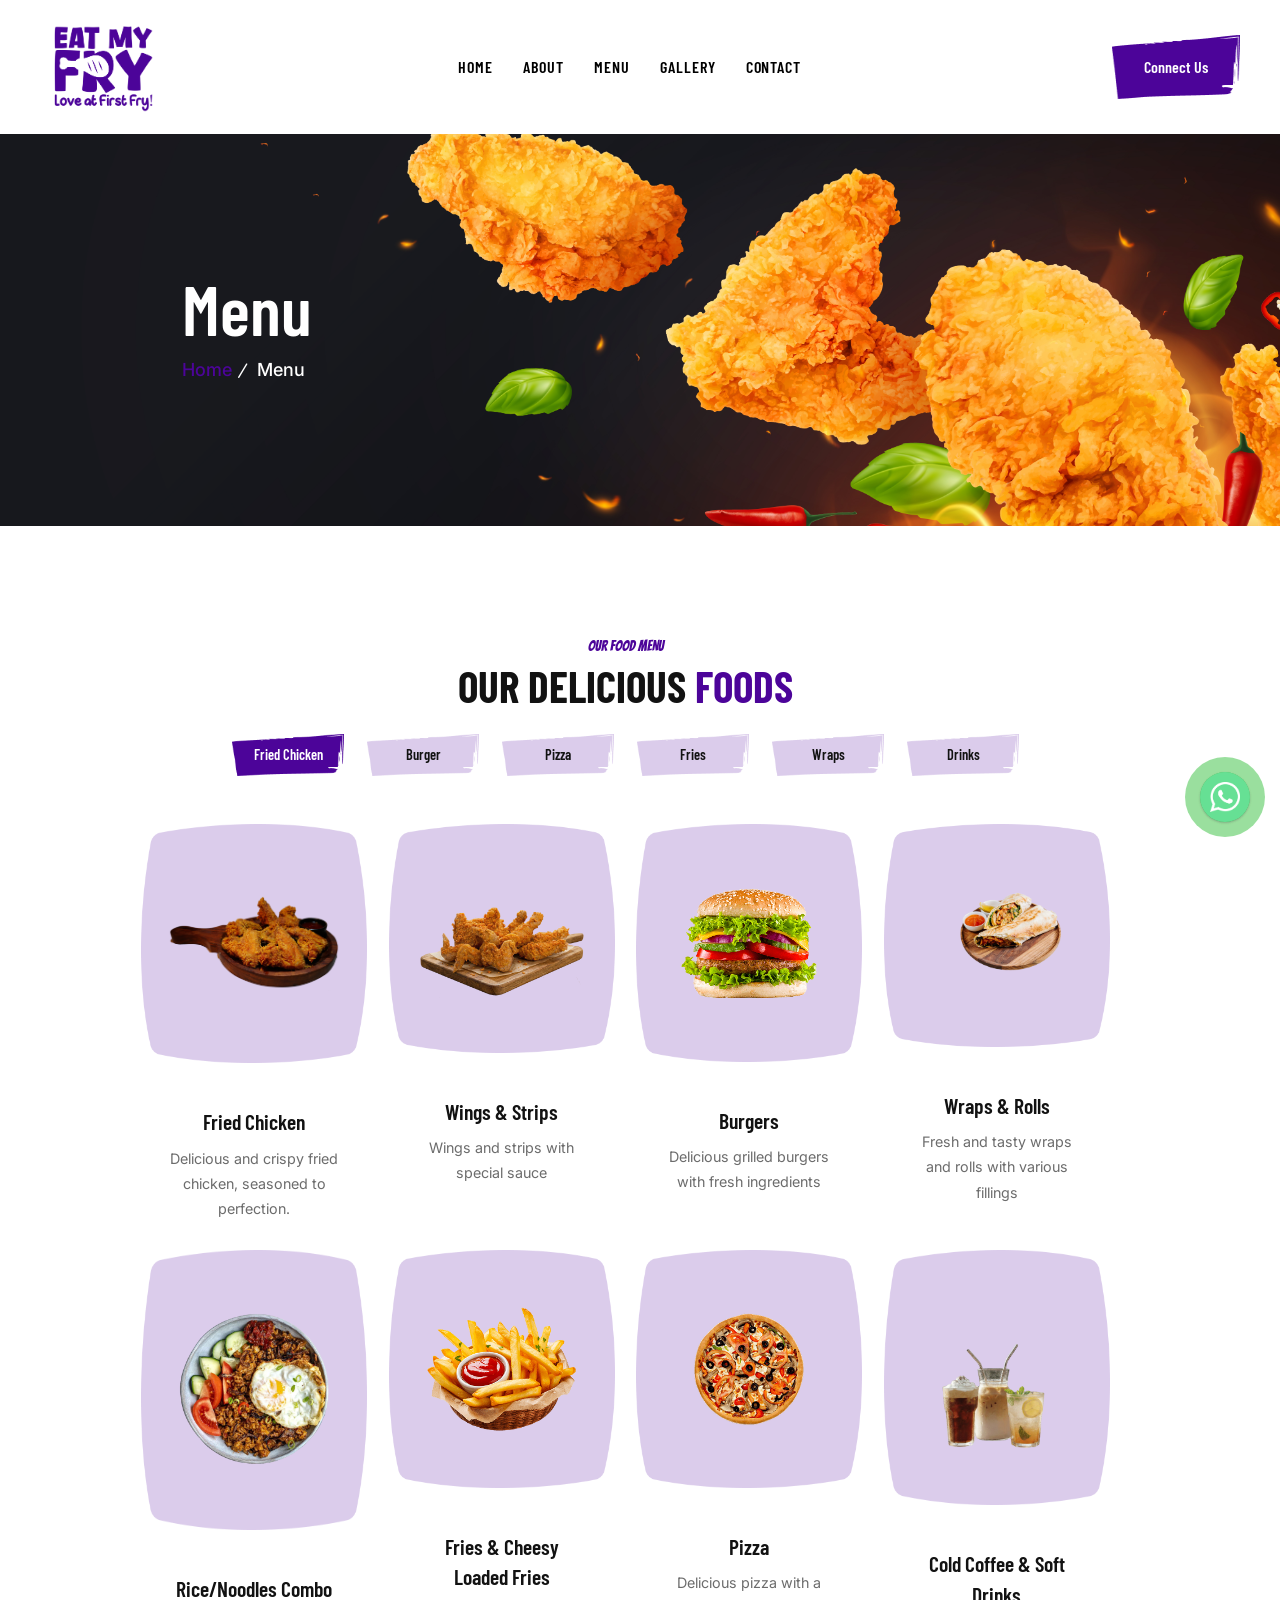
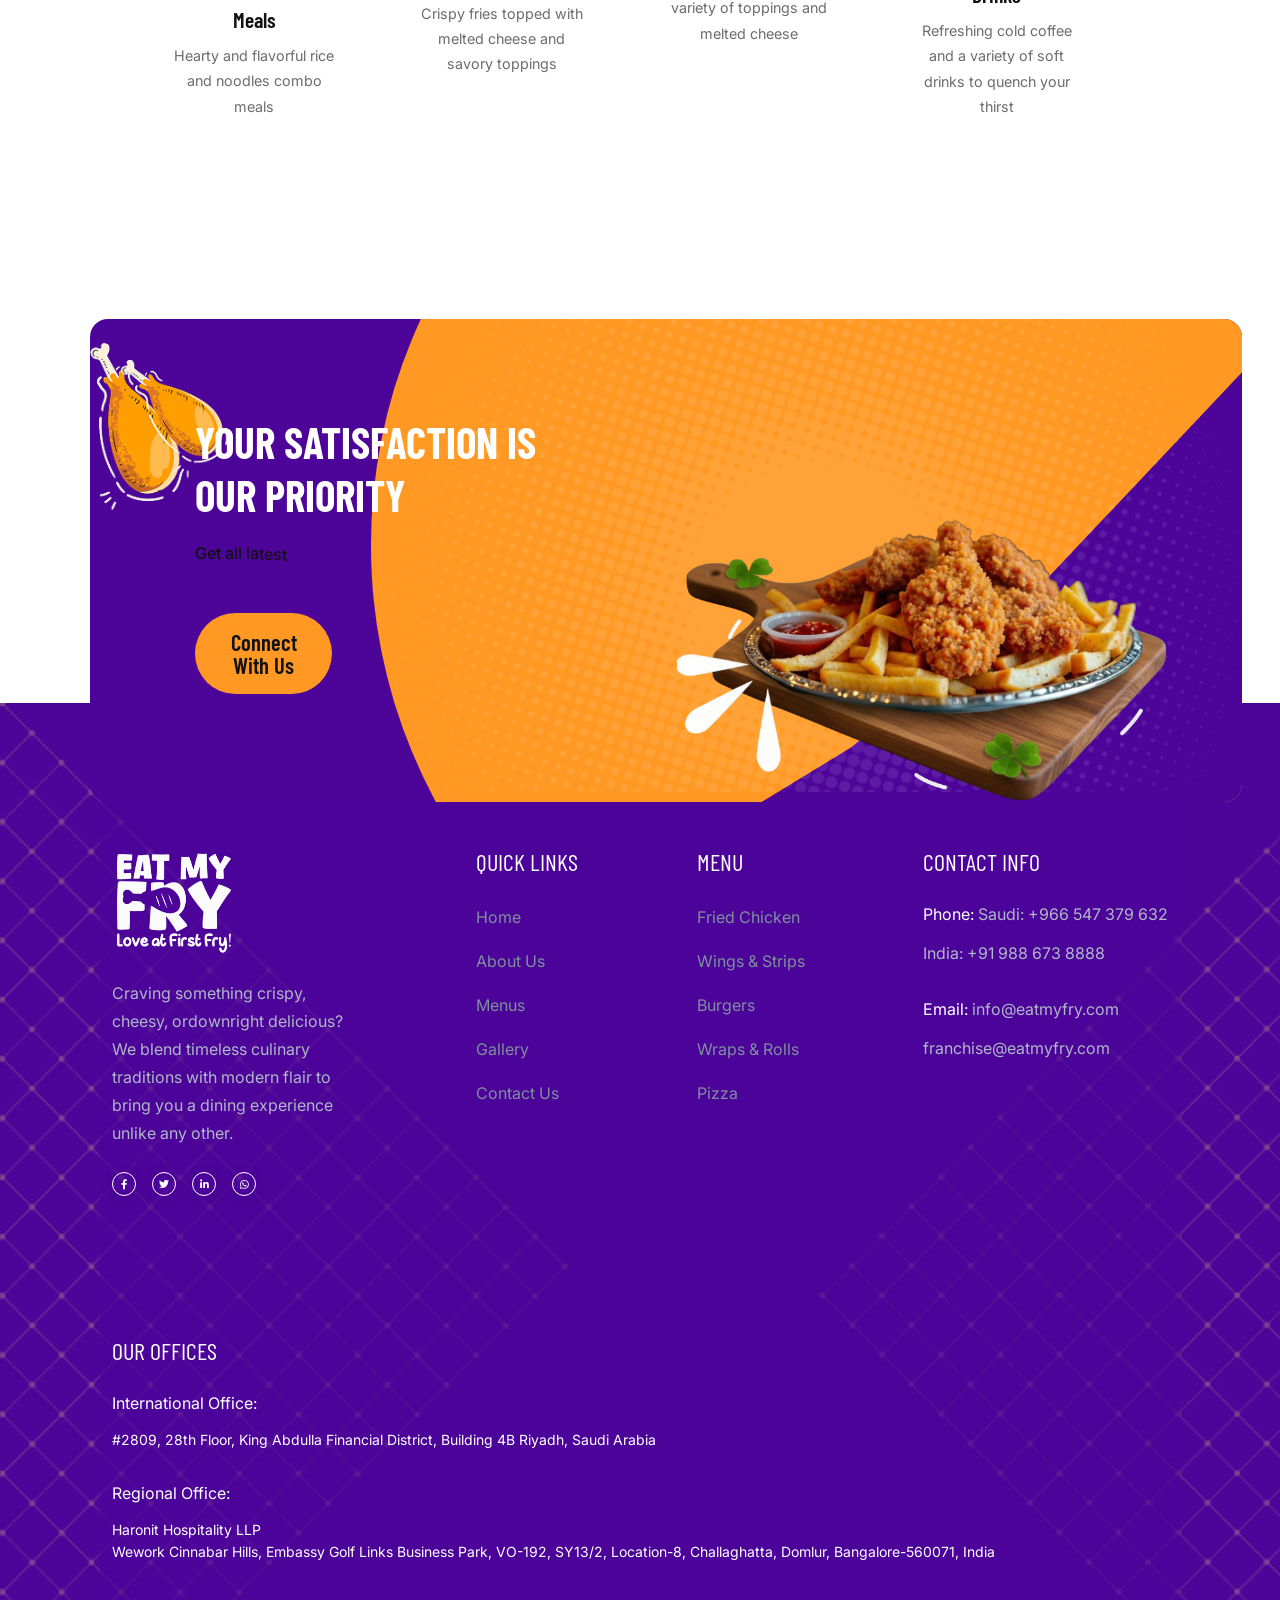
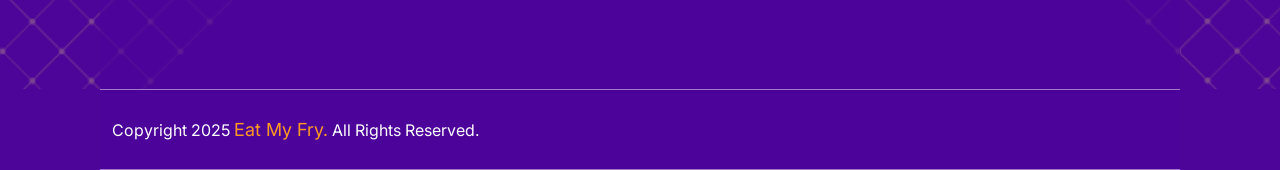
<file: menu.html>
<!doctype html>
<html class="no-js " lang="zxx">

<head>
    <meta charset="utf-8">
    <meta name="viewport" content="width=device-width, initial-scale=1.0, user-scalable=0,minimal-ui">
    <title>Eat My Fry - حب من أول قضمة</title>
    <meta name="author" content="Brillowelle Solutions">
    <meta name="description" content="Eat My Fry - حب من أول قضمة">
    <meta name="keywords" content="Eat My Fry - حب من أول قضمة">
    <meta name="robots" content="INDEX,FOLLOW">

    <!-- Mobile Specific Metas -->
    <meta name="viewport" content="width=device-width, initial-scale=1, shrink-to-fit=no">

    <!-- Favicons - Place favicon.ico in the root directory -->
    <link rel="apple-touch-icon" sizes="57x57" href="assets/img/favicons/apple-icon-57x57.png">
    <link rel="apple-touch-icon" sizes="60x60" href="assets/img/favicons/apple-icon-60x60.png">
    <link rel="apple-touch-icon" sizes="72x72" href="assets/img/favicons/apple-icon-72x72.png">
    <link rel="apple-touch-icon" sizes="76x76" href="assets/img/favicons/apple-icon-76x76.png">
    <link rel="apple-touch-icon" sizes="114x114" href="assets/img/favicons/apple-icon-114x114.png">
    <link rel="apple-touch-icon" sizes="120x120" href="assets/img/favicons/apple-icon-120x120.png">
    <link rel="apple-touch-icon" sizes="144x144" href="assets/img/favicons/apple-icon-144x144.png">
    <link rel="apple-touch-icon" sizes="152x152" href="assets/img/favicons/apple-icon-152x152.png">
    <link rel="apple-touch-icon" sizes="180x180" href="assets/img/favicons/apple-icon-180x180.png">
    <link rel="icon" type="image/png" sizes="192x192" href="assets/img/favicons/android-icon-192x192.png">
    <link rel="icon" type="image/png" sizes="32x32" href="assets/img/favicons/favicon-32x32.png">
    <link rel="icon" type="image/png" sizes="96x96" href="assets/img/favicons/favicon-96x96.png">
    <link rel="icon" type="image/png" sizes="16x16" href="assets/img/favicons/favicon-16x16.png">
    <link rel="manifest" href="assets/img/favicons/manifest.json">
    <meta name="msapplication-TileColor" content="#ffffff">
    <meta name="msapplication-TileImage" content="assets/img/favicons/ms-icon-144x144.png">
    <meta name="theme-color" content="#ffffff">

    <!--==============================
	  Google Fonts
	============================== -->
    <link href="https://fonts.cdnfonts.com/css/paper-candy" rel="stylesheet">
    <link href="https://fonts.cdnfonts.com/css/namaku" rel="stylesheet">
    <link rel="preconnect" href="https://fonts.googleapis.com">
    <link rel="preconnect" href="https://fonts.gstatic.com" crossorigin>
    <link
        href="https://fonts.googleapis.com/css2?family=Bangers&family=Barlow+Condensed:ital,wght@0,100;0,200;0,300;0,400;0,500;0,600;0,700;0,800;0,900;1,100;1,200;1,300;1,400;1,500;1,600;1,700;1,800;1,900&family=Dynalight&family=Inter:ital,opsz,wght@0,14..32,100..900;1,14..32,100..900&family=Jost:ital,wght@0,100..900;1,100..900&family=Bevan:ital@0;1&display=swap"
        rel="stylesheet">

    <!--==============================
	    All CSS File
	============================== -->
    <!-- Bootstrap -->
    <link rel="stylesheet" href="assets/css/bootstrap.min.css">
    <!-- Fontawesome Icon -->
    <link rel="stylesheet" href="assets/css/fontawesome.min.css">
    <!-- Magnific Popup -->
    <link rel="stylesheet" href="assets/css/magnific-popup.min.css">
    <!-- datetimepicker -->
    <link rel="stylesheet" href="assets/css/jquery.datetimepicker.min.css">
    <!-- Swiper Js -->
    <link rel="stylesheet" href="assets/css/swiper-bundle.min.css">
    <!-- Theme Custom CSS -->
    <link rel="stylesheet" href="assets/css/style.css">

</head>

<body class="">
    <!-- Whatsapp-Btn -->
    <div class="wh-api">
        <div class="wh-fixed whatsapp-pulse">
            <a href="https://wa.me/" target="_blank">
                <button class="wh-ap-btn"></button>
            </a>
        </div>
    </div>
    <!--==============================
    Mobile Menu
  ============================== -->
    <div class="th-menu-wrapper allow-natural-scroll">
        <div class="th-menu-area text-center">
            <button class="th-menu-toggle"><i class="fal fa-times"></i></button>
            <div class="mobile-logo">
                <a href="index.html"><img src="assets/img/logo-foot.png" alt="eatmyfry"></a>
            </div>
            <div class="th-mobile-menu">
                <ul>
                    <li class="">
                        <a href="index.html">HOME</a>
                    </li>
                    <li><a href="about.html">ABOUT US</a></li>

                    <li class="">
                        <a href="menu.html">MENUS</a>
                    </li>

                    <li class="">
                        <a href="gallery.html">Gallery</a>
                    </li>
                    <li>
                        <a href="contact.html">CONTACT</a>
                    </li>
                </ul>
            </div>
        </div>
    </div>
    <!--==============================
	Header Area
    ==============================-->
    <header class="th-header header-default style-3 style-4 style-5">
        <div class="sticky-wrapper">
            <!-- Main Menu Area -->
            <div class="menu-area">
                <div class="container-fluid">
                    <div class="row align-items-center justify-content-between">
                        <div class="col-auto">
                            <div class="header-logo">
                                <a href="index.html"><img src="assets/img/logo-emf.png" alt="Eat My Fry"
                                        style="height: 90px;"></a>
                            </div>
                        </div>
                        <div class="col-auto">
                            <nav class="main-menu d-none d-lg-inline-block">
                                <ul>
                                    <li class="">
                                        <a href="index.html">HOME</a>
                                    </li>
                                    <li>
                                        <a href="about.html">ABOUT</a>
                                    </li>
                                    <li class="">
                                        <a href="menu.html">Menu</a>
                                    </li>
                                    <li class="">
                                        <a href="gallery.html">Gallery</a>
                                    </li>
                                    <li>
                                        <a href="contact.html">CONTACT</a>
                                    </li>
                                </ul>
                            </nav>
                            <div class="header-button d-flex d-lg-none">
                                <button type="button" class="icon-btn th-menu-toggle"><i
                                        class="far fa-bars"></i></button>
                            </div>
                        </div>
                        <div class="col-auto d-none d-xl-block">
                            <div class="header-button">
                                <a href="contact.html" class="th-btn btn-mask">Connect Us</a>
                            </div>
                        </div>
                    </div>
                </div>
            </div>

        </div>
    </header>

    <!--==============================
        Body Content Start Here
    ==============================-->

    <!--==============================
    Breadcumb
    ============================== -->
    <div class="breadcumb-wrapper overflow-hidden " data-bg-src="assets/img/about/brdcrmb.jpg">
        <div class="container">
            <div class="row">
                <div class="col-lg-6">
                    <div class="breadcumb-content">
                        <h1 class="breadcumb-title">Menu</h1>
                        <ul class="breadcumb-menu">
                            <li><a href="index.html">Home</a></li>
                            <li>Menu</li>
                        </ul>
                    </div>
                </div>

            </div>
        </div>
    </div>
    <div class="scaled-wrapper">

        <!--==============================
        Menu
        ==============================-->
        <section class="food-sec-1 space overflow-hidden">
            <div class="container">
                <!-- <div class="row justify-content-center">
            <div class="col-xl-7">
                <div class="title-area text-center mb-2">
                    <span class="sub-title text-anime-style-1">Our Fast Foods</span>
                    <h2 class="sec-title text-anime-style-2">Our Delicious Fast <span class="text-theme">Foods</span></h2>
                    <div class="filter-menu indicator-active filter-menu-active mt-2 justify-content-center fadeinup wow"  data-wow-duration="1.3s" data-wow-delay="0.4s">
                        <button data-filter="*"     class="th-btn tab-btn btn-mask active" type="button">All Foods</button>
                        <button data-filter=".cat1" class="th-btn tab-btn btn-mask" type="button">Burger</button>
                        <button data-filter=".cat2" class="th-btn tab-btn btn-mask" type="button">Pizza</button>
                        <button data-filter=".cat3" class="th-btn tab-btn btn-mask" type="button">Sushi</button>
                        <button data-filter=".cat4" class="th-btn tab-btn btn-mask" type="button">Chicken</button>
                        <button data-filter=".cat5" class="th-btn tab-btn btn-mask" type="button">Fries</button>
                    </div>
                </div>
            </div>
        </div> -->
                <div class="row gy-30 justify-content-center">

                    <div class="menu-1-content-wrap style-2 pt-0 border-0 ps-xl-3 pe-xl-5">
                        <div class="row">
                            <div class="col-12">
                                <div class="title-area text-center mb-2">
                                    <span class="sub-title text-anime-style-1">Our Food Menu</span>
                                    <h2 class="sec-title text-anime-style-2 mb-50">Our Delicious <span
                                            class="text-theme">Foods</span></h2>
                                    <ul class="nav nav-tabs mt-4 mb-50 wow fadeinup" id="myTab" role="tablist">
                                        <li class="nav-item" role="presentation">
                                            <button class="nav-link th-btn btn-mask active" id="burger-tab"
                                                data-bs-toggle="tab" data-bs-target="#burger" type="button" role="tab"
                                                aria-controls="burger" aria-selected="true">Fried Chicken</button>
                                        </li>
                                        <li class="nav-item" role="presentation">
                                            <button class="nav-link th-btn btn-mask" id="burger-tab"
                                                data-bs-toggle="tab" data-bs-target="#burger" type="button" role="tab"
                                                aria-controls="burger" aria-selected="true">Burger</button>
                                        </li>
                                        <li class="nav-item" role="presentation">
                                            <button class="nav-link th-btn btn-mask" id="meal-plans-tab"
                                                data-bs-toggle="tab" data-bs-target="#meal-plans" type="button"
                                                role="tab" aria-controls="meal-plans"
                                                aria-selected="false">Pizza</button>
                                        </li>
                                        <li class="nav-item" role="presentation">
                                            <button class="nav-link th-btn btn-mask" id="food-delivery-tab"
                                                data-bs-toggle="tab" data-bs-target="#food-delivery" type="button"
                                                role="tab" aria-controls="food-delivery"
                                                aria-selected="false">Fries</button>
                                        </li>
                                        <li class="nav-item" role="presentation">
                                            <button class="nav-link th-btn btn-mask" id="diet-plans-tab"
                                                data-bs-toggle="tab" data-bs-target="#diet-plans" type="button"
                                                role="tab" aria-controls="diet-plans"
                                                aria-selected="false">Wraps</button>
                                        </li>
                                        <li class="nav-item" role="presentation">
                                            <button class="nav-link th-btn btn-mask " id="fries-tab"
                                                data-bs-toggle="tab" data-bs-target="#fries" type="button" role="tab"
                                                aria-controls="fries" aria-selected="false">Drinks</button>
                                        </li>
                                    </ul>
                                </div>
                            </div>
                        </div>

                        <div class="tab-content" id="myTabContent">
                            <div class="tab-pane fade show active" id="burger" role="tabpanel"
                                aria-labelledby="burger-tab">
                                <div class="row gy-40">
                                    <div class="col-xl-3 col-lg-6 col-md-6">
                                        <div class="food-card-1 style-2 wow fadeinup" data-wow-delay=".1s">
                                            <div class="thumb">
                                                <div class="food-mask" data-mask-src="assets/img/bg/menu-1-msk-bg.png">
                                                </div>
                                                <img src="assets/img/food/fried.png" alt="Image">

                                            </div>
                                            <div class="content">
                                                <!-- <h4 class="price"><i class="fa-solid fa-indian-rupee-sign"></i>00</h4> -->
                                                <h4 class="box-title"><a href="#">Fried Chicken</a></h4>
                                                <p class="box-text"> Delicious and crispy fried chicken, seasoned to
                                                    perfection.</p>
                                            </div>
                                        </div>
                                    </div>
                                    <div class="col-xl-3 col-lg-6 col-md-6">
                                        <div class="food-card-1 style-2 wow fadeinup" data-wow-delay=".2s">
                                            <div class="thumb">
                                                <div class="food-mask" data-mask-src="assets/img/bg/menu-1-msk-bg.png">
                                                </div>
                                                <img src="assets/img/food/strips.png" alt="Image">

                                            </div>
                                            <div class="content">
                                                <!-- <h4 class="price"><i class="fa-solid fa-indian-rupee-sign"></i>00</h4> -->
                                                <h4 class="box-title"><a href="#">Wings & Strips</a></h4>
                                                <p class="box-text"> Wings and strips with special sauce</p>
                                            </div>
                                        </div>
                                    </div>
                                    <div class="col-xl-3 col-lg-6 col-md-6">
                                        <div class="food-card-1 style-2 wow fadeinup" data-wow-delay=".3s">
                                            <div class="thumb">
                                                <div class="food-mask" data-mask-src="assets/img/bg/menu-1-msk-bg.png">
                                                </div>
                                                <img src="assets/img/food/food-1-4.png" alt="Image">

                                            </div>
                                            <div class="content">
                                                <!-- <h4 class="price"><i class="fa-solid fa-indian-rupee-sign"></i>00</h4> -->
                                                <h4 class="box-title"><a href="#"> Burgers</a></h4>
                                                <p class="box-text"> Delicious grilled burgers with fresh ingredients
                                                </p>
                                            </div>
                                        </div>
                                    </div>
                                    <div class="col-xl-3 col-lg-6 col-md-6">
                                        <div class="food-card-1 style-2 wow fadeinup" data-wow-delay=".4s">
                                            <div class="thumb">
                                                <div class="food-mask" data-mask-src="assets/img/bg/menu-1-msk-bg.png">
                                                </div>
                                                <img src="assets/img/food/wraps.png" alt="Image">

                                            </div>
                                            <div class="content">
                                                <!-- <h4 class="price"><i class="fa-solid fa-indian-rupee-sign"></i>00</h4> -->
                                                <h4 class="box-title"><a href="#">Wraps & Rolls</a></h4>
                                                <p class="box-text"> Fresh and tasty wraps and rolls with various
                                                    fillings</p>
                                            </div>
                                        </div>
                                    </div>
                                    <div class="col-xl-3 col-lg-6 col-md-6">
                                        <div class="food-card-1 style-2 wow fadeinup" data-wow-delay=".5s">
                                            <div class="thumb">
                                                <div class="food-mask" data-mask-src="assets/img/bg/menu-1-msk-bg.png">
                                                </div>
                                                <img src="assets/img/food/noodles.png" alt="Image">

                                            </div>
                                            <div class="content">
                                                <!-- <h4 class="price"><i class="fa-solid fa-indian-rupee-sign"></i>00</h4> -->
                                                <h4 class="box-title"><a href="#">Rice/Noodles Combo Meals</a></h4>
                                                <p class="box-text"> Hearty and flavorful rice and noodles combo meals
                                                </p>
                                            </div>
                                        </div>
                                    </div>
                                    <div class="col-xl-3 col-lg-6 col-md-6">
                                        <div class="food-card-1 style-2 wow fadeinup" data-wow-delay=".6s">
                                            <div class="thumb">
                                                <div class="food-mask" data-mask-src="assets/img/bg/menu-1-msk-bg.png">
                                                </div>
                                                <img src="assets/img/food/food-1-2.png" alt="Image">

                                            </div>
                                            <div class="content">
                                                <!-- <h4 class="price"><i class="fa-solid fa-indian-rupee-sign"></i>00</h4> -->
                                                <h4 class="box-title"><a href="#">Fries & Cheesy Loaded Fries</a></h4>
                                                <p class="box-text"> Crispy fries topped with melted cheese and savory
                                                    toppings</p>
                                            </div>
                                        </div>
                                    </div>
                                    <div class="col-xl-3 col-lg-6 col-md-6">
                                        <div class="food-card-1 style-2 wow fadeinup" data-wow-delay=".7s">
                                            <div class="thumb">
                                                <div class="food-mask" data-mask-src="assets/img/bg/menu-1-msk-bg.png">
                                                </div>
                                                <img src="assets/img/food/food-1-5.png" alt="Image">

                                            </div>
                                            <div class="content">
                                                <!-- <h4 class="price"><i class="fa-solid fa-indian-rupee-sign"></i>00</h4> -->
                                                <h4 class="box-title"><a href="#">Pizza</a></h4>
                                                <p class="box-text"> Delicious pizza with a variety of toppings and
                                                    melted cheese</p>
                                            </div>
                                        </div>
                                    </div>
                                    <div class="col-xl-3 col-lg-6 col-md-6">
                                        <div class="food-card-1 style-2 wow fadeinup" data-wow-delay=".8s">
                                            <div class="thumb">
                                                <div class="food-mask" data-mask-src="assets/img/bg/menu-1-msk-bg.png">
                                                </div>
                                                <img src="assets/img/food/soft.png" alt="Image">

                                            </div>
                                            <div class="content">
                                                <!-- <h4 class="price"><i class="fa-solid fa-indian-rupee-sign"></i>00</h4> -->
                                                <h4 class="box-title"><a href="#">Cold Coffee & Soft Drinks</a></h4>
                                                <p class="box-text"> Refreshing cold coffee and a variety of soft drinks
                                                    to quench your thirst</p>
                                            </div>
                                        </div>
                                    </div>
                                </div>
                            </div>
                            <!-- <div class="tab-pane fade" id="meal-plans" role="tabpanel" aria-labelledby="meal-plans-tab">
                                <div class="row gy-4">
                                    <div class="col-xl-3 col-lg-6 col-md-6">
                                        <div class="food-card-1 style-2 wow fadeinup" data-wow-delay=".1s">
                                            <div class="thumb">
                                                <div class="food-mask" data-mask-src="assets/img/bg/menu-1-msk-bg.png"></div>
                                                <img src="assets/img/food/food-1-1.png" alt="Image">
                                                
                                            </div>
                                            <div class="content">
                                                <h4 class="price"><i class="fa-solid fa-indian-rupee-sign"></i>26.00</h4>
                                                <h4 class="box-title"><a href="#">Delicious Black Burger</a></h4>
                                                <p class="box-text"> At the heart of our kitchen are bold flavors, high-quality ingredients</p>
                                            </div>
                                        </div>
                                    </div>
                                    <div class="col-xl-3 col-lg-6 col-md-6">
                                        <div class="food-card-1 style-2 wow fadeinup" data-wow-delay=".2s">
                                            <div class="thumb">
                                                <div class="food-mask" data-mask-src="assets/img/bg/menu-1-msk-bg.png"></div>
                                                <img src="assets/img/food/food-1-2.png" alt="Image">
                                                
                                            </div>
                                            <div class="content">
                                                <h4 class="price"><i class="fa-solid fa-indian-rupee-sign"></i>20.00</h4>
                                                <h4 class="box-title"><a href="#">Fiery Beef Stack</a></h4>
                                                <p class="box-text"> At the heart of our kitchen are bold flavors, high-quality ingredients</p>
                                            </div>
                                        </div>
                                    </div>
                                    <div class="col-xl-3 col-lg-6 col-md-6">
                                        <div class="food-card-1 style-2 wow fadeinup" data-wow-delay=".3s">
                                            <div class="thumb">
                                                <div class="food-mask" data-mask-src="assets/img/bg/menu-1-msk-bg.png"></div>
                                                <img src="assets/img/food/food-1-3.png" alt="Image">
                                                
                                            </div>
                                            <div class="content">
                                                <h4 class="price"><i class="fa-solid fa-indian-rupee-sign"></i>16.00</h4>
                                                <h4 class="box-title"><a href="#">Golden Crispy Fries</a></h4>
                                                <p class="box-text"> At the heart of our kitchen are bold flavors, high-quality ingredients</p>
                                            </div>
                                        </div>
                                    </div>
                                    <div class="col-xl-3 col-lg-6 col-md-6">
                                        <div class="food-card-1 style-2 wow fadeinup" data-wow-delay=".4s">
                                            <div class="thumb">
                                                <div class="food-mask" data-mask-src="assets/img/bg/menu-1-msk-bg.png"></div>
                                                <img src="assets/img/food/food-1-4.png" alt="Image">
                                                
                                            </div>
                                            <div class="content">
                                                <h4 class="price"><i class="fa-solid fa-indian-rupee-sign"></i>36.00</h4>
                                                <h4 class="box-title"><a href="#">Tangy Grilled Sandwich</a></h4>
                                                <p class="box-text"> At the heart of our kitchen are bold flavors, high-quality ingredients</p>
                                            </div>
                                        </div>
                                    </div>
                                    <div class="col-xl-3 col-lg-6 col-md-6">
                                        <div class="food-card-1 style-2 wow fadeinup" data-wow-delay=".5s">
                                            <div class="thumb">
                                                <div class="food-mask" data-mask-src="assets/img/bg/menu-1-msk-bg.png"></div>
                                                <img src="assets/img/food/food-1-5.png" alt="Image">
                                                
                                            </div>
                                            <div class="content">
                                                <h4 class="price"><i class="fa-solid fa-indian-rupee-sign"></i>46.00</h4>
                                                <h4 class="box-title"><a href="#">Tofu Sicilian Pizza</a></h4>
                                                <p class="box-text"> At the heart of our kitchen are bold flavors, high-quality ingredients</p>
                                            </div>
                                        </div>
                                    </div>
                                    <div class="col-xl-3 col-lg-6 col-md-6">
                                        <div class="food-card-1 style-2 wow fadeinup" data-wow-delay=".6s">
                                            <div class="thumb">
                                                <div class="food-mask" data-mask-src="assets/img/bg/menu-1-msk-bg.png"></div>
                                                <img src="assets/img/food/food-1-6.png" alt="Image">
                                                
                                            </div>
                                            <div class="content">
                                                <h4 class="price"><i class="fa-solid fa-indian-rupee-sign"></i>20.00</h4>
                                                <h4 class="box-title"><a href="#">Indian Momos</a></h4>
                                                <p class="box-text"> At the heart of our kitchen are bold flavors, high-quality ingredients</p>
                                            </div>
                                        </div>
                                    </div>
                                    <div class="col-xl-3 col-lg-6 col-md-6">
                                        <div class="food-card-1 style-2 wow fadeinup" data-wow-delay=".7s">
                                            <div class="thumb">
                                                <div class="food-mask" data-mask-src="assets/img/bg/menu-1-msk-bg.png"></div>
                                                <img src="assets/img/food/food-1-7.png" alt="Image">
                                                
                                            </div>
                                            <div class="content">
                                                <h4 class="price"><i class="fa-solid fa-indian-rupee-sign"></i>26.00</h4>
                                                <h4 class="box-title"><a href="#">pepperoni pizza</a></h4>
                                                <p class="box-text"> At the heart of our kitchen are bold flavors, high-quality ingredients</p>
                                            </div>
                                        </div>
                                    </div>
                                    <div class="col-xl-3 col-lg-6 col-md-6">
                                        <div class="food-card-1 style-2 wow fadeinup" data-wow-delay=".8s">
                                            <div class="thumb">
                                                <div class="food-mask" data-mask-src="assets/img/bg/menu-1-msk-bg.png"></div>
                                                <img src="assets/img/food/food-1-8.png" alt="Image">
                                                
                                            </div>
                                            <div class="content">
                                                <h4 class="price"><i class="fa-solid fa-indian-rupee-sign"></i>19.00</h4>
                                                <h4 class="box-title"><a href="#">Burger & Fries Combo</a></h4>
                                                <p class="box-text"> At the heart of our kitchen are bold flavors, high-quality ingredients</p>
                                            </div>
                                        </div>
                                    </div>
                                </div>
                            </div>
                            <div class="tab-pane fade" id="food-delivery" role="tabpanel" aria-labelledby="food-delivery-tab">
                                <div class="row gy-4">
                                    <div class="col-xl-3 col-lg-6 col-md-6">
                                        <div class="food-card-1 style-2 wow fadeinup" data-wow-delay=".1s">
                                            <div class="thumb">
                                                <div class="food-mask" data-mask-src="assets/img/bg/menu-1-msk-bg.png"></div>
                                                <img src="assets/img/food/food-1-1.png" alt="Image">
                                                
                                            </div>
                                            <div class="content">
                                                <h4 class="price"><i class="fa-solid fa-indian-rupee-sign"></i>26.00</h4>
                                                <h4 class="box-title"><a href="#">Delicious Black Burger</a></h4>
                                                <p class="box-text"> At the heart of our kitchen are bold flavors, high-quality ingredients</p>
                                            </div>
                                        </div>
                                    </div>
                                    <div class="col-xl-3 col-lg-6 col-md-6">
                                        <div class="food-card-1 style-2 wow fadeinup" data-wow-delay=".2s">
                                            <div class="thumb">
                                                <div class="food-mask" data-mask-src="assets/img/bg/menu-1-msk-bg.png"></div>
                                                <img src="assets/img/food/food-1-2.png" alt="Image">
                                                
                                            </div>
                                            <div class="content">
                                                <h4 class="price"><i class="fa-solid fa-indian-rupee-sign"></i>20.00</h4>
                                                <h4 class="box-title"><a href="#">Fiery Beef Stack</a></h4>
                                                <p class="box-text"> At the heart of our kitchen are bold flavors, high-quality ingredients</p>
                                            </div>
                                        </div>
                                    </div>
                                    <div class="col-xl-3 col-lg-6 col-md-6">
                                        <div class="food-card-1 style-2 wow fadeinup" data-wow-delay=".3s">
                                            <div class="thumb">
                                                <div class="food-mask" data-mask-src="assets/img/bg/menu-1-msk-bg.png"></div>
                                                <img src="assets/img/food/food-1-3.png" alt="Image">
                                                
                                            </div>
                                            <div class="content">
                                                <h4 class="price"><i class="fa-solid fa-indian-rupee-sign"></i>16.00</h4>
                                                <h4 class="box-title"><a href="#">Golden Crispy Fries</a></h4>
                                                <p class="box-text"> At the heart of our kitchen are bold flavors, high-quality ingredients</p>
                                            </div>
                                        </div>
                                    </div>
                                    <div class="col-xl-3 col-lg-6 col-md-6">
                                        <div class="food-card-1 style-2 wow fadeinup" data-wow-delay=".4s">
                                            <div class="thumb">
                                                <div class="food-mask" data-mask-src="assets/img/bg/menu-1-msk-bg.png"></div>
                                                <img src="assets/img/food/food-1-4.png" alt="Image">
                                                
                                            </div>
                                            <div class="content">
                                                <h4 class="price"><i class="fa-solid fa-indian-rupee-sign"></i>36.00</h4>
                                                <h4 class="box-title"><a href="#">Tangy Grilled Sandwich</a></h4>
                                                <p class="box-text"> At the heart of our kitchen are bold flavors, high-quality ingredients</p>
                                            </div>
                                        </div>
                                    </div>
                                    <div class="col-xl-3 col-lg-6 col-md-6">
                                        <div class="food-card-1 style-2 wow fadeinup" data-wow-delay=".5s">
                                            <div class="thumb">
                                                <div class="food-mask" data-mask-src="assets/img/bg/menu-1-msk-bg.png"></div>
                                                <img src="assets/img/food/food-1-5.png" alt="Image">
                                                
                                            </div>
                                            <div class="content">
                                                <h4 class="price"><i class="fa-solid fa-indian-rupee-sign"></i>46.00</h4>
                                                <h4 class="box-title"><a href="#">Tofu Sicilian Pizza</a></h4>
                                                <p class="box-text"> At the heart of our kitchen are bold flavors, high-quality ingredients</p>
                                            </div>
                                        </div>
                                    </div>
                                    <div class="col-xl-3 col-lg-6 col-md-6">
                                        <div class="food-card-1 style-2 wow fadeinup" data-wow-delay=".6s">
                                            <div class="thumb">
                                                <div class="food-mask" data-mask-src="assets/img/bg/menu-1-msk-bg.png"></div>
                                                <img src="assets/img/food/food-1-6.png" alt="Image">
                                                
                                            </div>
                                            <div class="content">
                                                <h4 class="price"><i class="fa-solid fa-indian-rupee-sign"></i>20.00</h4>
                                                <h4 class="box-title"><a href="#">Indian Momos</a></h4>
                                                <p class="box-text"> At the heart of our kitchen are bold flavors, high-quality ingredients</p>
                                            </div>
                                        </div>
                                    </div>
                                    <div class="col-xl-3 col-lg-6 col-md-6">
                                        <div class="food-card-1 style-2 wow fadeinup" data-wow-delay=".7s">
                                            <div class="thumb">
                                                <div class="food-mask" data-mask-src="assets/img/bg/menu-1-msk-bg.png"></div>
                                                <img src="assets/img/food/food-1-7.png" alt="Image">
                                                
                                            </div>
                                            <div class="content">
                                                <h4 class="price"><i class="fa-solid fa-indian-rupee-sign"></i>26.00</h4>
                                                <h4 class="box-title"><a href="#">pepperoni pizza</a></h4>
                                                <p class="box-text"> At the heart of our kitchen are bold flavors, high-quality ingredients</p>
                                            </div>
                                        </div>
                                    </div>
                                    <div class="col-xl-3 col-lg-6 col-md-6">
                                        <div class="food-card-1 style-2 wow fadeinup" data-wow-delay=".8s">
                                            <div class="thumb">
                                                <div class="food-mask" data-mask-src="assets/img/bg/menu-1-msk-bg.png"></div>
                                                <img src="assets/img/food/food-1-8.png" alt="Image">
                                                
                                            </div>
                                            <div class="content">
                                                <h4 class="price"><i class="fa-solid fa-indian-rupee-sign"></i>19.00</h4>
                                                <h4 class="box-title"><a href="#">Burger & Fries Combo</a></h4>
                                                <p class="box-text"> At the heart of our kitchen are bold flavors, high-quality ingredients</p>
                                            </div>
                                        </div>
                                    </div>
                                </div>
                            </div>
                            <div class="tab-pane fade" id="diet-plans" role="tabpanel" aria-labelledby="diet-plans-tab">
                                <div class="row gy-4">
                                    <div class="col-xl-3 col-lg-6 col-md-6">
                                        <div class="food-card-1 style-2 wow fadeinup" data-wow-delay=".1s">
                                            <div class="thumb">
                                                <div class="food-mask" data-mask-src="assets/img/bg/menu-1-msk-bg.png"></div>
                                                <img src="assets/img/food/food-1-1.png" alt="Image">
                                                
                                            </div>
                                            <div class="content">
                                                <h4 class="price"><i class="fa-solid fa-indian-rupee-sign"></i>26.00</h4>
                                                <h4 class="box-title"><a href="#">Delicious Black Burger</a></h4>
                                                <p class="box-text"> At the heart of our kitchen are bold flavors, high-quality ingredients</p>
                                            </div>
                                        </div>
                                    </div>
                                    <div class="col-xl-3 col-lg-6 col-md-6">
                                        <div class="food-card-1 style-2 wow fadeinup" data-wow-delay=".2s">
                                            <div class="thumb">
                                                <div class="food-mask" data-mask-src="assets/img/bg/menu-1-msk-bg.png"></div>
                                                <img src="assets/img/food/food-1-2.png" alt="Image">
                                                
                                            </div>
                                            <div class="content">
                                                <h4 class="price"><i class="fa-solid fa-indian-rupee-sign"></i>20.00</h4>
                                                <h4 class="box-title"><a href="#">Fiery Beef Stack</a></h4>
                                                <p class="box-text"> At the heart of our kitchen are bold flavors, high-quality ingredients</p>
                                            </div>
                                        </div>
                                    </div>
                                    <div class="col-xl-3 col-lg-6 col-md-6">
                                        <div class="food-card-1 style-2 wow fadeinup" data-wow-delay=".3s">
                                            <div class="thumb">
                                                <div class="food-mask" data-mask-src="assets/img/bg/menu-1-msk-bg.png"></div>
                                                <img src="assets/img/food/food-1-3.png" alt="Image">
                                                
                                            </div>
                                            <div class="content">
                                                <h4 class="price"><i class="fa-solid fa-indian-rupee-sign"></i>16.00</h4>
                                                <h4 class="box-title"><a href="#">Golden Crispy Fries</a></h4>
                                                <p class="box-text"> At the heart of our kitchen are bold flavors, high-quality ingredients</p>
                                            </div>
                                        </div>
                                    </div>
                                    <div class="col-xl-3 col-lg-6 col-md-6">
                                        <div class="food-card-1 style-2 wow fadeinup" data-wow-delay=".4s">
                                            <div class="thumb">
                                                <div class="food-mask" data-mask-src="assets/img/bg/menu-1-msk-bg.png"></div>
                                                <img src="assets/img/food/food-1-4.png" alt="Image">
                                                
                                            </div>
                                            <div class="content">
                                                <h4 class="price"><i class="fa-solid fa-indian-rupee-sign"></i>36.00</h4>
                                                <h4 class="box-title"><a href="#">Tangy Grilled Sandwich</a></h4>
                                                <p class="box-text"> At the heart of our kitchen are bold flavors, high-quality ingredients</p>
                                            </div>
                                        </div>
                                    </div>
                                    <div class="col-xl-3 col-lg-6 col-md-6">
                                        <div class="food-card-1 style-2 wow fadeinup" data-wow-delay=".5s">
                                            <div class="thumb">
                                                <div class="food-mask" data-mask-src="assets/img/bg/menu-1-msk-bg.png"></div>
                                                <img src="assets/img/food/food-1-5.png" alt="Image">
                                                
                                            </div>
                                            <div class="content">
                                                <h4 class="price"><i class="fa-solid fa-indian-rupee-sign"></i>46.00</h4>
                                                <h4 class="box-title"><a href="#">Tofu Sicilian Pizza</a></h4>
                                                <p class="box-text"> At the heart of our kitchen are bold flavors, high-quality ingredients</p>
                                            </div>
                                        </div>
                                    </div>
                                    <div class="col-xl-3 col-lg-6 col-md-6">
                                        <div class="food-card-1 style-2 wow fadeinup" data-wow-delay=".6s">
                                            <div class="thumb">
                                                <div class="food-mask" data-mask-src="assets/img/bg/menu-1-msk-bg.png"></div>
                                                <img src="assets/img/food/food-1-6.png" alt="Image">
                                                
                                            </div>
                                            <div class="content">
                                                <h4 class="price"><i class="fa-solid fa-indian-rupee-sign"></i>20.00</h4>
                                                <h4 class="box-title"><a href="#">Indian Momos</a></h4>
                                                <p class="box-text"> At the heart of our kitchen are bold flavors, high-quality ingredients</p>
                                            </div>
                                        </div>
                                    </div>
                                    <div class="col-xl-3 col-lg-6 col-md-6">
                                        <div class="food-card-1 style-2 wow fadeinup" data-wow-delay=".7s">
                                            <div class="thumb">
                                                <div class="food-mask" data-mask-src="assets/img/bg/menu-1-msk-bg.png"></div>
                                                <img src="assets/img/food/food-1-7.png" alt="Image">
                                                
                                            </div>
                                            <div class="content">
                                                <h4 class="price"><i class="fa-solid fa-indian-rupee-sign"></i>26.00</h4>
                                                <h4 class="box-title"><a href="#">pepperoni pizza</a></h4>
                                                <p class="box-text"> At the heart of our kitchen are bold flavors, high-quality ingredients</p>
                                            </div>
                                        </div>
                                    </div>
                                    <div class="col-xl-3 col-lg-6 col-md-6">
                                        <div class="food-card-1 style-2 wow fadeinup" data-wow-delay=".8s">
                                            <div class="thumb">
                                                <div class="food-mask" data-mask-src="assets/img/bg/menu-1-msk-bg.png"></div>
                                                <img src="assets/img/food/food-1-8.png" alt="Image">
                                                
                                            </div>
                                            <div class="content">
                                                <h4 class="price"><i class="fa-solid fa-indian-rupee-sign"></i>19.00</h4>
                                                <h4 class="box-title"><a href="#">Burger & Fries Combo</a></h4>
                                                <p class="box-text"> At the heart of our kitchen are bold flavors, high-quality ingredients</p>
                                            </div>
                                        </div>
                                    </div>
                                </div>
                            </div>
                            <div class="tab-pane fade" id="fries" role="tabpanel" aria-labelledby="fries-tab">
                                <div class="row gy-4">
                                    <div class="col-xl-3 col-lg-6 col-md-6">
                                        <div class="food-card-1 style-2 wow fadeinup" data-wow-delay=".1s">
                                            <div class="thumb">
                                                <div class="food-mask" data-mask-src="assets/img/bg/menu-1-msk-bg.png"></div>
                                                <img src="assets/img/food/food-1-1.png" alt="Image">
                                                
                                            </div>
                                            <div class="content">
                                                <h4 class="price"><i class="fa-solid fa-indian-rupee-sign"></i>26.00</h4>
                                                <h4 class="box-title"><a href="#">Delicious Black Burger</a></h4>
                                                <p class="box-text"> At the heart of our kitchen are bold flavors, high-quality ingredients</p>
                                            </div>
                                        </div>
                                    </div>
                                    <div class="col-xl-3 col-lg-6 col-md-6">
                                        <div class="food-card-1 style-2 wow fadeinup" data-wow-delay=".2s">
                                            <div class="thumb">
                                                <div class="food-mask" data-mask-src="assets/img/bg/menu-1-msk-bg.png"></div>
                                                <img src="assets/img/food/food-1-2.png" alt="Image">
                                                
                                            </div>
                                            <div class="content">
                                                <h4 class="price"><i class="fa-solid fa-indian-rupee-sign"></i>20.00</h4>
                                                <h4 class="box-title"><a href="#">Fiery Beef Stack</a></h4>
                                                <p class="box-text"> At the heart of our kitchen are bold flavors, high-quality ingredients</p>
                                            </div>
                                        </div>
                                    </div>
                                    <div class="col-xl-3 col-lg-6 col-md-6">
                                        <div class="food-card-1 style-2 wow fadeinup" data-wow-delay=".3s">
                                            <div class="thumb">
                                                <div class="food-mask" data-mask-src="assets/img/bg/menu-1-msk-bg.png"></div>
                                                <img src="assets/img/food/food-1-3.png" alt="Image">
                                                
                                            </div>
                                            <div class="content">
                                                <h4 class="price"><i class="fa-solid fa-indian-rupee-sign"></i>16.00</h4>
                                                <h4 class="box-title"><a href="#">Golden Crispy Fries</a></h4>
                                                <p class="box-text"> At the heart of our kitchen are bold flavors, high-quality ingredients</p>
                                            </div>
                                        </div>
                                    </div>
                                    <div class="col-xl-3 col-lg-6 col-md-6">
                                        <div class="food-card-1 style-2 wow fadeinup" data-wow-delay=".4s">
                                            <div class="thumb">
                                                <div class="food-mask" data-mask-src="assets/img/bg/menu-1-msk-bg.png"></div>
                                                <img src="assets/img/food/food-1-4.png" alt="Image">
                                                
                                            </div>
                                            <div class="content">
                                                <h4 class="price"><i class="fa-solid fa-indian-rupee-sign"></i>36.00</h4>
                                                <h4 class="box-title"><a href="#">Tangy Grilled Sandwich</a></h4>
                                                <p class="box-text"> At the heart of our kitchen are bold flavors, high-quality ingredients</p>
                                            </div>
                                        </div>
                                    </div>
                                    <div class="col-xl-3 col-lg-6 col-md-6">
                                        <div class="food-card-1 style-2 wow fadeinup" data-wow-delay=".5s">
                                            <div class="thumb">
                                                <div class="food-mask" data-mask-src="assets/img/bg/menu-1-msk-bg.png"></div>
                                                <img src="assets/img/food/food-1-5.png" alt="Image">
                                                
                                            </div>
                                            <div class="content">
                                                <h4 class="price"><i class="fa-solid fa-indian-rupee-sign"></i>46.00</h4>
                                                <h4 class="box-title"><a href="#">Tofu Sicilian Pizza</a></h4>
                                                <p class="box-text"> At the heart of our kitchen are bold flavors, high-quality ingredients</p>
                                            </div>
                                        </div>
                                    </div>
                                    <div class="col-xl-3 col-lg-6 col-md-6">
                                        <div class="food-card-1 style-2 wow fadeinup" data-wow-delay=".6s">
                                            <div class="thumb">
                                                <div class="food-mask" data-mask-src="assets/img/bg/menu-1-msk-bg.png"></div>
                                                <img src="assets/img/food/food-1-6.png" alt="Image">
                                                
                                            </div>
                                            <div class="content">
                                                <h4 class="price"><i class="fa-solid fa-indian-rupee-sign"></i>20.00</h4>
                                                <h4 class="box-title"><a href="#">Indian Momos</a></h4>
                                                <p class="box-text"> At the heart of our kitchen are bold flavors, high-quality ingredients</p>
                                            </div>
                                        </div>
                                    </div>
                                    <div class="col-xl-3 col-lg-6 col-md-6">
                                        <div class="food-card-1 style-2 wow fadeinup" data-wow-delay=".7s">
                                            <div class="thumb">
                                                <div class="food-mask" data-mask-src="assets/img/bg/menu-1-msk-bg.png"></div>
                                                <img src="assets/img/food/food-1-7.png" alt="Image">
                                                
                                            </div>
                                            <div class="content">
                                                <h4 class="price"><i class="fa-solid fa-indian-rupee-sign"></i>26.00</h4>
                                                <h4 class="box-title"><a href="#">pepperoni pizza</a></h4>
                                                <p class="box-text"> At the heart of our kitchen are bold flavors, high-quality ingredients</p>
                                            </div>
                                        </div>
                                    </div>
                                    <div class="col-xl-3 col-lg-6 col-md-6">
                                        <div class="food-card-1 style-2 wow fadeinup" data-wow-delay=".8s">
                                            <div class="thumb">
                                                <div class="food-mask" data-mask-src="assets/img/bg/menu-1-msk-bg.png"></div>
                                                <img src="assets/img/food/food-1-8.png" alt="Image">
                                                
                                            </div>
                                            <div class="content">
                                                <h4 class="price"><i class="fa-solid fa-indian-rupee-sign"></i>19.00</h4>
                                                <h4 class="box-title"><a href="#">Burger & Fries Combo</a></h4>
                                                <p class="box-text"> At the heart of our kitchen are bold flavors, high-quality ingredients</p>
                                            </div>
                                        </div>
                                    </div>
                                </div>
                            </div> -->

                        </div>

                    </div>

                </div>
                <!-- <div class="th-pagination d-flex justify-content-center  pt-50">
                    <ul>
                        <li><a href="blog.html"><i class="fas fa-arrow-left"></i></a></li>
                        <li><a href="blog.html">1</a></li>
                        <li><a href="blog.html">2</a></li>
                        <li><a href="blog.html"><i class="fas fa-arrow-right"></i></a></li>
                    </ul>
                </div> -->
            </div>
        </section>

        <!--==============================
        Cta Area  
        ==============================-->
        <section class="cta-area-1 bg-theme4 overflow-hidden">
            <div class="shape-mockup footer-bg-shape1-1 jump d-none d-xl-block" data-left="0" data-top="5%">
                <img src="assets/img/icon/cta-1-top.png" alt="img">
            </div>

            <!-- <img class="round-shape-top" src="assets/img/shape/shape-top-smoke.png" alt="img"> -->
            <div class="cta-bg-1-1-wrap">
                <div class="cta-bg-1-1">
                    <img src="assets/img/bg/cta-bg-1-1.png" alt="img">
                </div>
            </div>
            <div class="cta-1-shape-trangle"></div>
            <div class="cta-round-shape"></div>
            <div class="container z-index-common">
                <div class="row gy-30">
                    <div class="col-xl-6 col-lg-6">
                        <div class="cta-wrap1">
                            <div class="title-area me-xl-5 pe-xl-5 mb-0">
                                <h2 class="sec-title text-anime-style-1 text-white"> Your satisfaction is our priority
                                </h2>
                                <p class="sec-text text-anime-style-2 text-title mt-30 mb-20 fw-medium">Get all latest
                                    information and offer</p>
                                <!-- <form class="newsletter-form img-anime-style-1">
                                    <div class="form-group">
                                        <input class="form-control" type="email" placeholder="Enter your mail address...." required="">
                                    </div>
                                </form> -->
                                <a style="font-size: 25px; width: 40%;" href="" class="th-btn style3 mt-0">Connect With
                                    Us</a>
                            </div>
                        </div>
                    </div>
                    <div class="col-xl-6 col-lg-6 align-self-end">
                        <div class="cta-thumb1-1 text-center text-lg-end tilt-active">
                            <img src="assets/img/cta/cta-1-img.png" alt="img">
                        </div>
                    </div>
                </div>
            </div>
        </section>
    </div>
    <!--==============================
	Footer Area
==============================-->

    <footer class="footer-wrapper footer-layout1 style2">

        <div data-bg-src="assets/img/bg/footer_bg_3.png">
            <div class="widget-area">
                <div class="container">
                    <div class="row gy-4 justify-content-between">
                        <div class="col-sm-6 col-xl-3">
                            <div class="widget footer-widget wow fadeinup">
                                <div class="th-widget-about">
                                    <div class="about-logo">
                                        <a href="index.html"><img src="assets/img/logo-foot.png" alt="Eat My Fry"
                                                style="height: 100px;"></a>
                                    </div>
                                    <p class="footer-text">Craving something crispy, cheesy, ordownright delicious? We
                                        blend timeless culinary traditions with modern flair to bring you a dining
                                        experience unlike any other. </p>
                                    <div class="th-social">
                                        <a href="https://www.facebook.com/"><i class="fab fa-facebook-f"></i></a>
                                        <a href="https://www.twitter.com/"><i class="fab fa-twitter"></i></a>
                                        <a href="https://www.linkedin.com/"><i class="fab fa-linkedin-in"></i></a>
                                        <a href="https://www.whatsapp.com/"><i class="fab fa-whatsapp"></i></a>
                                    </div>
                                </div>
                            </div>
                        </div>
                        <div class="col-sm-6 col-xl-auto">
                            <div class="widget widget_nav_menu footer-widget wow fadeinup">
                                <h3 class="widget_title">Quick Links</h3>
                                <div class="menu-all-pages-container">
                                    <ul class="menu">
                                        <li><a href="index.html">Home</a></li>
                                        <li><a href="about.html">About Us</a></li>
                                        <li><a href="menu.html">Menus</a></li>
                                        <li><a href="gallery.html">Gallery</a></li>
                                        <li><a href="contact.html">Contact Us</a></li>
                                    </ul>
                                </div>
                            </div>
                        </div>
                        <div class="col-sm-6 col-xl-auto">
                            <div class="widget widget_nav_menu footer-widget wow fadeinup">
                                <h3 class="widget_title">Menu</h3>
                                <div class="menu-all-pages-container">
                                    <ul class="menu">
                                        <li><a href="menu.html">Fried Chicken</a></li>
                                        <li><a href="menu.html">Wings & Strips</a></li>
                                        <li><a href="menu.html">Burgers</a></li>
                                        <li><a href="menu.html">Wraps & Rolls</a></li>
                                        <li><a href="menu.html">Pizza</a></li>
                                    </ul>
                                </div>
                            </div>
                        </div>
                        <div class="col-sm-6 col-xl-auto">
                            <div class="widget footer-widget wow fadeinup">
                                <h3 class="widget_title">Contact Info</h3>

                                <div class="th-widget-contact">
                                    <div class="info-box">
                                        <p class="info-box_text">
                                            <span>Phone:</span>
                                            <a href="tel:+966547379632" class="info-box_link">Saudi: +966 547 379
                                                632</a>
                                        </p>
                                        <p class="info-box_text">
                                            <a href="tel:+919886738888" class="info-box_link">India: +91 988 673
                                                8888</a>
                                        </p>
                                    </div>
                                    <div class="info-box">
                                        <p class="info-box_text">
                                            <span>Email:</span>
                                            <a href="mailto:info@eatmyfry.com"
                                                class="info-box_link">info@eatmyfry.com</a>
                                        </p>
                                        <p class="info-box_text">
                                            <a href="mailto:franchise@eatmyfry.com"
                                                class="info-box_link">franchise@eatmyfry.com</a>
                                        </p>
                                    </div>
                                </div>
                            </div>
                        </div>
                        <div class="col-sm-6 col-xl-auto">
                            <div class="widget footer-widget wow fadeinup">
                                <h3 class="widget_title">Our Offices</h3>

                                <div class="th-widget-contact">
                                    <div class="info-box">
                                        <p class="info-box_text">
                                            <span>International Office:</span>
                                        </p>
                                        <p class="info-box_text" style="font-size: 14px; line-height: 1.6;">
                                            #2809, 28th Floor, King Abdulla Financial District, Building 4B Riyadh,
                                            Saudi Arabia
                                        </p>
                                    </div>
                                    <div class="info-box" style="margin-top: 15px;">
                                        <p class="info-box_text">
                                            <span>Regional Office:</span>
                                        </p>
                                        <p class="info-box_text" style="font-size: 14px; line-height: 1.6;">
                                            Haronit Hospitality LLP<br>
                                            Wework Cinnabar Hills, Embassy Golf Links Business Park, VO-192, SY13/2,
                                            Location-8, Challaghatta, Domlur, Bangalore-560071, India
                                        </p>
                                    </div>
                                </div>
                            </div>
                        </div>

                    </div>
                </div>
            </div>
        </div>
        <div class="copyright-wrap">
            <div class="container">
                <div class="row gy-4">
                    <div class="col-lg-6">
                        <p class="copyright-text">Copyright 2025 <a href="index.html">Eat My Fry.</a> All Rights
                            Reserved.</p>
                    </div>
                    <!-- <div class="col-lg-6 text-center text-lg-end">
                        <div class="payment">
                            <img src="assets/img/icon/payment.png" alt="img">
                        </div>
                    </div> -->
                </div>
            </div>
        </div>

    </footer>




    <!--********************************
			Code End  Here 
	******************************** -->

    <!-- Scroll To Top -->
    <div class="scroll-top">
        <svg class="progress-circle svg-content" width="100%" height="100%" viewBox="-1 -1 102 102">
            <path d="M50,1 a49,49 0 0,1 0,98 a49,49 0 0,1 0,-98"
                style="transition: stroke-dashoffset 10ms linear 0s; stroke-dasharray: 307.919, 307.919; stroke-dashoffset: 307.919;">
            </path>
        </svg>
    </div>


    <!--==============================
    All Js File
============================== -->
    <!-- Jquery -->
    <script src="assets/js/vendor/jquery-3.7.1.min.js"></script>
    <!-- Swiper Js -->
    <script src="assets/js/swiper-bundle.min.js"></script>
    <!-- Bootstrap -->
    <script src="assets/js/bootstrap.min.js"></script>
    <!-- Magnific Popup -->
    <script src="assets/js/jquery.magnific-popup.min.js"></script>
    <!-- Counter Up -->
    <script src="assets/js/jquery.counterup.min.js"></script>
    <!-- Range Slider -->
    <script src="assets/js/jquery-ui.min.js"></script>
    <!-- Isotope Filter -->
    <script src="assets/js/imagesloaded.pkgd.min.js"></script>
    <script src="assets/js/isotope.pkgd.min.js"></script>
    <!-- datetimepicker -->
    <script src="assets/js/jquery.datetimepicker.min.js"></script>
    <!-- Tilt JS -->
    <script src="assets/js/tilt.jquery.min.js"></script>
    <!-- Scroll Trigger -->
    <script src="assets/js/ScrollTrigger.min.js"></script>
    <!-- Gsap -->
    <script src="assets/js/gsap.min.js"></script>
    <!-- Lenis Smooth Scroll -->
    <script src="assets/js/lenis.min.js"></script>
    <!-- Wow Js -->
    <script src="assets/js/wow.min.js"></script>

    <!-- Main Js File -->
    <script src="assets/js/main.js"></script>

</body>

</html>
</file>
